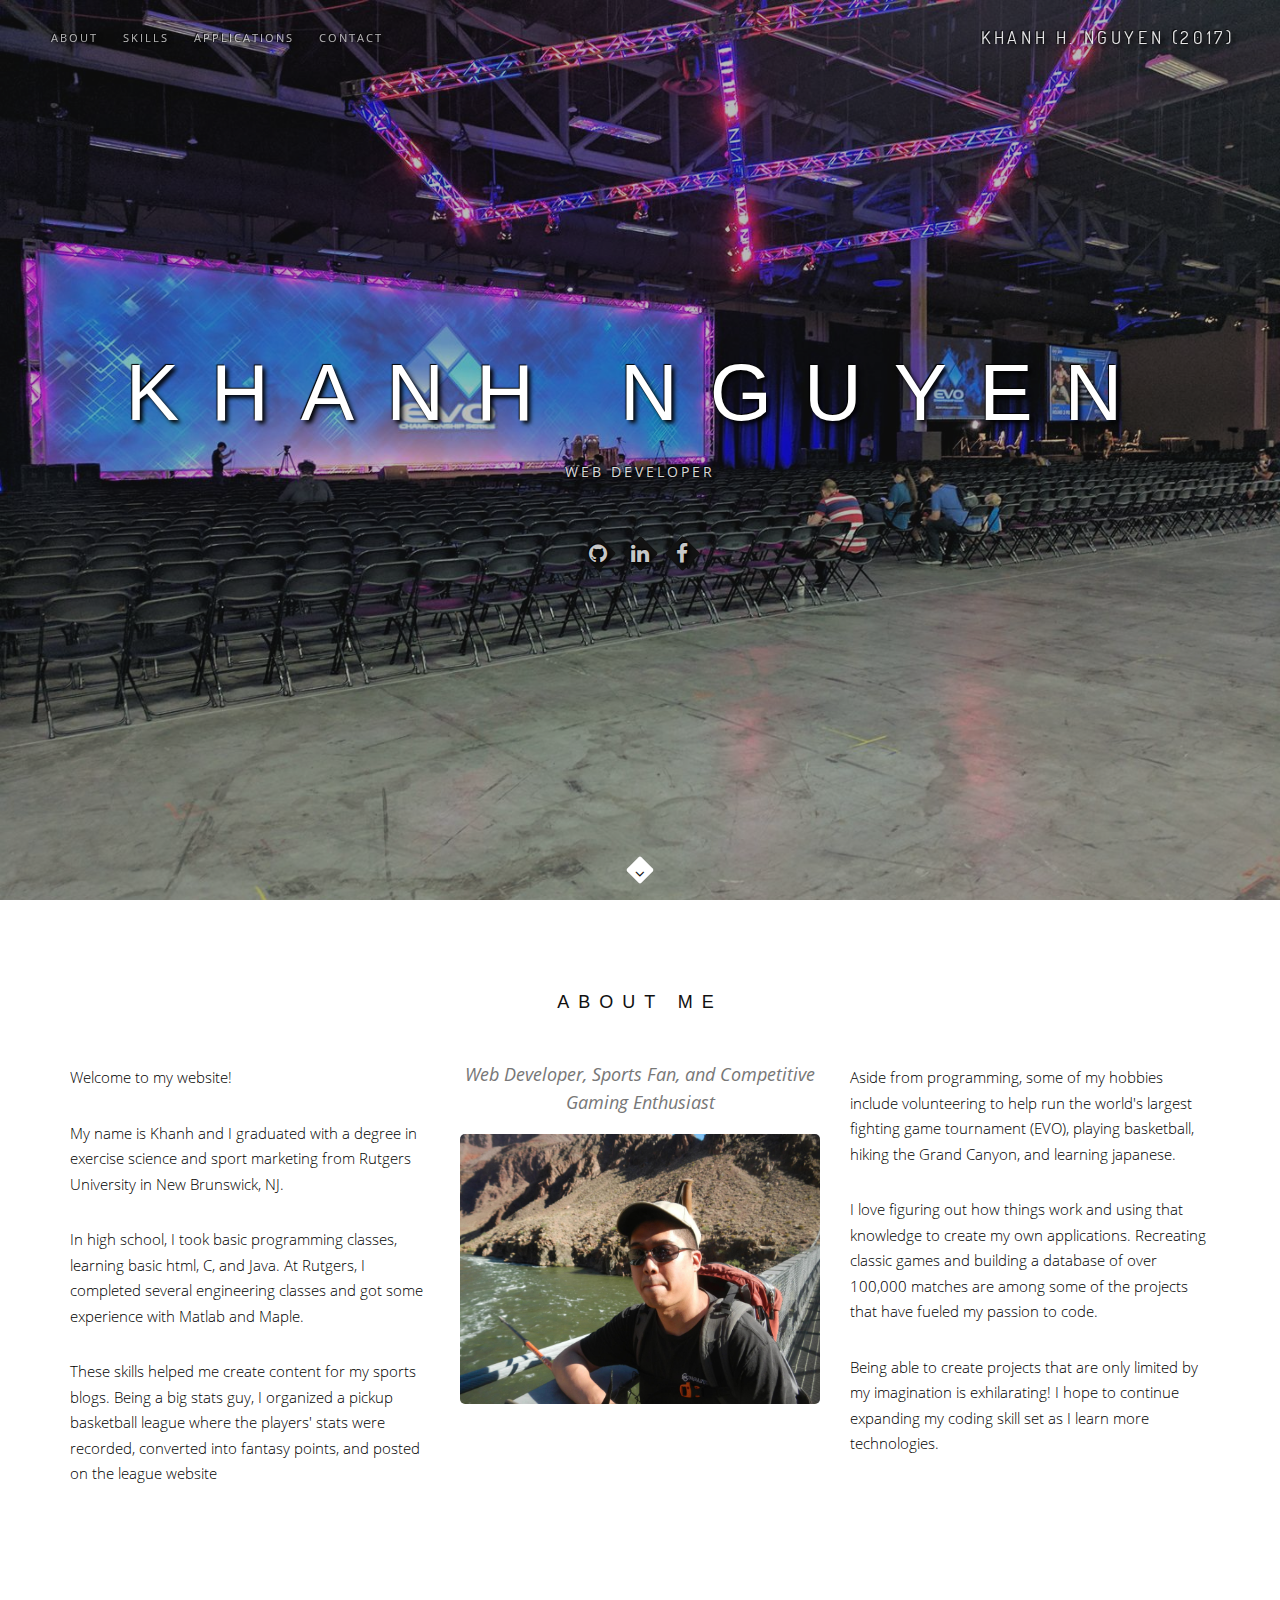
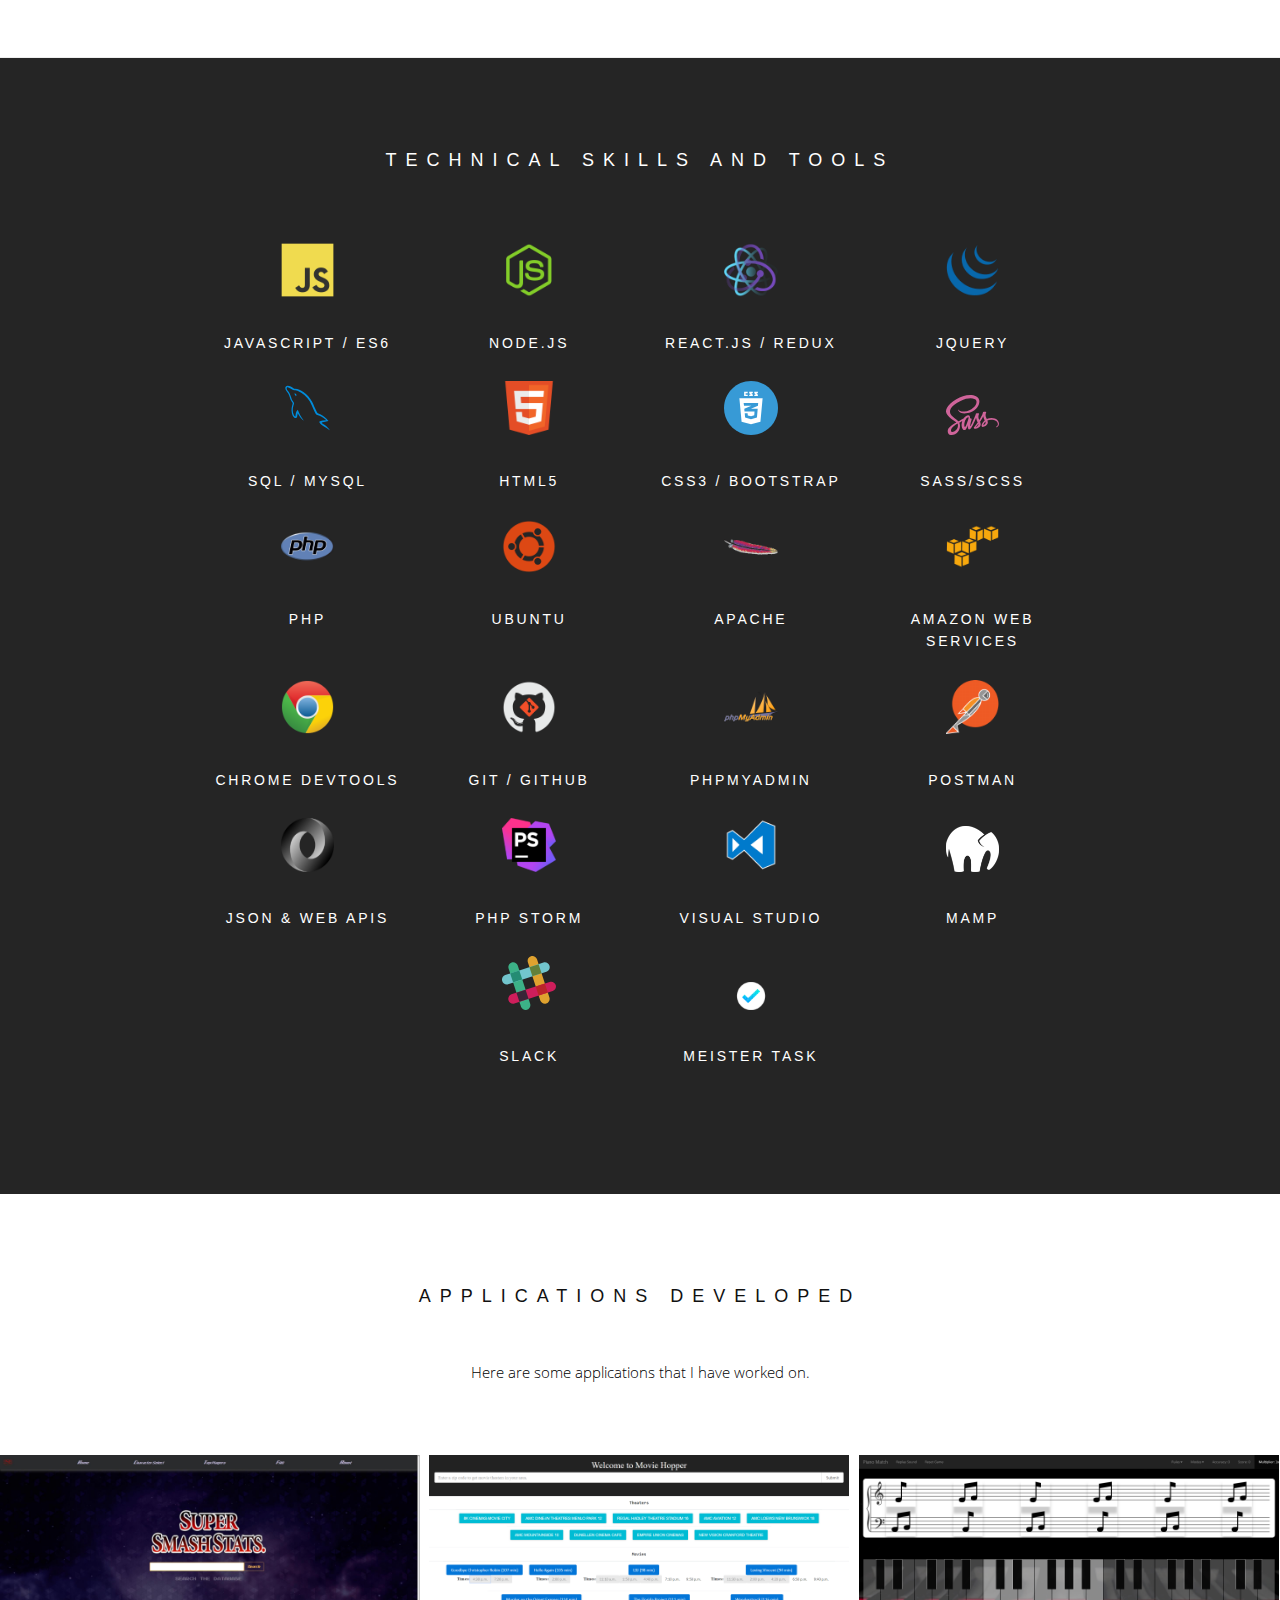
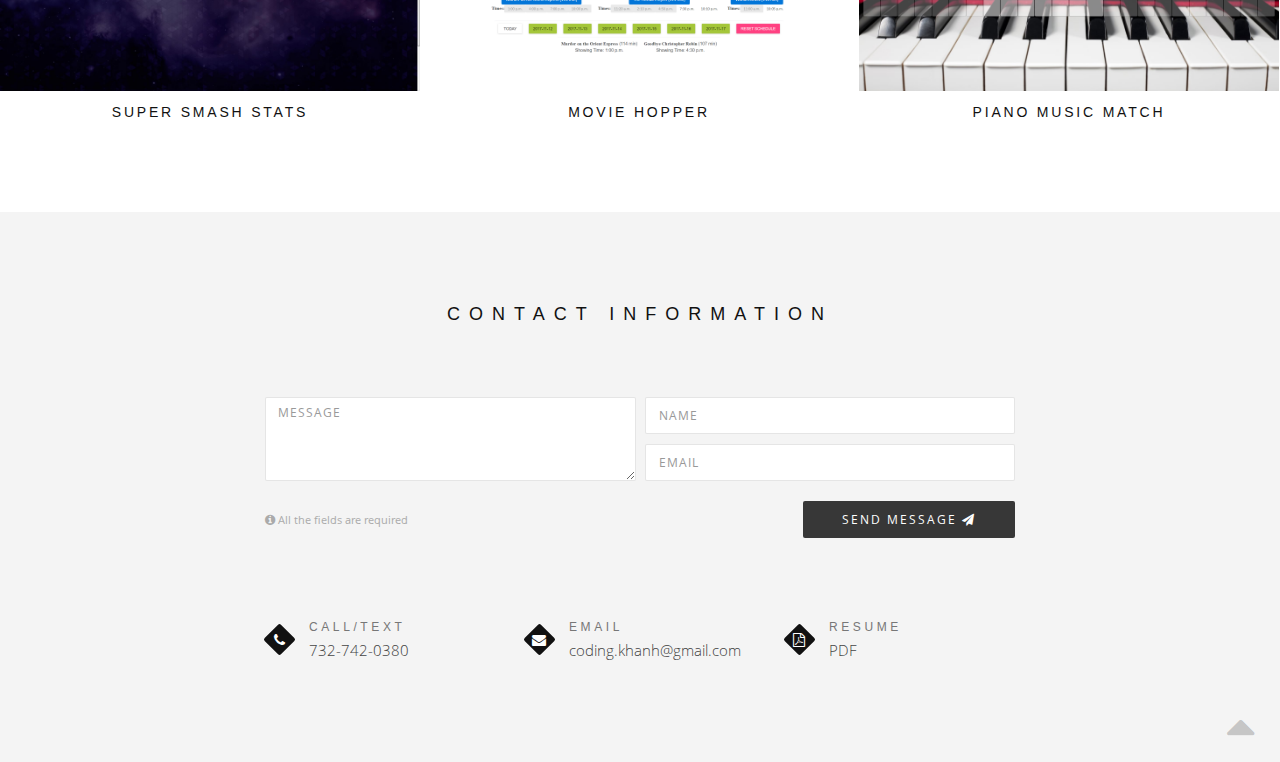
<file: index.html>
<!DOCTYPE html>
<html>
<head>
    <title>Khanh Nguyen's Portfolio</title>
    <meta name="description" content=" Khanh's personal portfolio website.">
    <meta name="keywords" content="Khanh Nguyen Personal Portfolio Website Resume Back-end Front-end Full Stack Software Web Developer">
    <meta charset="utf-8">
    <meta name="author" content="Khanh Nguyen">
    <!--[if IE]><meta http-equiv='X-UA-Compatible' content='IE=edge,chrome=1'><![endif]-->
    <meta name="viewport" content="width=device-width, initial-scale=1.0, maximum-scale=1.0">

    <!-- Favicons -->
    <link rel="shortcut icon" href="images/k-favicon.ico">


    <!-- CSS -->
    <link rel="stylesheet" href="css/bootstrap.min.css">
    <link rel="stylesheet" href="css/style.css">
    <link rel="stylesheet" href="css/style-responsive.css">
    <link rel="stylesheet" href="css/animate.min.css">
    <link rel="stylesheet" href="css/vertical-rhythm.min.css">
    <link rel="stylesheet" href="css/simpletextrotator.css">
    <link rel="stylesheet" href="css/owl.carousel.css">
    <link rel="stylesheet" href="css/magnific-popup.css">
    <link rel="stylesheet" href="css/effects.css">



</head>
<body class="appear-animate">

<!-- Page Loader -->
<div class="page-loader">
    <div class="loader">Loading...</div>
</div>
<!-- End Page Loader -->

<!-- Page Wrap -->
<div class="page" id="top">

    <!-- Home Section -->
    <section class="home-section bg-dark-alfa-30 parallax-2" data-background="images/evo-bg.jpg" id="home">
        <div class="js-height-full container">

            <!-- Hero Content -->
            <div class="home-content">
                <div class="home-text">

                    <h1 class="hs-line-12 font-alt mb-20 mb-xs-30 mt-70 mt-sm-0">
                        Khanh  Nguyen
                    </h1>

                    <div class="hs-line-4">
                         Web Developer
                    </div>
                    <div class="footer-social-links ">
                        <a href="https://github.com/hoaikhanhnguyen" title="Github" class="tooltip-bot"><i class="fa fa-github"></i></a>
                        <a href="https://www.linkedin.com/in/khanh-hoai-nguyen" title="LinkedIn" class="tooltip-bot"><i class="fa fa-linkedin"></i></a>
                        <a href="https://www.facebook.com/khanhartist" title="Facebook" class="tooltip-bot"><i class="fa fa-facebook"></i></a>
                    </div>
                </div>
            </div>
            <!-- End Hero Content -->

            <!-- Scroll Down -->
            <div class="local-scroll">
                <a href="#about" class="scroll-down"><i class="fa fa-angle-down scroll-down-icon"></i></a>
            </div>
            <!-- End Scroll Down -->

        </div>
    </section>
    <!-- End Home Section -->

    <!-- Navigation panel -->
    <nav class="main-nav dark transparent stick-fixed">
        <div class="full-wrapper relative clearfix">
            <!-- Logo -->
            <div class="nav-logo-wrap local-scroll">
                <a href="#top" class="logo">
                    Khanh H. Nguyen (2017)
                </a>
            </div>
            <div class="mobile-nav">
                <i class="fa fa-bars"></i>
            </div>
            <!-- Main Menu -->
            <div class="inner-nav desktop-nav">
                <ul class="clearlist scroll-nav local-scroll">
                    <li><a href="#about">About</a></li>
                    <li><a href="#skills">Skills</a></li>
                    <li><a href="#applications">Applications</a></li>
                    <li><a href="#contact">Contact</a></li>
                </ul>
            </div>
        </div>
    </nav>
    <!-- End Navigation panel -->


    <!-- About Section -->
    <section class="page-section" id="about">
        <div class="container relative">

            <h2 class="section-title font-alt align-center mb-50 mb-sm-40">
                About me
            </h2>

            <div class="section-text mb-50 mb-sm-20">
                <div class="row">

                    <div class="col-md-4 mb-20 about-text">
                        <p>Welcome to my website!</p>
                        <p>My name is Khanh and I graduated with a degree in exercise science and sport marketing from Rutgers University in New Brunswick, NJ.</p>
                        <p>In high school, I took basic programming classes, learning basic html, C, and Java. At Rutgers,
                            I completed several engineering classes and got some experience with Matlab and Maple.  </p>
                        <p>These skills helped me create content for my sports blogs. Being a big stats guy, I organized a pickup basketball league
                            where the players' stats were recorded, converted into fantasy points, and posted on the league website</p>

                    </div>

                    <div class="col-md-4 col-sm-6 mb-sm-50 mb-xs-30 about-text">
                        <blockquote class="align-center hidden-xs">
                            <p>
                                 Web Developer, Sports Fan, and Competitive Gaming Enthusiast
                            </p>
                        </blockquote>
                        <img src="images/gcanyon.jpg" class="gCanyon-pic">
                    </div>

                    <div class="col-md-4 col-sm-6 mb-sm-50 mb-xs-30 about-text">
                        <p>Aside from programming, some of my hobbies include volunteering to help run the world's largest fighting game tournament (EVO),
                            playing basketball, hiking the Grand Canyon, and learning japanese.</p>
                        <p>I love figuring out how things work and using that knowledge to create my own applications. Recreating classic games and building
                            a database of over 100,000 matches are among some of
                            the projects that have fueled my passion to code. </p>
                        <p> Being able to create projects that are only limited by my imagination is exhilarating! I hope to continue expanding my coding skill set as I learn
                            more technologies.</p>
                    </div>

                </div>
            </div>


        </div>
    </section>
    <!-- End About Section -->

    <!-- Divider -->
    <hr class="mt-0 mb-0 ">
    <!-- End Divider -->

    <!-- Skills Section -->
    <section class="page-section bg-dark-lighter" id="skills">
        <div class="container relative">

            <h2 class="section-title font-alt mb-40 mb-sm-40">
                Technical Skills and Tools
            </h2>

            <!-- Nav tabs -->
            <ul class="nav nav-tabs tpl-alt-tabs font-alt pt-30 pt-sm-0 pb-30 pb-sm-0">
                <li>
                    <div class="alt-tabs-icon">
                        <img src="images/javascript-original.png">
                    </div>
                    <p>JavaScript / ES6</p>
                </li>
                <li>
                    <div class="alt-tabs-icon">
                        <img src="images/nodejs-original.png">
                    </div>
                    <p>Node.js</p>
                </li>
                <li>
                    <div class="alt-tabs-icon">
                        <img src="images/react_redux_v2.2.png">
                    </div>
                    <p>React.js / Redux</p>
                </li>
                <li>
                    <div class="alt-tabs-icon">
                        <img src="images/jquery-original.png">
                    </div>
                    <p>jQuery</p>
                </li>
                <li>
                        <div class="alt-tabs-icon">
                            <img src="images/mysql-f2edfe87cd.svg">
                        </div>
                        <p>SQL / MySQL</p>
                </li>
                <li>
                    <div class="alt-tabs-icon">
                        <img src="images/html5.png">
                    </div>
                    <p>HTML5</p>
                </li>
                <li>
                    <div class="alt-tabs-icon">
                        <img src="images/css3.svg">
                    </div>
                    <p>CSS3 / Bootstrap</p>
                </li>
                <li>
                        <div class="alt-tabs-icon">
                            <img src="images/sass.svg">
                        </div>
                        <p>SASS/SCSS</p>
                </li>
                <li>
                    <div class="alt-tabs-icon">
                        <img src="images/php.png">
                    </div>
                    <p>PHP</p>
                </li>
                <li>
                        <div class="alt-tabs-icon">
                            <img src="images/ubuntu-plain.png">
                        </div>
                        <p>Ubuntu</p>
                </li>
                <li>
                        <div class="alt-tabs-icon">
                            <img src="images/apache-original.png">
                        </div>
                    <p>Apache</p>
                </li>
                <li>
                        <div class="alt-tabs-icon">
                            <img src="images/amazonwebservices-original.png">
                        </div>
                        <p>Amazon Web Services</p>
                </li>
                <li>
                        <div class="alt-tabs-icon">
                            <img src="images/chrome-original.png">
                        </div>
                        <p>Chrome DevTools</p>
                </li>
                <li>
                        <div class="alt-tabs-icon" style="position: relative">
                            <img src="images/gitgitgit-invert-trans.png">
                        </div>
                        <p>Git / Github</p>
                </li>
                <li>
                        <div class="alt-tabs-icon">
                            <img src="images/phpmyadmin.png">
                        </div>
                        <p>phpMyAdmin</p>
                </li>
                <li>
                        <div class="alt-tabs-icon">
                            <img src="images/postman.png">
                        </div>
                        <p>Postman</p>
                </li>
                <li>
                        <div class="alt-tabs-icon">
                            <img src="images/json.png">
                        </div>
                        <p>JSON &amp; Web APIs</p>
                </li>
                <li>
                        <div class="alt-tabs-icon">
                            <img src="images/phpstorm.png">
                        </div>
                        <p>PHP Storm</p>
                </li>
                <li>
                    <div class="alt-tabs-icon">
                        <img src="images/visual-studio.png">
                    </div>
                    <p>Visual Studio</p>
                </li>
                <li>
                    <div class="alt-tabs-icon">
                        <img src="images/mampLogo.png">
                    </div>
                    <p>MAMP</p>
                </li>
                <li>
                    <div class="alt-tabs-icon">
                        <img src="images/slack.svg">
                    </div>
                    <p>Slack</p>
                </li>
                <li>
                    <div class="alt-tabs-icon">
                        <img src="images/meistertask.png">
                    </div>
                    <p>Meister Task</p>
                </li>
            </ul>
            <!-- End Nav tabs -->

        </div>
    </section>
    <!-- End Skills Section -->

    <!-- Applications Section -->
    <section class="page-section pb-50" id="applications">
        <div class="relative">

            <h2 class="section-title font-alt mb-50 mb-sm-40">
                <span class="apps-dev">Applications Developed</span>
            </h2>

            <div class="container">
                <div class="row">
                    <div class="col-md-8 col-md-offset-2">

                        <div class="section-text align-center mb-70 mb-xs-40">
                            Here are some applications that I have worked on.
                        </div>

                    </div>
                </div>

            </div>

            <!-- Works Grid original -->
            <ul class="works-grid work-grid-3 work-grid-gut clearfix font-alt hover-white hide-titles" id="work-grid">

                <!-- Super Smash Stats -->
                <li class="work-item mix team">
                    <a>
                        <div class="work-img">
                            <img class="work-img" src="images/smashstats_ss.jpg" alt="SuperSmashStats">
                        </div>
                        <p class="text-center mt-10">Super Smash Stats</p>
                        <div class="work-intro">
                            <h3 class="work-title">Stats database and website. 150,000+ matches, 15,000+ players</h3>
                            <div class="work-descr nav-social-links">
                                <a href="https://github.com/madenney/super-smash-stats" title="Source Code"><i class="fa fa-github"></i></a>
                                <!--<a href="pages-under-construction.html" class="magnific" title="Details"><i class="fa fa-link"></i></a>-->
                                <a href="http://supersmashstats.com" title="Live Site"><i class="fa fa-desktop"></i></a>
                            </div>
                        </div>
                    </a>
                </li>
                <!-- Super Smash Stats -->

                <!-- Movie Hopper -->
                <li class="work-item mix individual">
                    <a>
                        <div class="work-img">
                            <img class="work-img" src="images/movie_hopper_ss1.png" alt="Movie Hopper">
                        </div>
                        <p class="text-center mt-10">Movie Hopper</p>
                        <div class="work-intro">
                            <h3 class="work-title">Create your own movie hopping schedule!</h3>
                            <div class="work-descr nav-social-links">
                                <a href="https://github.com/hoaikhanhnguyen/movie_hopper" title="Source Code"><i class="fa fa-github"></i></a>
                                <a href="http://moviehopper.khanh.world/" title="Live Site"><i class="fa fa-desktop"></i></a>
                            </div>
                        </div>
                    </a>
                </li>
                <!-- Movie Hopper -->

                <!-- Piano match -->
                <li class="work-item mix individual">
                    <a>
                        <div class="work-img">
                            <img class="work-img" src="images/piano_match_ss.jpg" alt="PianoMatch">
                        </div>
                        <p class="text-center mt-10">Piano Music Match</p>
                        <div class="work-intro">
                            <h3 class="work-title">Match the music notes with the keys on the piano!</h3>
                            <div class="work-descr nav-social-links">
                                <a href="https://github.com/hoaikhanhnguyen/piano_match" title="Source Code"><i class="fa fa-github"></i></a>
                                <a href="http://www.khanh.world/piano_match/"title="Live Site"><i class="fa fa-desktop"></i></a>
                                <!-- href="/piano match"-->
                            </div>
                        </div>
                    </a>
                </li>
                <!-- Memory match -->

            </ul>
            <!-- End Works Grid -->
        </div>
    </section>
    <!-- End Applications Section -->
    <!-- Contact Section -->
    <section class="page-section bg-gray" id="contact">
        <div class="container relative">

            <h2 class="section-title font-alt mb-70 mb-sm-40">
                Contact Information
            </h2>
            <!-- Contact Form -->
            <div class="row mb-60">
                <div class="col-md-8 col-md-offset-2">
                    <form class="form contact-form" id="contact_form">
                        <div class="clearfix">
                            <div class="cf-left-col">
                                <!-- Message -->
                                <div class="form-group">
                                    <textarea name="message" id="message" class="input-md round form-control" style="height: 84px;" placeholder="Message"></textarea>
                                </div>
                            </div>
                            <div class="cf-right-col">
                                <!-- Name -->
                                <div class="form-group">
                                    <input type="text" name="name" id="name" class="input-md round form-control" placeholder="Name" pattern=".{3,100}" required>
                                </div>
                                <!-- Email -->
                                <div class="form-group">
                                    <input type="email" name="email" id="email" class="input-md round form-control" placeholder="Email" pattern=".{5,100}" required>
                                </div>
                            </div>
                        </div>
                        <div class="clearfix">
                            <div class="cf-left-col">
                                <!-- Inform Tip -->
                                <div class="form-tip pt-20">
                                    <i class="fa fa-info-circle"></i> All the fields are required
                                </div>
                            </div>
                            <div class="cf-right-col">
                                <!-- Send Button -->
                                <div class="align-right pt-10">
                                    <button type="button" class="submit_btn btn btn-mod btn-medium btn-round" id="submit_btn">Send Message <i class="fa fa-paper-plane"></i></button>
                                </div>
                            </div>
                        </div>
                        <div id="result"></div>
                    </form>
                </div>
            </div>
            <!-- End Contact Form -->

            <div class="row mb-xs-40">

                <div class="col-md-8 col-md-offset-2">
                    <div class="row">

                        <!-- Phone -->
                        <div class="col-sm-6 col-lg-4 pt-20 pb-20 pb-xs-0 ci-parent">
                            <div class="contact-item">
                                <div class="ci-icon">
                                    <i class="fa fa-phone"></i>
                                </div>
                                <div class="ci-title font-alt">
                                    Call/Text
                                </div>
                                <div class="ci-text">
                                    <a id="p" href="">Loading...</a>
                                </div>
                            </div>
                        </div>
                        <!-- End Phone -->

                        <!-- Email -->
                        <div class="col-sm-6 col-lg-4 pt-20 pb-20 pb-xs-0 ci-parent">
                            <div class="contact-item">
                                <div class="ci-icon">
                                    <i class="fa fa-envelope"></i>
                                </div>
                                <div class="ci-title font-alt">
                                    Email
                                </div>
                                <div class="ci-text">
                                    <a id="e" href="">please@enable.javascript</a>
                                </div>
                            </div>
                        </div>
                        <!-- End Email -->

                        <!-- Résumé -->
                        <div class="col-sm-6 col-lg-4 pt-20 pb-20 pb-xs-0 ci-parent">
                            <div class="contact-item">
                                <div class="ci-icon">
                                    <i class="fa fa-file-pdf-o"></i>
                                </div>
                                <div class="ci-title font-alt">
                                    Resume
                                </div>
                                <div class="ci-text">
                                    <a href="Khanh_Nguyen_Resume.pdf" target="_blank">PDF</a>
                                </div>
                            </div>
                        </div>
                        <!-- End Résumé -->

                    </div>
                </div>

            </div>



        </div>
        <div class="local-scroll mb-10 mb-xs-10">
            <a href="#top" class="link-to-top tooltip-top" title="Back to Top"><i class="fa fa-caret-up"></i></a>
        </div>
    </section>
    <!-- End Contact Section -->

</div>
<!-- End Page Wrap -->
</body>

<!-- JS -->
<script type="text/javascript" src="js/jquery-1.11.2.min.js"></script>
<script type="text/javascript" src="js/jquery.easing.1.3.js"></script>
<script type="text/javascript" src="js/bootstrap.min.js"></script>
<script type="text/javascript" src="js/SmoothScroll.js"></script>
<script type="text/javascript" src="js/jquery.scrollTo.min.js"></script>
<script type="text/javascript" src="js/jquery.localScroll.min.js"></script>
<script type="text/javascript" src="js/jquery.viewport.mini.js"></script>
<script type="text/javascript" src="js/jquery.countTo.js"></script>
<script type="text/javascript" src="js/jquery.sticky.js"></script>
<script type="text/javascript" src="js/jquery.parallax-1.1.3.js"></script>
<script type="text/javascript" src="js/owl.carousel.min.js"></script>
<script type="text/javascript" src="js/isotope.pkgd.min.js"></script>
<script type="text/javascript" src="js/imagesloaded.pkgd.min.js"></script>
<script type="text/javascript" src="js/wow.min.js"></script>
<script type="text/javascript" src="js/jquery.simple-text-rotator.min.js"></script>
<script type="text/javascript" src="js/all.js"></script>
<script type="text/javascript" src="js/magnific-popup.js"></script>
<script type="text/javascript" src="js/khanh.js"></script>
<!--[if lt IE 10]><script type="text/javascript" src="js/placeholder.js" ></script><![endif]-->
</html>
</file>
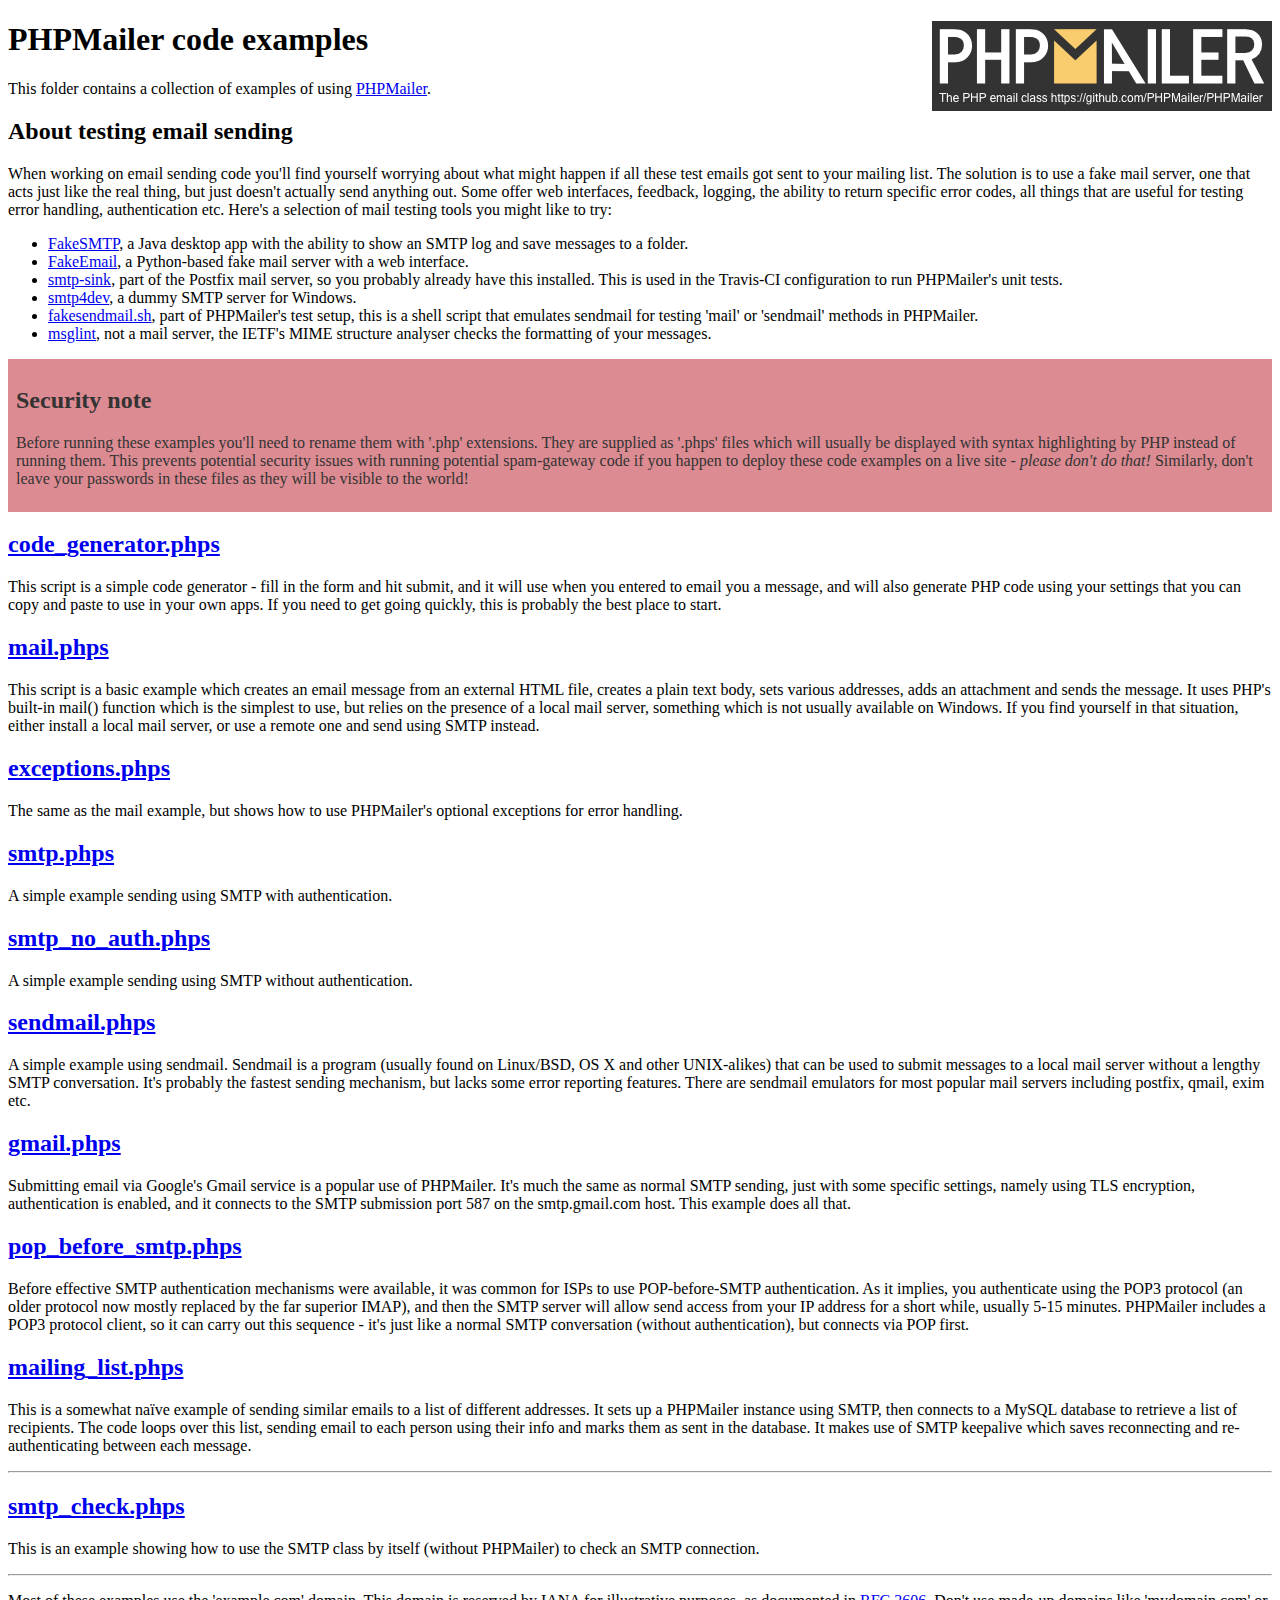
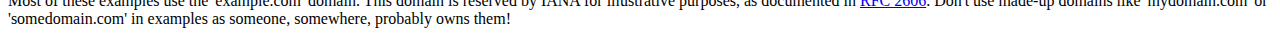
<file: php_mailer/phpmailer/PHPMailer/examples/index.html>
<!DOCTYPE html>
<html>
<head>
	<meta charset="UTF-8">
	<title>PHPMailer Examples</title>
</head>
<body>
<h1>PHPMailer code examples<a href="https://github.com/PHPMailer/PHPMailer"><img src="images/phpmailer.png" style="float:right; border:0;" alt="PHPMailer logo"></a></h1>
<p>This folder contains a collection of examples of using <a href="https://github.com/PHPMailer/PHPMailer">PHPMailer</a>.</p>
<h2>About testing email sending</h2>
<p>When working on email sending code you'll find yourself worrying about what might happen if all these test emails got sent to your mailing list. The solution is to use a fake mail server, one that acts just like the real thing, but just doesn't actually send anything out. Some offer web interfaces, feedback, logging, the ability to return specific error codes, all things that are useful for testing error handling, authentication etc. Here's a selection of mail testing tools you might like to try:</p>
<ul>
  <li><a href="https://github.com/Nilhcem/FakeSMTP">FakeSMTP</a>, a Java desktop app with the ability to show an SMTP log and save messages to a folder. </li>
  <li><a href="https://github.com/isotoma/FakeEmail">FakeEmail</a>, a Python-based fake mail server with a web interface.</li>
  <li><a href="http://www.postfix.org/smtp-sink.1.html">smtp-sink</a>, part of the Postfix mail server, so you probably already have this installed. This is used in the Travis-CI configuration to run PHPMailer's unit tests.</li>
  <li><a href="http://smtp4dev.codeplex.com">smtp4dev</a>, a dummy SMTP server for Windows.</li>
  <li><a href="https://github.com/PHPMailer/PHPMailer/blob/master/test/fakesendmail.sh">fakesendmail.sh</a>, part of PHPMailer's test setup, this is a shell script that emulates sendmail for testing 'mail' or 'sendmail' methods in PHPMailer.</li>
  <li><a href="http://tools.ietf.org/tools/msglint/">msglint</a>, not a mail server, the IETF's MIME structure analyser checks the formatting of your messages.</li>
</ul>
<div style="padding: 8px; color: #333333; background-color: #dc8b92">
<h2>Security note</h2>
<p>Before running these examples you'll need to rename them with '.php' extensions. They are supplied as '.phps' files which will usually be displayed with syntax highlighting by PHP instead of running them. This prevents potential security issues with running potential spam-gateway code if you happen to deploy these code examples on a live site - <em>please don't do that!</em> Similarly, don't leave your passwords in these files as they will be visible to the world!</p>
</div>
<h2><a href="code_generator.phps">code_generator.phps</a></h2>
<p>This script is a simple code generator - fill in the form and hit submit, and it will use when you entered to email you a message, and will also generate PHP code using your settings that you can copy and paste to use in your own apps. If you need to get going quickly, this is probably the best place to start.</p>
<h2><a href="mail.phps">mail.phps</a></h2>
<p>This script is a basic example which creates an email message from an external HTML file, creates a plain text body, sets various addresses, adds an attachment and sends the message. It uses PHP's built-in mail() function which is the simplest to use, but relies on the presence of a local mail server, something which is not usually available on Windows. If you find yourself in that situation, either install a local mail server, or use a remote one and send using SMTP instead.</p>
<h2><a href="exceptions.phps">exceptions.phps</a></h2>
<p>The same as the mail example, but shows how to use PHPMailer's optional exceptions for error handling.</p>
<h2><a href="smtp.phps">smtp.phps</a></h2>
<p>A simple example sending using SMTP with authentication.</p>
<h2><a href="smtp_no_auth.phps">smtp_no_auth.phps</a></h2>
<p>A simple example sending using SMTP without authentication.</p>
<h2><a href="sendmail.phps">sendmail.phps</a></h2>
<p>A simple example using sendmail. Sendmail is a program (usually found on Linux/BSD, OS X and other UNIX-alikes) that can be used to submit messages to a local mail server without a lengthy SMTP conversation. It's probably the fastest sending mechanism, but lacks some error reporting features. There are sendmail emulators for most popular mail servers including postfix, qmail, exim etc.</p>
<h2><a href="gmail.phps">gmail.phps</a></h2>
<p>Submitting email via Google's Gmail service is a popular use of PHPMailer. It's much the same as normal SMTP sending, just with some specific settings, namely using TLS encryption, authentication is enabled, and it connects to the SMTP submission port 587 on the smtp.gmail.com host. This example does all that.</p>
<h2><a href="pop_before_smtp.phps">pop_before_smtp.phps</a></h2>
<p>Before effective SMTP authentication mechanisms were available, it was common for ISPs to use POP-before-SMTP authentication. As it implies, you authenticate using the POP3 protocol (an older protocol now mostly replaced by the far superior IMAP), and then the SMTP server will allow send access from your IP address for a short while, usually 5-15 minutes. PHPMailer includes a POP3 protocol client, so it can carry out this sequence - it's just like a normal SMTP conversation (without authentication), but connects via POP first.</p>
<h2><a href="mailing_list.phps">mailing_list.phps</a></h2>
<p>This is a somewhat naïve example of sending similar emails to a list of different addresses. It sets up a PHPMailer instance using SMTP, then connects to a MySQL database to retrieve a list of recipients. The code loops over this list, sending email to each person using their info and marks them as sent in the database. It makes use of SMTP keepalive which saves reconnecting and re-authenticating between each message.</p>
<hr>
<h2><a href="smtp_check.phps">smtp_check.phps</a></h2>
<p>This is an example showing how to use the SMTP class by itself (without PHPMailer) to check an SMTP connection.</p>
<hr>
<p>Most of these examples use the 'example.com' domain. This domain is reserved by IANA for illustrative purposes, as documented in <a href="http://tools.ietf.org/html/rfc2606">RFC 2606</a>. Don't use made-up domains like 'mydomain.com' or 'somedomain.com' in examples as someone, somewhere, probably owns them!</p>
</body>
</html>
</file>
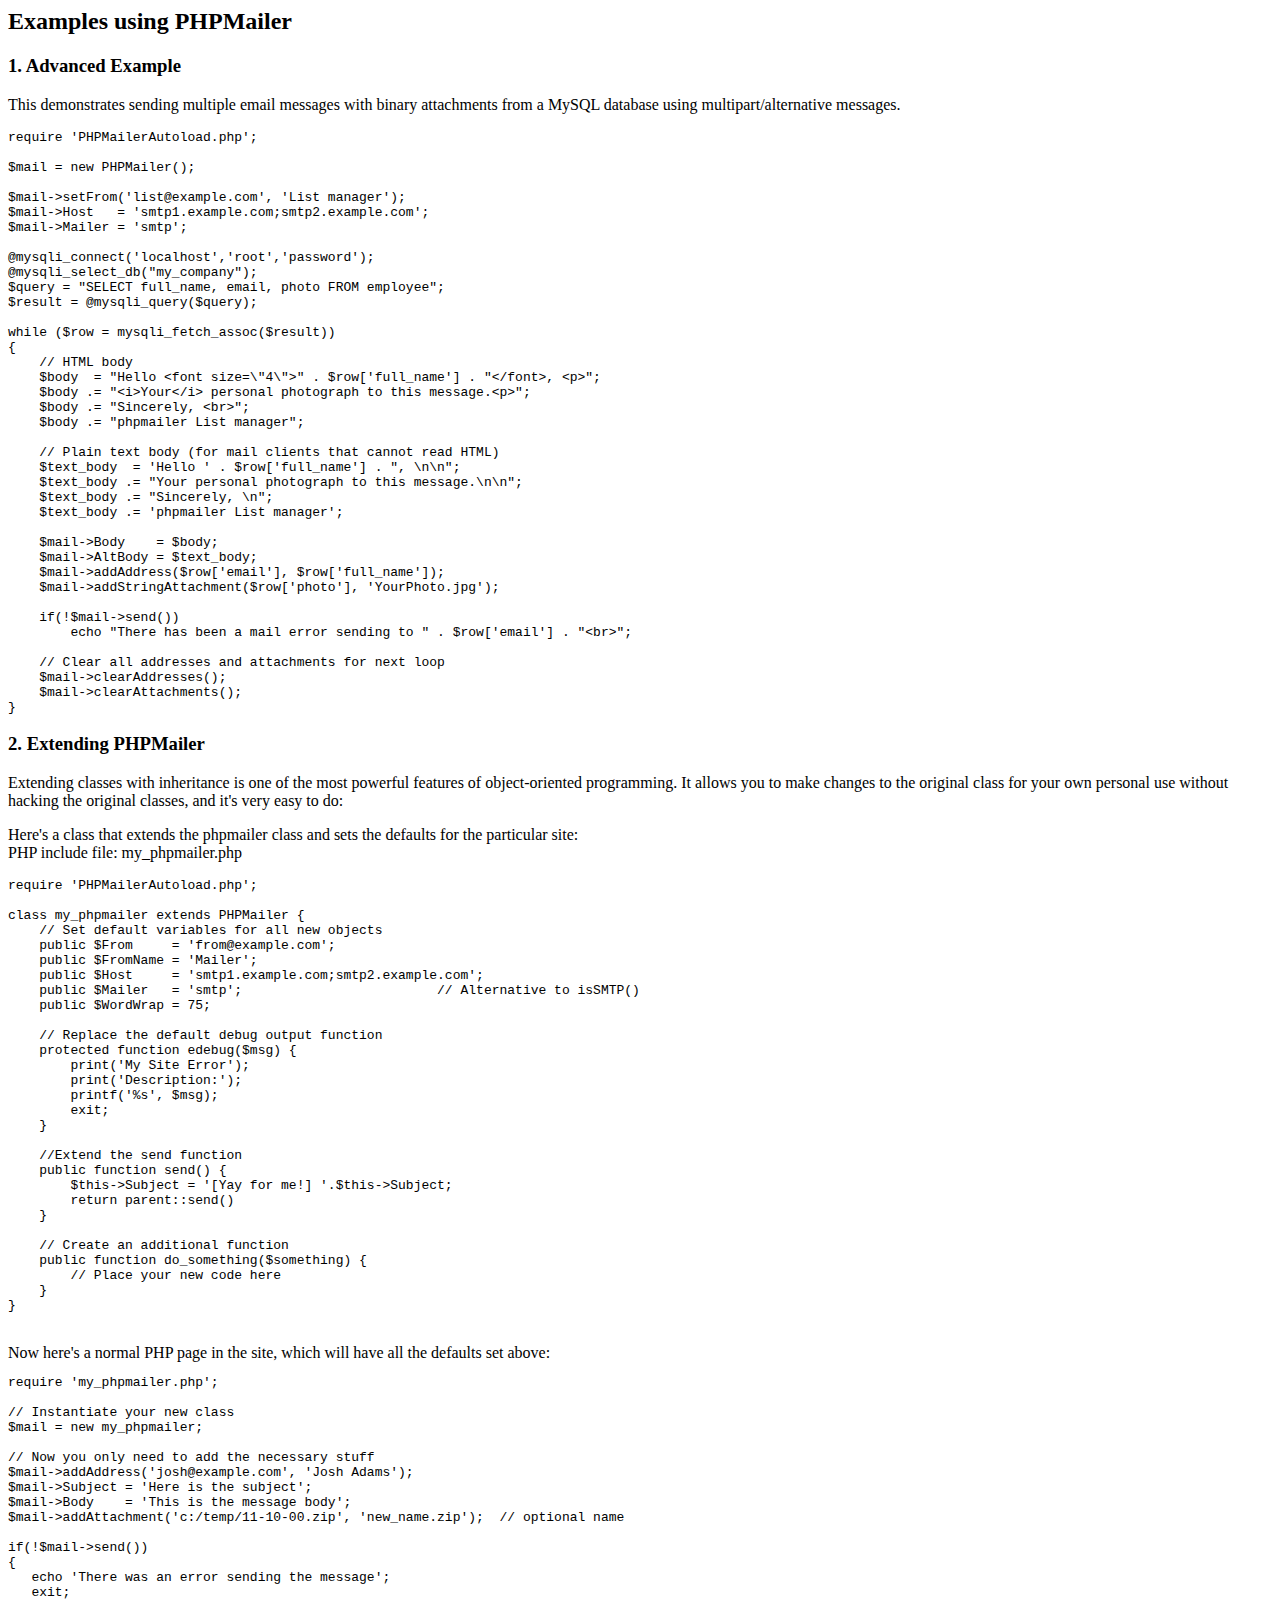
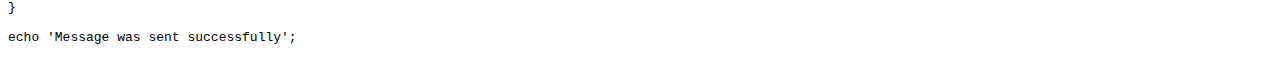
<file: php_mailer/phpmailer/PHPMailer/docs/extending.html>
<html>
<head>
    <title>Examples using phpmailer</title>
</head>

<body>

    <h2>Examples using PHPMailer</h2>

    <h3>1. Advanced Example</h3>
    <p>

        This demonstrates sending multiple email messages with binary attachments
        from a MySQL database using multipart/alternative messages.<p>

    <pre>
require 'PHPMailerAutoload.php';

$mail = new PHPMailer();

$mail->setFrom('list@example.com', 'List manager');
$mail->Host   = 'smtp1.example.com;smtp2.example.com';
$mail->Mailer = 'smtp';

@mysqli_connect('localhost','root','password');
@mysqli_select_db("my_company");
$query = "SELECT full_name, email, photo FROM employee";
$result = @mysqli_query($query);

while ($row = mysqli_fetch_assoc($result))
{
    // HTML body
    $body  = "Hello &lt;font size=\"4\"&gt;" . $row['full_name'] . "&lt;/font&gt;, &lt;p&gt;";
    $body .= "&lt;i&gt;Your&lt;/i&gt; personal photograph to this message.&lt;p&gt;";
    $body .= "Sincerely, &lt;br&gt;";
    $body .= "phpmailer List manager";

    // Plain text body (for mail clients that cannot read HTML)
    $text_body  = 'Hello ' . $row['full_name'] . ", \n\n";
    $text_body .= "Your personal photograph to this message.\n\n";
    $text_body .= "Sincerely, \n";
    $text_body .= 'phpmailer List manager';

    $mail->Body    = $body;
    $mail->AltBody = $text_body;
    $mail->addAddress($row['email'], $row['full_name']);
    $mail->addStringAttachment($row['photo'], 'YourPhoto.jpg');

    if(!$mail->send())
        echo "There has been a mail error sending to " . $row['email'] . "&lt;br&gt;";

    // Clear all addresses and attachments for next loop
    $mail->clearAddresses();
    $mail->clearAttachments();
}
</pre>
    <p>

    <h3>2. Extending PHPMailer</h3>
    <p>

        Extending classes with inheritance is one of the most
        powerful features of object-oriented programming. It allows you to make changes to the
        original class for your own personal use without hacking the original
        classes, and it's very easy to do:

    <p>
        Here's a class that extends the phpmailer class and sets the defaults
        for the particular site:<br>
        PHP include file: my_phpmailer.php
    <p>

    <pre>
require 'PHPMailerAutoload.php';

class my_phpmailer extends PHPMailer {
    // Set default variables for all new objects
    public $From     = 'from@example.com';
    public $FromName = 'Mailer';
    public $Host     = 'smtp1.example.com;smtp2.example.com';
    public $Mailer   = 'smtp';                         // Alternative to isSMTP()
    public $WordWrap = 75;

    // Replace the default debug output function
    protected function edebug($msg) {
        print('My Site Error');
        print('Description:');
        printf('%s', $msg);
        exit;
    }

    //Extend the send function
    public function send() {
        $this->Subject = '[Yay for me!] '.$this->Subject;
        return parent::send()
    }

    // Create an additional function
    public function do_something($something) {
        // Place your new code here
    }
}
</pre>
    <br>
    Now here's a normal PHP page in the site, which will have all the defaults set above:<br>

    <pre>
require 'my_phpmailer.php';

// Instantiate your new class
$mail = new my_phpmailer;

// Now you only need to add the necessary stuff
$mail->addAddress('josh@example.com', 'Josh Adams');
$mail->Subject = 'Here is the subject';
$mail->Body    = 'This is the message body';
$mail->addAttachment('c:/temp/11-10-00.zip', 'new_name.zip');  // optional name

if(!$mail->send())
{
   echo 'There was an error sending the message';
   exit;
}

echo 'Message was sent successfully';
</pre>
</body>
</html>
</file>
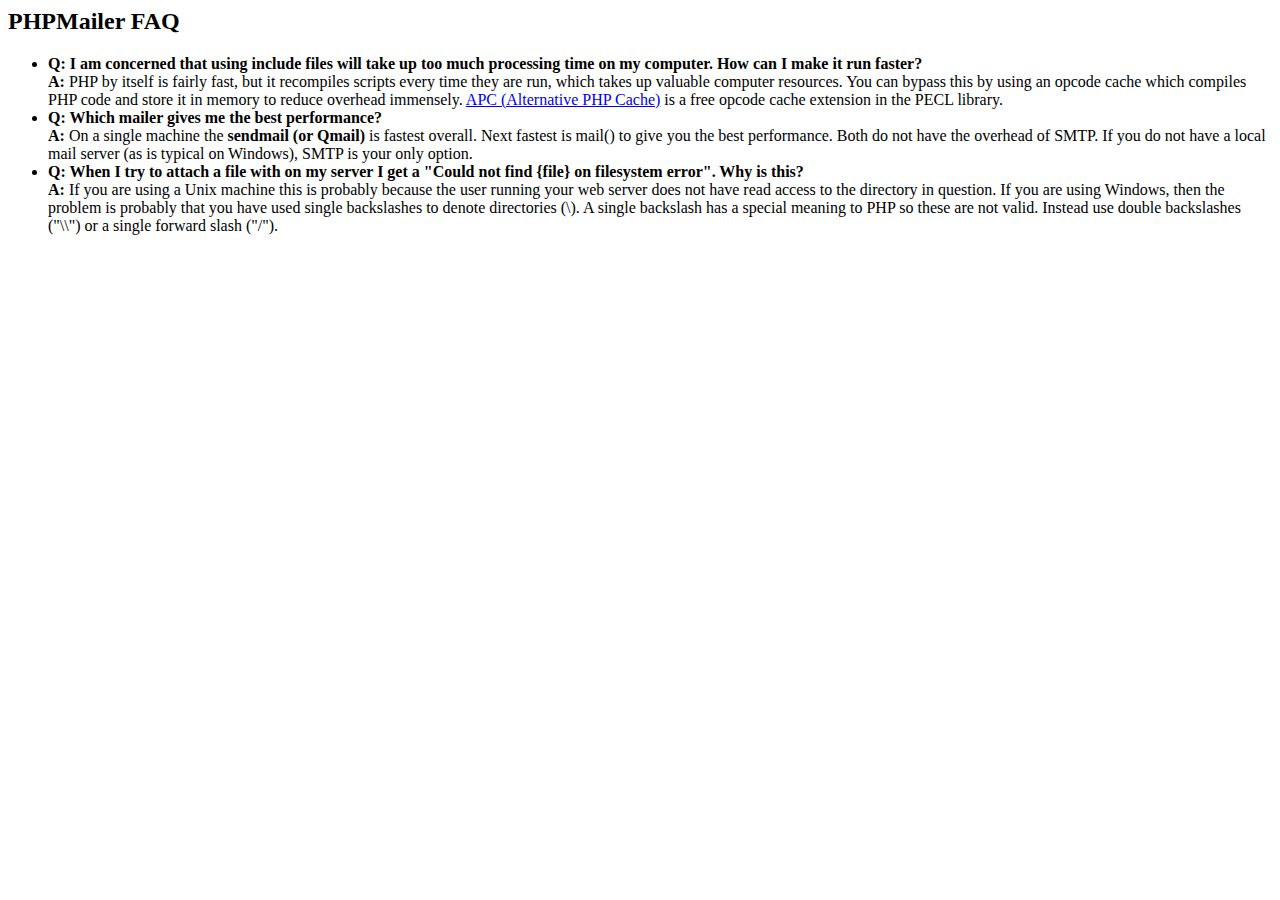
<file: php_mailer/phpmailer/PHPMailer/docs/faq.html>
<html>
<head>
    <title>PHPMailer FAQ</title>
</head>
<body>
    <h2>PHPMailer FAQ</h2>
    <ul>
        <li><strong>Q: I am concerned that using include files will take up too much
            processing time on my computer. How can I make it run faster?</strong><br>
            <strong>A:</strong> PHP by itself is fairly fast, but it recompiles scripts every time they are run, which takes up valuable
            computer resources. You can bypass this by using an opcode cache which compiles
            PHP code and store it in memory to reduce overhead immensely. <a href="http://www.php.net/apc/">APC
                (Alternative PHP Cache)</a> is a free opcode cache extension in the PECL library.</li>
        <li><strong>Q: Which mailer gives me the best performance?</strong><br>
            <strong>A:</strong> On a single machine the <strong>sendmail (or Qmail)</strong> is fastest overall.
            Next fastest is mail() to give you the best performance. Both do not have the overhead of SMTP.
            If you do not have a local mail server (as is typical on Windows), SMTP is your only option.</li>
        <li><strong>Q: When I try to attach a file with on my server I get a
            "Could not find {file} on filesystem error". Why is this?</strong><br>
            <strong>A:</strong> If you are using a Unix machine this is probably because the user
            running your web server does not have read access to the directory in question. If you are using Windows,
            then the problem is probably that you have used single backslashes to denote directories (\).
            A single backslash has a special meaning to PHP so these are not
            valid. Instead use double backslashes ("\\") or a single forward
            slash ("/").</li>
    </ul>
</body>
</html>
</file>
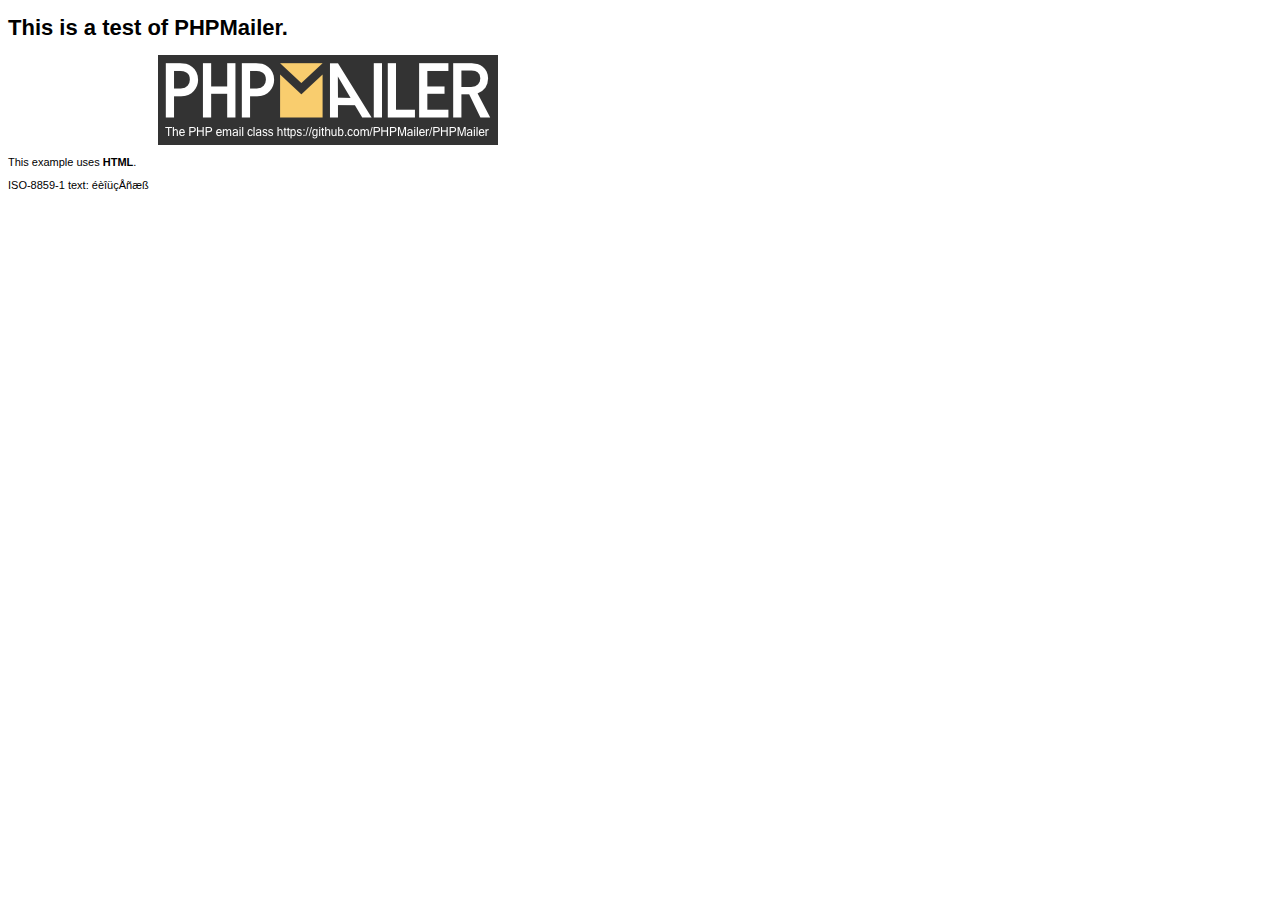
<file: php_mailer/phpmailer/PHPMailer/examples/contents.html>
<!DOCTYPE HTML PUBLIC "-//W3C//DTD HTML 4.01 Transitional//EN" "http://www.w3.org/TR/html4/loose.dtd">
<html>
<head>
  <meta http-equiv="Content-Type" content="text/html; charset=iso-8859-1">
  <title>PHPMailer Test</title>
</head>
<body>
<div style="width: 640px; font-family: Arial, Helvetica, sans-serif; font-size: 11px;">
  <h1>This is a test of PHPMailer.</h1>
  <div align="center">
    <a href="https://github.com/PHPMailer/PHPMailer/"><img src="images/phpmailer.png" height="90" width="340" alt="PHPMailer rocks"></a>
  </div>
  <p>This example uses <strong>HTML</strong>.</p>
  <p>ISO-8859-1 text: ���������</p>
</div>
</body>
</html>
</file>
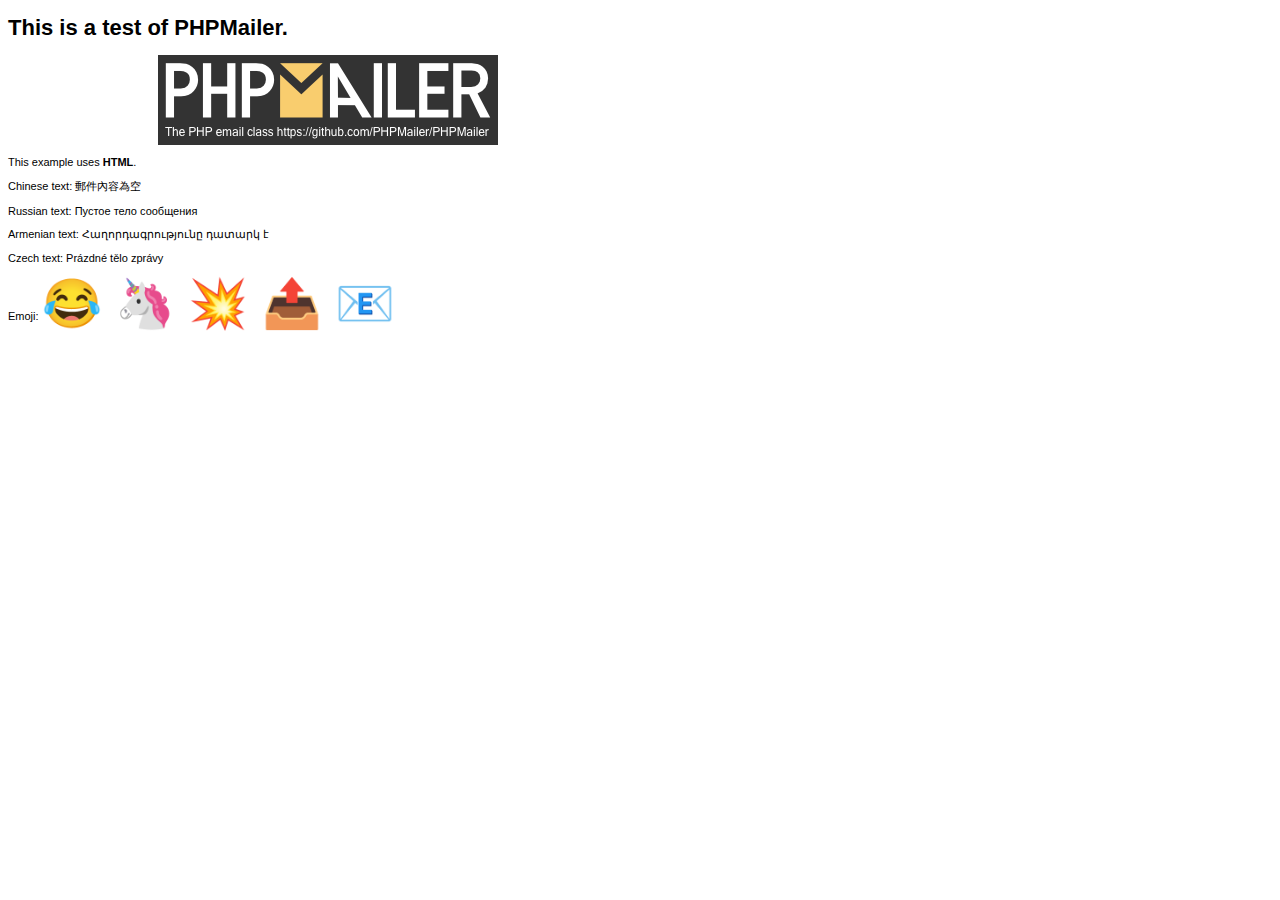
<file: php_mailer/phpmailer/PHPMailer/examples/contentsutf8.html>
<!DOCTYPE HTML PUBLIC "-//W3C//DTD HTML 4.01 Transitional//EN" "http://www.w3.org/TR/html4/loose.dtd">
<html>
<head>
  <meta http-equiv="Content-Type" content="text/html; charset=utf-8">
  <title>PHPMailer Test</title>
</head>
<body>
<div style="width: 640px; font-family: Arial, Helvetica, sans-serif; font-size: 11px;">
  <h1>This is a test of PHPMailer.</h1>
  <div align="center">
    <a href="https://github.com/PHPMailer/PHPMailer/"><img src="images/phpmailer.png" height="90" width="340" alt="PHPMailer rocks"></a>
  </div>
  <p>This example uses <strong>HTML</strong>.</p>
  <p>Chinese text: 郵件內容為空</p>
  <p>Russian text: Пустое тело сообщения</p>
  <p>Armenian text: Հաղորդագրությունը դատարկ է</p>
  <p>Czech text: Prázdné tělo zprávy</p>
  <p>Emoji: <span style="font-size: 48px">😂 🦄 💥 📤 📧</span></p>
</div>
</body>
</html>
</file>
<file: css/style.css>
@charset "utf-8";
/*------------------------------------------------------------------
[Master Stylesheet]

Project:    Rhythm
Version:    2.9.5
Last change:    10.04.2017
Primary use:    MultiPurpose Template  
-------------------------------------------------------------------*/

@import "font-awesome.min.css";
@import "et-line.css";
@import url(css_1.css);
@import url(css.css);

/*------------------------------------------------------------------
[Table of contents]

1. Common styles
2. Page loader / .page-loader
3. Typography
4. Buttons
5. Forms fields
6. Home sections / .home-section
    6.1. Home content
    6.2. Scroll down icon
    6.3. Headings styles
7. Compact bar / .nav-bar-compact
8. Classic menu bar / .main-nav
9. Sections styles / .page-section, .small-section, .split-section
10. Alternative services / .alt-service-grid
11. Team / .team-grid
12. Features
13. Benefits (Process)
14. Counters
15. Portfolio / #portfolio
    15.1. Works grid
    15.2. Works full view
16. Banner section
17. Testimonial
    18.1. Logotypes
18. Post previews (news section)
19. Newsletter
20. Contact section
    20.1. Contact form
21. Bottom menu / .bot-menu
22. Footer / .footer
23. Blog
    24.1. Pagination
    24.2. Comments
    24.3. Sidebar
24. Shop
25. Pricing
26. Shortcodes
    27.1. Owl Carousel
    27.2. Tabs
    27.3. Tabs minimal
    27.4. Alert messages
    27.5. Accordion
    27.6. Toggle
    27.7. Progress bars
    27.8. Font icons examples
    27.9. Intro page
27. Special demos
28. Bootstrap multicolumn grid


/*------------------------------------------------------------------
# [Color codes]

# Black (active elements, links, text) #111
# Gray (text) #777
# Dark #111
# Dark Lighter #252525
# Gray BG #f4f4f4
# Gray BG Lighter #f8f8f8
# Mid grey #5f5f5f
# Borders #e9e9e9

# */


/*------------------------------------------------------------------
[Typography]

Body:               14px/1.6 "Open Sans", arial, sans-serif;
Headers:            Dosis, arial, sans-serif;
Serif:              "Times New Roman", Times, serif;
Section Title:      35px/1.3 "Open Sans", arial, sans-serif;
Section Heading:    24px/1.3 "Open Sans", arial, sans-serif;
Section Text:       15px/1.7 "Open Sans", arial, sans-serif;

-------------------------------------------------------------------*/


/* ==============================
   Common styles
   ============================== */
  
.align-center{ text-align:center !important; }
.align-left{ text-align:left !important;}
.align-right{ text-align:right !important; }
.left{float:left !important;}
.right{float:right !important;}
.relative{position:relative;}
.hidden{display:none;}
.inline-block{display:inline-block;}
.white{ color: #fff !important; }
.black{ color: #111 !important; }
.color{ color: #e41919 !important; }
.glass{ opacity: .5; }
.image-fullwidth img{
    width: 100%;
}
.stick-fixed{
    position: fixed !important;
    top: 0;
    left: 0;
}
.round{
    -webkit-border-radius: 2px !important;
    -moz-border-radius: 2px !important;
    border-radius: 2px !important;
}

::-moz-selection{ color: #fff; background:#000; }
::-webkit-selection{ color: #fff;    background:#000; }
::selection{ color: #fff;    background:#000; }

.animate, .animate *{
    -webkit-transition: all 0.27s cubic-bezier(0.000, 0.000, 0.580, 1.000);  
    -moz-transition: all 0.27s cubic-bezier(0.000, 0.000, 0.580, 1.000); 
    -o-transition: all 0.27s cubic-bezier(0.000, 0.000, 0.580, 1.000);
    -ms-transition: all 0.27s cubic-bezier(0.000, 0.000, 0.580, 1.000); 
    transition: all 0.27s cubic-bezier(0.000, 0.000, 0.580, 1.000);
}
.no-animate, .no-animate *{
    -webkit-transition: 0 none !important;  
    -moz-transition: 0 none !important;  
    -ms-transition: 0 none !important;
    -o-transition: 0 none !important;    
    transition:0 none !important;  
}

.shadow{
    -webkit-box-shadow: 0px 3px 50px rgba(0, 0, 0, .15);
    -moz-box-shadow: 0px 3px 50px rgba(0, 0, 0, .15);
    box-shadow: 0px 3px 50px rgba(0, 0, 0, .15);
}
.white-shadow{
    -webkit-box-shadow: 0px 0px 200px rgba(255, 255, 255, .2);
    -moz-box-shadow: 0px 0px 200px rgba(255, 255, 255, .2);
    box-shadow: 0px 0px 200px rgba(255, 255, 255, .2);
}

.clearlist, .clearlist li {
    list-style: none;
    padding: 0;
    margin: 0;
    background: none;
}

.full-wrapper {
    margin: 0 2%;
}
.container-fluid{
    max-width: 1170px;
    margin: 0 auto;
    padding: 0 20px;
    
    -webkit-box-sizing: border-box;
    -moz-box-sizing: border-box;
    box-sizing: border-box;
}
.container-1400{
    max-width: 1400px;
    margin: 0 auto;
    padding-left: 2%;
    padding-right: 2%;
    -webkit-box-sizing: border-box;
    -moz-box-sizing: border-box;
    box-sizing: border-box;
}
html{
    overflow-y: scroll;
    -ms-overflow-style: scrollbar;
}
html, body{
    height: 100%;
    -webkit-font-smoothing: antialiased;
}
.page{
    overflow: hidden;
}

.body-masked{
    display: none;
    width: 100%;
    height: 100%;
    position: fixed;
    top: 0;
    left: 0;
    background: #fff url(../images/loader.gif) no-repeat center center;
    z-index: 100000;    
}

.mask-delay{
    -webkit-animation-delay: 0.75s;
    -moz-animation-delay: 0.75s;
    animation-delay: 0.75s;
}
.mask-speed{
    -webkit-animation-duration: 0.25s !important;
    -moz-animation-duration: 0.25s !important;
    animation-duration: 0.25s !important;
} 
iframe{
    border: none;
}
a, b, div, ul, li{
    -webkit-tap-highlight-color: rgba(0,0,0,0); 
    -webkit-tap-highlight-color: transparent; 
    -moz-outline-: none;
}
a:focus,
a:active{
    -moz-outline: none;
    outline: none;
}
img:not([draggable]), embed, object, video{
    max-width: 100%;
    height: auto;
}
.gCanyon-pic{
    border-radius: 5px;
}


/* ==============================
   Page loader
   ============================== */


.page-loader{
    display:block;
    width: 100%;
    height: 100%;
    position: fixed;
    top: 0;
    left: 0;
    background: #fefefe;
    z-index: 100000;    
}

.loader{
    width: 50px;
    height: 50px;
    position: absolute;
    top: 50%;
    left: 50%;
    margin: -25px 0 0 -25px;
    font-size: 10px;
    text-indent: -12345px;
    border-top: 1px solid rgba(0,0,0, 0.08);
    border-right: 1px solid rgba(0,0,0, 0.08);
    border-bottom: 1px solid rgba(0,0,0, 0.08);
    border-left: 1px solid rgba(0,0,0, 0.5);
  
    -webkit-border-radius: 50%;
    -moz-border-radius: 50%;
    border-radius: 50%;
  
    -webkit-animation: spinner 700ms infinite linear;
    -moz-animation: spinner 700ms infinite linear;
    -ms-animation: spinner 700ms infinite linear;
    -o-animation: spinner 700ms infinite linear;
    animation: spinner 700ms infinite linear;
  
    z-index: 100001;
}

@-webkit-keyframes spinner {
  0% {
    -webkit-transform: rotate(0deg);
    -moz-transform: rotate(0deg);
    -ms-transform: rotate(0deg);
    -o-transform: rotate(0deg);
    transform: rotate(0deg);
  }

  100% {
    -webkit-transform: rotate(360deg);
    -moz-transform: rotate(360deg);
    -ms-transform: rotate(360deg);
    -o-transform: rotate(360deg);
    transform: rotate(360deg);
  }
}

@-moz-keyframes spinner {
  0% {
    -webkit-transform: rotate(0deg);
    -moz-transform: rotate(0deg);
    -ms-transform: rotate(0deg);
    -o-transform: rotate(0deg);
    transform: rotate(0deg);
  }

  100% {
    -webkit-transform: rotate(360deg);
    -moz-transform: rotate(360deg);
    -ms-transform: rotate(360deg);
    -o-transform: rotate(360deg);
    transform: rotate(360deg);
  }
}

@-o-keyframes spinner {
  0% {
    -webkit-transform: rotate(0deg);
    -moz-transform: rotate(0deg);
    -ms-transform: rotate(0deg);
    -o-transform: rotate(0deg);
    transform: rotate(0deg);
  }

  100% {
    -webkit-transform: rotate(360deg);
    -moz-transform: rotate(360deg);
    -ms-transform: rotate(360deg);
    -o-transform: rotate(360deg);
    transform: rotate(360deg);
  }
}

@keyframes spinner {
  0% {
    -webkit-transform: rotate(0deg);
    -moz-transform: rotate(0deg);
    -ms-transform: rotate(0deg);
    -o-transform: rotate(0deg);
    transform: rotate(0deg);
  }

  100% {
    -webkit-transform: rotate(360deg);
    -moz-transform: rotate(360deg);
    -ms-transform: rotate(360deg);
    -o-transform: rotate(360deg);
    transform: rotate(360deg);
  }
}



/* ==============================
   Typography
   ============================== */

body{
    color: #111;
    font-size: 14px;
    font-family: "Open Sans", arial, sans-serif;
    line-height: 1.6;    
    -webkit-font-smoothing: antialiased;
}

a{
    color: #111;
    text-decoration: underline;
}
a:hover{
    color: #888;
    text-decoration: underline;
}

h1,h2,h3,h4,h5,h6{
    margin-bottom: 1.3em;
    line-height: 1.4;
    font-weight: 400;
   
}
h1{
    font-size: 32px;
}
h2{
    font-size: 28px;
}
h6{
    font-weight: 700;
}
p{
    margin: 0 0 2em 0;
}
ul, ol{
    margin: 0 0 1.5em 0;
}
blockquote{
    margin: 3em 0 3em 0;
    padding: 0;
    border: none;
    background: none;
    font-style: normal;
    line-height: 1.7;
    color: #777;
}
blockquote p{
    margin-bottom: 1em;
    font-size: 26px;
    font-weight: 500;
    font-style: italic;
    line-height: 1.6;
}
blockquote footer{    
    font-size: 11px;
    font-weight: 400;
    text-transform: uppercase;
    letter-spacing: 2px;
}
dl dt{
    margin-bottom: 5px;
}
dl dd{
    margin-bottom: 15px;
}
pre{
    background-color: #f9f9f9;
    border-color: #ddd;

}
hr{
    background-color: rgba(255,255,255, .08);
}
hr.white{
    border-color: rgba(255,255,255, .35);
    background: rgba(255,255,255, .35);
}
hr.black{
    border-color:rgba(0,0,0, .85);
    background: rgba(0,0,0, .85);
}
.uppercase{
    text-transform: uppercase;
    letter-spacing: 1px;
}
.font-alt{
    font-family: "Calibri Light", arial, sans-serif;
    text-transform: uppercase;
    letter-spacing: 0.2em;
}
.serif{
    font-family: "Times New Roman", Times, serif;
    font-style: italic;
    font-weight: normal;
}
.normal{
    font-weight: normal;
}
.strong{
    font-weight: 700 !important;
}
.lead{
    margin: 1em 0 2em 0;
    font-size: 140%;
    line-height: 1.6;
}
.text{        
    font-size: 16px;
    font-weight: 300;
    color: #5f5f5f;
    line-height: 1.8;
}
.text h1,
.text h2,
.text h3,
.text h4,
.text h5,
.text h6{
    color: #111;
}

.dropcap{
    float: left;
    font-size: 3em;
    line-height: 1;
    padding: 2px 8px 2px 0;    
}


.big-icon{
    display: block;
    width: 90px;
    height: 90px;
    margin: 0 auto 20px;
    border: 3px solid #fff;
    text-align: center;
    line-height: 88px;
    font-size: 32px;
    color: rgba(255,255,255, .97);
    
    -webkit-border-radius: 50%;
    -moz-border-radius: 50%;
    border-radius: 50%;
    
    -webkit-transition: all 0.27s cubic-bezier(0.000, 0.000, 0.580, 1.000);  
    -moz-transition: all 0.27s cubic-bezier(0.000, 0.000, 0.580, 1.000); 
    -o-transition: all 0.27s cubic-bezier(0.000, 0.000, 0.580, 1.000);
    -ms-transition: all 0.27s cubic-bezier(0.000, 0.000, 0.580, 1.000); 
    transition: all 0.27s cubic-bezier(0.000, 0.000, 0.580, 1.000);
}
.big-icon .fa-play{
    position: relative;
    left: 4px;
}
.big-icon.big-icon-rs{
    border: none;
    width: auto;
    height: auto;
    font-size: 96px;
}

.big-icon-link{
    display: inline-block;
    text-decoration: none;
}
.big-icon-link:hover{
    border-color: transparent !important;
}
.big-icon-link:hover .big-icon{
    border-color: #fff;
    color: #fff;
    
    -webkit-transition: 0 none !important;  
    -moz-transition: 0 none !important;  
    -ms-transition: 0 none !important;
    -o-transition: 0 none !important;    
    transition:0 none !important;  
}
.big-icon-link:active .big-icon{
    -webkit-transform: scale(0.99);
    -moz-transform: scale(0.99);
    -o-transform: scale(0.99);
    -ms-transform: scale(0.99);
    transform: scale(0.99);
}

.wide-heading{
    display: block;
    margin-bottom: 10px;
    font-size: 48px;
    font-weight: 400;
    letter-spacing: 0.4em;    
    text-align: center;
    text-transform: uppercase;
    opacity: .9;
    
    -webkit-transition: all 0.27s cubic-bezier(0.000, 0.000, 0.580, 1.000);  
    -moz-transition: all 0.27s cubic-bezier(0.000, 0.000, 0.580, 1.000); 
    -o-transition: all 0.27s cubic-bezier(0.000, 0.000, 0.580, 1.000);
    -ms-transition: all 0.27s cubic-bezier(0.000, 0.000, 0.580, 1.000); 
    transition: all 0.27s cubic-bezier(0.000, 0.000, 0.580, 1.000);
}

.big-icon-link:hover,
.big-icon-link:hover .wide-heading{
    color: #fff;
    text-decoration: none;
}
.sub-heading{
    font-size: 16px;
    font-style: italic;
    text-align: center;
    line-height: 1.3;
    color: rgba(255,255,255, .75);
}

.big-icon.black{
    color: #000;
    border-color: rgba(0,0,0, .75);
}
.big-icon-link:hover .big-icon.black{
    color: #000;
    border-color: #000;
}
.wide-heading.black{
    color: rgba(0,0,0, .87);
}
.big-icon-link.black:hover,
.big-icon-link:hover .wide-heading.black{
    color: #000;
    text-decoration: none;
}
.sub-heading.black{
    color: rgba(0,0,0, .75);
}



/* ==============================
   Buttons
   ============================== */
  
.btn-mod,
a.btn-mod{
    -webkit-box-sizing: border-box;
    -moz-box-sizing: border-box;
    box-sizing: border-box;
    padding: 4px 13px;
    color: #fff;
    background: rgba(34,34,34, .9);
    border: 2px solid transparent;
    font-size: 11px;
    font-weight: 400;
    text-transform: uppercase;
    text-decoration: none;
    letter-spacing: 2px;
    
    -webkit-border-radius: 0;
    -moz-border-radius: 0;
    border-radius: 0;
    
    -webkit-box-shadow: none;
    -moz-box-shadow: none;
    box-shadow: none;
    
    -webkit-transition: all 0.2s cubic-bezier(0.000, 0.000, 0.580, 1.000);  
    -moz-transition: all 0.2s cubic-bezier(0.000, 0.000, 0.580, 1.000); 
    -o-transition: all 0.2s cubic-bezier(0.000, 0.000, 0.580, 1.000);
    -ms-transition: all 0.2s cubic-bezier(0.000, 0.000, 0.580, 1.000); 
    transition: all 0.2s cubic-bezier(0.000, 0.000, 0.580, 1.000);
}
.btn-mod:hover,
.btn-mod:focus,
a.btn-mod:hover,
a.btn-mod:focus{
    font-weight: 400;
    color: rgba(255,255,255, .85);
    background: rgba(0,0,0, .7);
    text-decoration: none;
    outline: none;
    border-color: transparent;    
    -webkit-box-shadow: none;
    box-shadow: none;
}
.btn-mod:active{
    cursor: pointer !important;
    outline: none !important;
}

.btn-mod.btn-small{
    height: auto;
    padding: 6px 17px;
    font-size: 11px;
    letter-spacing: 1px;
} 
.btn-mod.btn-medium{
    height: auto;
    padding: 8px 37px;
    font-size: 12px;
} 
.btn-mod.btn-large{
    height: auto;
    padding: 12px 45px;
    font-size: 13px;
} 

.btn-mod.btn-glass{
    color: rgba(255,255,255, .75);
    background: rgba(0,0,0, .40);
}
.btn-mod.btn-glass:hover,
.btn-mod.btn-glass:focus{
    color: rgba(255,255,255, 1);
    background: rgba(0,0,0, 1);
}

.btn-mod.btn-border{
    color: #151515;
    border: 2px solid #151515;
    background: transparent;
}
.btn-mod.btn-border:hover,
.btn-mod.btn-border:focus{
    color: #fff;
    border-color: transparent;
    background: #000;
}

.btn-mod.btn-border-c{
    color: #e41919;
    border: 2px solid #e41919;
    background: transparent;
}
.btn-mod.btn-border-c:hover,
.btn-mod.btn-border-c:focus{
    color: #fff;
    border-color: transparent;
    background: #e41919;
}

.btn-mod.btn-border-w{
    color: #fff;
    border: 2px solid rgba(255,255,255, .75);
    background: transparent;
}
.btn-mod.btn-border-w:hover,
.btn-mod.btn-border-w:focus{
    color: #111;
    border-color: transparent;
    background: #fff;
}

.btn-mod.btn-w{
    color: #111;
    background: rgba(255,255,255, .8);
}
.btn-mod.btn-w:hover,
.btn-mod.btn-w:focus{
    color: #111;
    background: #fff;
}

.btn-mod.btn-w-color{
    color: #e41919;
    background: #fff;
}
.btn-mod.btn-w-color:hover,
.btn-mod.btn-w-color:focus{
    color: #151515;
    background: #fff;
}

.btn-mod.btn-gray{
    color: #777;
    background: #e5e5e5;
}
.btn-mod.btn-gray:hover,
.btn-mod.btn-gray:focus{
    color: #444;
    background: #d5d5d5;
}

.btn-mod.btn-color{
    color: #fff;
    background: #e41919;
}
.btn-mod.btn-color:hover,
.btn-mod.btn-color:focus{
    color: #fff;
    background: #e41919;
    opacity: .85;
}

.btn-mod.btn-circle{
    -webkit-border-radius: 30px;
    -moz-border-radius: 30px;
    border-radius: 30px;
}
.btn-mod.btn-round{
    -webkit-border-radius: 2px;
    -moz-border-radius: 2px;
    border-radius: 2px;
}
.btn-icon{
    position: relative;
    border: none;
    overflow: hidden;
}
.btn-icon.btn-small{
    overflow: hidden;
}
.btn-icon > span{
    width: 100%;
    height: 50px;
    line-height: 50px;
    margin-top: -25px;
    position: absolute;
    top: 50%;
    left: 0;
    color: #777;
    font-size: 48px;
    opacity: .2;
    
    -webkit-transition: all 0.2s cubic-bezier(0.000, 0.000, 0.580, 1.000);  
    -moz-transition: all 0.2s cubic-bezier(0.000, 0.000, 0.580, 1.000); 
    -o-transition: all 0.2s cubic-bezier(0.000, 0.000, 0.580, 1.000);
    -ms-transition: all 0.2s cubic-bezier(0.000, 0.000, 0.580, 1.000); 
    transition: all 0.2s cubic-bezier(0.000, 0.000, 0.580, 1.000);
}
.btn-icon:hover > span{
    opacity: 0;
    
    -webkit-transform: scale(2);
    -moz-transform: scale(2);
    -o-transform: scale(2);
    -ms-transform: scale(2);
    transform: scale(2);
}
.btn-icon > span.white{
    color: #fff;
}
.btn-icon > span.black{
    color: #000;
}
.btn-full{
    width: 100%;
}


/* ==============================
   Forms fields
   ============================== */

.form input[type="text"],
.form input[type="email"],
.form input[type="number"],
.form input[type="url"],
.form input[type="search"],
.form input[type="tel"],
.form input[type="password"],
.form input[type="date"],
.form input[type="color"],
.form select{
    display: inline-block;
    height: 27px;
    vertical-align: middle;
    font-size: 11px;
    font-weight: 400;
    text-transform: uppercase;
    letter-spacing: 1px;
    color: #777;
    border: 1px solid rgba(0,0,0, .1);
    padding-left: 7px;
    padding-right: 7px;
    
    -webkit-border-radius: 0;
    -moz-border-radius: 0;
    border-radius: 0;
    
    -webkit-box-shadow: none;
    -moz-box-shadow: none;
    box-shadow: none;
    
    -moz-box-sizing: border-box;
    -webkit-box-sizing: border-box;
    box-sizing: border-box;
    
    -webkit-transition: all 0.2s cubic-bezier(0.000, 0.000, 0.580, 1.000);  
    -moz-transition: all 0.2s cubic-bezier(0.000, 0.000, 0.580, 1.000); 
    -o-transition: all 0.2s cubic-bezier(0.000, 0.000, 0.580, 1.000);
    -ms-transition: all 0.2s cubic-bezier(0.000, 0.000, 0.580, 1.000); 
    transition: all 0.2s cubic-bezier(0.000, 0.000, 0.580, 1.000);
}
.form select{
    font-size: 12px;
}
.form select[multiple]{
    height: auto;
}
.form input[type="text"]:hover,
.form input[type="email"]:hover,
.form input[type="number"]:hover,
.form input[type="url"]:hover,
.form input[type="search"]:hover,
.form input[type="tel"]:hover,
.form input[type="password"]:hover,
.form input[type="date"]:hover,
.form input[type="color"]:hover,
.form select:hover{
    border-color: rgba(0,0,0, .2);
}
.form input[type="text"]:focus,
.form input[type="email"]:focus,
.form input[type="number"]:focus,
.form input[type="url"]:focus,
.form input[type="search"]:focus,
.form input[type="tel"]:focus,
.form input[type="password"]:focus,
.form input[type="date"]:focus,
.form input[type="color"]:focus,
.form select:focus{
    color: #111;
    border-color: rgba(0,0,0, .7);
    
    -webkit-box-shadow: 0 0 3px rgba(0,0,0, .3);
    -moz-box-shadow: 0 0 3px rgba(0,0,0, .3);
    box-shadow: 0 0 3px rgba(0,0,0, .3);
    outline: none;
}
.form input[type="text"].input-lg,
.form input[type="email"].input-lg,
.form input[type="number"].input-lg,
.form input[type="url"].input-lg,
.form input[type="search"].input-lg,
.form input[type="tel"].input-lg,
.form input[type="password"].input-lg,
.form input[type="date"].input-lg,
.form input[type="color"].input-lg,
.form select.input-lg{
    height: 46px;
    padding-left: 15px;
    padding-right: 15px;
    font-size: 13px;
}
.form input[type="text"].input-md,
.form input[type="email"].input-md,
.form input[type="number"].input-md,
.form input[type="url"].input-md,
.form input[type="search"].input-md,
.form input[type="tel"].input-md,
.form input[type="password"].input-md,
.form input[type="date"].input-md,
.form input[type="color"].input-md,
.form select.input-md{
    height: 37px;
    padding-left: 13px;
    padding-right: 13px;
    font-size: 12px;
}
.form input[type="text"].input-sm,
.form input[type="email"].input-sm,
.form input[type="number"].input-sm,
.form input[type="url"].input-sm,
.form input[type="search"].input-sm,
.form input[type="tel"].input-sm,
.form input[type="password"].input-sm,
.form input[type="date"].input-sm,
.form input[type="color"].input-sm,
.form select.input-sm{
    height: 31px;
    padding-left: 10px;
    padding-right: 10px;
}
.form textarea{
    font-size: 12px;
    font-weight: 400;
    text-transform: uppercase !important;
    letter-spacing: 1px;
    color: #777;
    border-color: rgba(0,0,0, .1);
    outline: none;
    
    -webkit-box-shadow: none;
    -moz-box-shadow: none;
    box-shadow: none;
    
    -webkit-border-radius: 0;
    -moz-border-radius: 0;
    border-radius: 0;
}
.form textarea:hover{
    border-color: rgba(0,0,0, .2);
}
.form textarea:focus{
    color: #111;
    border-color: rgba(0,0,0, .7);
    -webkit-box-shadow: 0 0 3px rgba(21,21,21, .3);
    -moz-box-shadow: 0 0 3px rgba(21,21,21, .3);
    box-shadow: 0 0 3px rgba(21,21,21, .3);
}

.form .form-group{
    margin-bottom: 10px;
}

.form input.error{
    border-color: #e41919;
}
.form div.error{
    margin-top: 20px;
    padding: 13px 20px;
    text-align: center;
    background: rgba(228,25,25, .75);
    color: #fff;
}
.form div.success{
    margin-top: 20px;
    padding: 13px 20px;
    text-align: center;
    background: rgba(50,178,95, .75);
    color: #fff;
}

.form-tip{
    font-size: 11px;
    color: #aaa;
}
.form-tip .fa{
    font-size: 12px;
}


/* ==============================
   Home sections
   ============================== */
  
/*
 * Header common styles
 */

.home-section{
    width: 100%;
    display: block;    
    position: relative;
    overflow: hidden;
    background-repeat: no-repeat;
    background-attachment: fixed;
    background-position: center center;
    -webkit-background-size: cover;
    -moz-background-size: cover;
    -o-background-size: cover;
    background-size: cover;
}

.home-content{
    display: table;
    width: 100%;
    height: 100%;
    text-align: center;
}


/* Home content */

.home-content{
    position: relative;
}
.home-text{
    display: table-cell;
    height: 100%;
    vertical-align: middle;
}

/* Scroll down icon */

@-webkit-keyframes scroll-down-anim {
    0%{ bottom: 2px; }
    50%{ bottom: 7px; }
    100%{ bottom: 2px; }
}
@-moz-keyframes scroll-down-anim {
    0%{ bottom: 2px; }
    50%{ bottom: 7px; }
    100%{ bottom: 2px; }
}
@-o-keyframes scroll-down-anim {
    0%{ bottom: 2px; }
    50%{ bottom: 7px; }
    100%{ bottom: 2px; }
}
@keyframes scroll-down-anim {
    0%{ bottom: 2px; }
    50%{ bottom: 7px; }
    100%{ bottom: 2px; }
}

.scroll-down{
    width: 40px;
    height: 40px;
    margin-left: -20px;
    position: absolute;
    bottom: 20px;
    left: 50%;
    text-align: center;
    text-decoration: none;
    
    -webkit-transition: all 500ms cubic-bezier(0.250, 0.460, 0.450, 0.940); 
    -moz-transition: all 500ms cubic-bezier(0.250, 0.460, 0.450, 0.940); 
    -o-transition: all 500ms cubic-bezier(0.250, 0.460, 0.450, 0.940); 
    transition: all 500ms cubic-bezier(0.250, 0.460, 0.450, 0.940); 

}

.scroll-down:before{
    display: block;
    content: "";
    width: 20px;
    height: 20px;
    margin: 0 0 0 -10px;
    position: absolute;
    bottom: 0;
    left: 50%;
    background: #fff;
    
    -webkit-border-radius: 2px;
    -moz-border-radius: 2px;
    border-radius: 2px;
    
    -webkit-transform: rotate(45deg);
    -moz-transform: rotate(45deg);
    -o-transform: rotate(45deg);
    -ms-transform: rotate(45deg);
    transform: rotate(45deg);
    
    -webkit-transition: all 500ms cubic-bezier(0.250, 0.460, 0.450, 0.940); 
    -moz-transition: all 500ms cubic-bezier(0.250, 0.460, 0.450, 0.940); 
    -o-transition: all 500ms cubic-bezier(0.250, 0.460, 0.450, 0.940); 
    transition: all 500ms cubic-bezier(0.250, 0.460, 0.450, 0.940);
    
    z-index: 1;
}

.scroll-down:hover:before{
    opacity: .6;
}


.scroll-down-icon{
    display: block;
    width: 10px;
    height: 10px;
    margin-left: -5px;
    position: absolute;
    left: 50%;
    bottom: 4px;
    color: #111;
    font-size: 15px;

    -webkit-animation: scroll-down-anim 1s infinite;
    -moz-animation: scroll-down-anim 1s infinite;
    -o-animation: scroll-down-anim 1s infinite;
    animation: scroll-down-anim 1s infinite; 
    
   
   z-index: 2;
}


/*
 * HTML5 BG VIdeo
 */

.bg-video-wrapper{
    position: absolute;
    width: 100%;
    height: 100%;
    top: 0px;
    left: 0px;
    z-index: 0;
} 
.bg-video-overlay{
    position: absolute;
    width: 100%;
    height: 100%;
    top: 0px;
    left: 0px;
}
.bg-video-wrapper video{
    max-width: inherit;
    height: inherit;
    z-index: 0;
} 



/* 
 * Headings styles
 */


.hs-wrap{
    max-width: 570px;
    margin: 0 auto;
    padding: 47px 30px 53px;
    position: relative;
    text-align: center;    
    
    -moz-box-sizing: border-box;
    -webkit-box-sizing: border-box;
    box-sizing: border-box;
    
    border: 1px solid rgba(255,255,255, .5);
}

.hs-wrap-1{
    max-width: 350px;
    margin: 0 auto;
    position: relative;
    text-align: center;
    
    -moz-box-sizing: border-box;
    -webkit-box-sizing: border-box;
    box-sizing: border-box;
}

.hs-line-1{
    margin-top: 0;
    position: relative;
    text-transform: uppercase;
    font-size: 30px;
    font-weight: 400;
    letter-spacing: 51px;
    color: #fff;
    opacity: .9;
}
.hs-line-2{
    margin-top: 0;
    position: relative;
    font-size: 72px;
    font-weight: 400;
    text-transform: uppercase;
    letter-spacing: 0.085em;
    line-height: 1.3;
    color: rgba(255,255,255, .85);
}
.hs-line-3{
    margin-top: 0;
    position: relative;
    font-size: 13px;
    font-weight: 700;
    text-transform: uppercase;
    letter-spacing: 2px;
    color: rgba(255,255,255, .7);
}

.hs-line-4{
    margin-top: 0;
    position: relative;
    font-size: 14px;
    font-weight: 400;
    text-transform: uppercase;
    letter-spacing: 3px;
    color: rgba(255,255,255, .85);
}
.hs-line-5{
    margin-top: 0;
    position: relative;
    font-size: 62px;
    font-weight: 400;
    line-height: 1.2;
    text-transform: uppercase;
    letter-spacing: 0.32em;
    opacity: .85;
}
.hs-line-6{
    margin-top: 0;
    position: relative;
    font-size: 19px;
    font-weight: 300;
    line-height: 1.2;
    opacity: .35;
}
.hs-line-6.no-transp{
    opacity: 1;
}
.hs-line-7{
    margin-top: 0;
    position: relative;
    font-size: 64px;
    font-weight: 800;
    text-transform: uppercase;
    letter-spacing: 2px;
    line-height: 1.2;
}
.hs-line-8{
    margin-top: 0;
    position: relative;
    font-size: 16px;
    font-weight: 400;
    letter-spacing: 0.3em;
    line-height: 1.2;
    opacity: .75;
}
.hs-line-8.no-transp{
    opacity: 1;
}

.hs-line-9{
    margin-top: 0;
    position: relative;
    font-size: 96px;
    font-weight: 800;
    text-transform: uppercase;
    letter-spacing: 2px;
    line-height: 1.2;
}
.hs-line-10{
    margin-top: 0;
    display: inline-block;
    position: relative;
    padding: 15px 24px;
    background: rgba(0,0,0, .75);
    font-size: 12px;
    font-weight: 400;
    text-transform: uppercase;
    letter-spacing: 2px;
    color: rgba(255,255,255, .85);
}
.hs-line-10 > span{
    margin: 0 10px;
}
.hs-line-10.highlight{
    background: #e41919;
    opacity: .65;
}
.hs-line-10.transparent{
    background: none;
    color: #aaa;
    padding: 0;
}
.hs-line-11{
    margin-top: 0;
    position: relative;
    font-size: 30px;
    font-weight: 400;
    text-transform: uppercase;
    letter-spacing: 0.5em;
    line-height: 1.8;
    opacity: .9;
}
.hs-line-12{
    margin-top: 0;
    position: relative;
    font-size: 80px;
    font-weight: 400;
    line-height: 1.2;
    text-transform: uppercase;
    letter-spacing: 0.4em;
}
.hs-line-13{
    margin-top: 0;
    position: relative;
    font-size: 96px;
    font-weight: 400;
    line-height: 1;
    text-transform: uppercase;
    letter-spacing: 0.3em;
}
.hs-line-14{
    margin-top: 0;
    position: relative;
    font-size: 48px;
    font-weight: 400;
    line-height: 1.4;
    text-transform: uppercase;
    letter-spacing: 0.7em;
}
.hs-line-15{
    margin-top: 0;
    position: relative;
    font-size: 36px;
    font-weight: 400;
    text-transform: uppercase;
    letter-spacing: 0.2em;
    line-height: 1.3;
}
.no-transp{
    opacity: 1 !important;
}

.fullwidth-galley-content{
    position: absolute;
    top: 0;
    left: 0;
    width: 100%;
    z-index: 25;
}

/* ==============================
   Top bar
   ============================== */
  
.top-bar{
    min-height: 40px;
    background: #fbfbfb;
    border-bottom: 1px solid rgba(0,0,0, .05);
    font-size: 11px;
    letter-spacing: 1px;
}

/*
 * Top links
 */

.top-links{
    list-style: none;
    margin: 0;
    padding: 0;
    text-transform: uppercase;
}
.top-links li{
    float: left;
    border-left: 1px solid rgba(0,0,0, .05);
}
.top-links li:last-child{
    border-right: 1px solid rgba(0,0,0, .05);
}
.top-links li .fa{
    font-size: 14px;
    position: relative;
    top: 1px;
}
.top-links li .tooltip{
    text-transform: none;
    letter-spacing: normal;
    z-index: 2003;
    
}
.top-links li a{
    display: block;
    min-width: 40px;
    height: 40px;
    line-height: 40px;
    padding: 0 10px;
    text-decoration: none;
    text-align: center;
    color: #999;
    
    -webkit-box-sizing: border-box;
    -moz-box-sizing: border-box;
    box-sizing: border-box;
    
    -webkit-transition: all 0.1s cubic-bezier(0.000, 0.000, 0.580, 1.000);  
    -moz-transition: all 0.1s cubic-bezier(0.000, 0.000, 0.580, 1.000); 
    -o-transition: all 0.1s cubic-bezier(0.000, 0.000, 0.580, 1.000);
    -ms-transition: all 0.1s cubic-bezier(0.000, 0.000, 0.580, 1.000); 
    transition: all 0.1s cubic-bezier(0.000, 0.000, 0.580, 1.000);
}
.top-links li a:hover{
    color: #555;
    background-color: rgba(0,0,0, .02);
}

/*
 * Top bar dark
 */

.top-bar.dark{
    background-color: #333;
    border-bottom: none;
}
.top-bar.dark .top-links li,
.top-bar.dark .top-links li:last-child{
    border-color: rgba(255,255,255, .07);
}
.top-bar.dark .top-links li a{
    color: #aaa;
}
.top-bar.dark .top-links li a:hover{
    color: #ccc;
    background-color: rgba(255,255,255, .05);
}


/* ==============================
   Classic menu bar
   ============================== */


/* Logo (in navigation panel)*/

.nav-logo-wrap{
    float: right;
    margin-right: 20px;
}
.nav-logo-wrap .logo{
    display: table-cell;
    vertical-align: middle;
    height: 75px;
    
    -webkit-transition: all 0.27s cubic-bezier(0.000, 0.000, 0.580, 1.000);  
    -moz-transition: all 0.27s cubic-bezier(0.000, 0.000, 0.580, 1.000); 
    -o-transition: all 0.27s cubic-bezier(0.000, 0.000, 0.580, 1.000);
    -ms-transition: all 0.27s cubic-bezier(0.000, 0.000, 0.580, 1.000); 
    transition: all 0.27s cubic-bezier(0.000, 0.000, 0.580, 1.000);
}
.nav-logo-wrap .logo img{
    max-height: 100%;
}
.nav-logo-wrap .logo:before,
.nav-logo-wrap .logo:after{
    display: none;
}
.logo,
a.logo:hover{
    font-family: Dosis, arial, sans-serif;
    font-size: 18px;
    font-weight: 400 !important;
    text-transform: uppercase;
    letter-spacing: 0.2em;
    text-decoration: none;
    color: rgba(0,0,0, .9);
}

/*
 * Desktop nav
 */

.main-nav{
    width: 100%;
    height: 75px !important;
    position: relative;
    top: 0;
    left: 0;
    text-align: left;
    background: rgba(255,255,255, .97);
    
    -webkit-box-shadow: 0 1px 0 rgba(0,0,0,.05);
    -moz-box-shadow: 0 1px 0 rgba(0,0,0,.05);
    box-shadow:  0 1px 0 rgba(0,0,0,.05);
    
    z-index: 1030;
    
    -webkit-transition: height 0.27s cubic-bezier(0.000, 0.000, 0.580, 1.000);  
    -moz-transition: height 0.27s cubic-bezier(0.000, 0.000, 0.580, 1.000); 
    -o-transition: height 0.27s cubic-bezier(0.000, 0.000, 0.580, 1.000);
    -ms-transition: height 0.27s cubic-bezier(0.000, 0.000, 0.580, 1.000); 
    transition: height 0.27s cubic-bezier(0.000, 0.000, 0.580, 1.000);
}


.small-height{
    height: 55px !important;
}
.small-height .inner-nav ul li a{
    height: 55px !important;
    line-height: 55px !important;
}
.inner-nav{
    display: inline-block;
    position: relative;
    float: left;
}
.inner-nav ul{
    float: right;
    margin: auto;
    font-size: 11px;
    font-weight: 400;
    letter-spacing: 1px;
    text-transform: uppercase;
    text-align: center;
    line-height: 1.3;
}
.inner-nav ul li {
    float: left;
    margin-left: 30px;
    position: relative;
}
.inner-nav ul li a{
    color: #777;
    letter-spacing: 2px;
    display: inline-block;
    -moz-box-sizing: border-box;
    -webkit-box-sizing: border-box;
    box-sizing: border-box;
    text-decoration: none;
    
    -webkit-transition: all 0.27s cubic-bezier(0.000, 0.000, 0.580, 1.000);  
    -moz-transition: all 0.27s cubic-bezier(0.000, 0.000, 0.580, 1.000); 
    -o-transition: all 0.27s cubic-bezier(0.000, 0.000, 0.580, 1.000);
    -ms-transition: all 0.27s cubic-bezier(0.000, 0.000, 0.580, 1.000); 
    transition: all 0.27s cubic-bezier(0.000, 0.000, 0.580, 1.000);
}
.inner-nav ul > li:first-child > a{

}  
.inner-nav ul li a:hover,
.inner-nav ul li a.active{
    color: #000;
    text-decoration: none;
}



/* Menu sub */

.mn-sub{
    display: none;
    width: 200px;
    position: absolute;
    top: 100%;
    left: 0;
    padding: 0;
    background: rgba(30,30,30, .97);
}
.mn-sub li{
    display: block;
    width: 100%;
    margin: 0 !important;
}
.inner-nav ul li .mn-sub li a{
    display: block;
    width: 100%;
    height: auto !important;
    line-height: 1.3 !important;
    position: relative;
    -moz-box-sizing: border-box;
    box-sizing: border-box;
    margin: 0;
    padding: 11px 15px;
    font-size: 13px;
    text-align: left;
    text-transform: none;    
    border-left: none;
    border-right: none;
    letter-spacing: 0;
    color: #b0b0b0 !important;
    cursor: pointer;
}

.mobile-on .mn-has-multi > li:last-child > a{
    border-bottom: 1px solid rgba(255,255,255, .065) !important;
}

.mn-sub li a:hover,
.inner-nav ul li .mn-sub li a:hover,
.mn-sub li a.active{
    background: rgba(255,255,255, .09);
    color: #f5f5f5 !important;
}

.mn-sub li ul{
    left: 100%;
    right: auto;
    top: 0;
    border-left: 1px solid rgba(255,255,255, .07);
}
.inner-nav > ul > li:last-child .mn-sub,
.inner-nav li .mn-sub.to-left{
    left: auto;
    right: 0;
}
.inner-nav li:last-child .mn-sub li ul,
.inner-nav li .mn-sub li ul.to-left{
    left: auto;
    right: 100%;
    top: 0;
    border-left: none;
    border-right: 1px solid rgba(255,255,255, .07);
}
.mobile-on .inner-nav li:last-child .mn-sub li ul{
    left: auto;
    right: auto;
    top: 0;
}

.mn-wrap{
    padding: 8px;
}

/* Menu sub multi */

.mn-has-multi{
    width: auto !important;
    padding: 15px;
    text-align: left;
    white-space: nowrap;
}
.mn-sub-multi{
    width: 190px !important;
    overflow: hidden;
    white-space: normal;
    float: none !important;
    display: inline-block !important;
    vertical-align: top;
}
.mn-sub-multi > ul{
    width: auto;
    margin: 0;
    padding: 0;
    float: none;
}
.mn-group-title{
    font-weight: 700;
    text-transform: uppercase;
    color: #fff !important;
}
.mn-group-title:hover{
    background: none !important;
}

.mobile-on .mn-sub-multi > ul{
    left: auto;
    right: auto;
    border: none;
}
.mobile-on .mn-sub-multi{
    display: block;
    width: 100% !important;
}


.mobile-on .mn-sub-multi > ul > li:last-child > a{
    border: none !important;
}
.mobile-on .mn-sub > li:last-child > a{
    border: none !important;
}
.mobile-on .mn-sub-multi:last-child > ul{
    border-bottom: none !important;
}

/*
 * Mobile nav
 */

.mobile-on .desktop-nav{
    display: none;
    width: 100%;
    position: absolute;
    top: 100%;
    left: 0;
    padding: 0 15px;
    
    z-index: 100;    
}
.mobile-on .full-wrapper .desktop-nav{
    padding: 0;
}


.mobile-on .desktop-nav ul{
    width: 100%;
    float: none;
    background: rgba(18,18,18, .97);
    position: relative;
    overflow-x: hidden;
}
.mobile-on .desktop-nav > ul{
    overflow-y: auto;
}
.mobile-on .desktop-nav ul li{
    display: block;
    float: none !important;
    overflow: hidden;
}
.mobile-on .desktop-nav ul li ul{
    padding: 0;
    border-bottom: 1px solid rgba(255,255,255, .1);
}
.mobile-on .desktop-nav ul li a{
    display: block;
    width: 100%;
    height: 38px !important;
    line-height: 38px !important;
    position: relative;
    -webkit-box-sizing: border-box;
    -moz-box-sizing: border-box;
    box-sizing: border-box;
    padding: 0 10px;
    text-align: left;
    border-left: none;
    border-right: none;
    border-bottom: 1px solid rgba(255,255,255, .065);
    color: #999;
    letter-spacing: 1px;
    cursor: pointer;
}
.mobile-on .desktop-nav ul li a:hover,
.mobile-on .desktop-nav ul li a.active{
    background: rgba(255,255,255, .03);
    color: #ddd;
}

/* Menu sub */

.mobile-on .mn-has-sub > .fa{
    display: block;
    width: 18px;
    height: 18px;
    font-size: 14px;
    line-height: 16px;
    position: absolute;
    top: 50%;
    right: 10px;
    margin-top: -8px;
    text-align: center;
    border: 1px solid rgba(255,255,255, .1);
    
    -webkit-border-radius: 50%;
    -moz-border-radius: 50%;
    border-radius: 50%;
}
.mobile-on .js-opened > .mn-has-sub > .fa{
    border-color: rgba(255,255,255, .4);
    line-height: 14px;
}
.mobile-on .inner-nav li{
    margin: 0 !important;
}
.mobile-on .mn-sub{
    display: none;
    opacity: 0;
    position: relative;
    left: 0 !important;
    right: 0;
    top: 0;
    bottom: 0;
    border-left: none !important;
    border-right: none !important;
    border-top: none ;
    z-index: 10;
}
.mobile-on .mn-sub li{
    padding-left: 10px;
}


.inner-nav li.js-opened .mn-sub{
    opacity: 1;
}


.mobile-nav{
    display: none;
    float: right;
    vertical-align: middle;
    font-size: 11px;
    font-weight: 400;
    text-transform: uppercase;
    border-left: 1px solid rgba(0,0,0, .05);
    border-right: 1px solid rgba(0,0,0, .05);
    cursor: pointer;
    
    -webkit-user-select: none;  
    -moz-user-select: none;     
    -ms-user-select: none;     
    -o-user-select: none;
    user-select: none;
    
    -webkit-transition: all 0.27s cubic-bezier(0.000, 0.000, 0.580, 1.000);  
    -moz-transition: all 0.27s cubic-bezier(0.000, 0.000, 0.580, 1.000); 
    -o-transition: all 0.27s cubic-bezier(0.000, 0.000, 0.580, 1.000);
    -ms-transition: all 0.27s cubic-bezier(0.000, 0.000, 0.580, 1.000); 
    transition: all 0.27s cubic-bezier(0.000, 0.000, 0.580, 1.000);
    
    -webkit-transition-property: background, color;
    -moz-transition-property: background, color;
    -o-transition-property: background, color;
    transition-property:  background, color;
}
.mobile-nav:hover,
.mobile-nav.active{
    background: #fff;
    color: #777;
}
.mobile-nav:active{
    -webkit-box-shadow: 0 0 35px rgba(0,0,0,.05) inset;
    -moz-box-shadow: 0 0 35px rgba(0,0,0,.05) inset;
    box-shadow: 0 0 35px rgba(0,0,0,.05) inset;
}
.no-js .mobile-nav{
    width: 55px;
    height: 55px;
}
.mobile-on .mobile-nav{
    display: table;
}
.mobile-nav .fa{
    height: 100%;
    display: table-cell;
    vertical-align: middle;
    text-align: center;
    font-size: 21px;
}

/* Menu sub multi */

.mobile-on .mn-has-multi{
    width: auto;
    padding: 0;
    text-align: left;
    white-space: normal;
    
}
.mobile-on .mn-sub{
    width: 100%;
    float: none;
    position: relative;
    overflow-x: hidden;
}

/*
 * Dark panel style
 */

.main-nav.dark{
    background-color: rgba(10,10,10, .95);
    
    -webkit-box-shadow: none;
    -moz-box-shadow: none;
    box-shadow:  none;
}
.main-nav.dark .inner-nav ul > li > a{
    color: rgba(255,255,255, .7);
}
.main-nav.dark .inner-nav ul > li > a:hover,
.main-nav.dark .inner-nav ul > li > a.active{
    color: #fff;
}

.main-nav.dark .mobile-nav{
    background-color: transparent;
    border-color: transparent;
    color: rgba(255,255,255, .9);
}
.main-nav.dark .mobile-nav:hover,
.main-nav.dark .mobile-nav.active{
    color: #fff;
}

.main-nav.mobile-on.dark .inner-nav{
    border-top: 1px solid rgba(100,100,100, .4);
}

.main-nav.dark .logo,
.main-nav.dark a.logo:hover{
    font-size: 18px;
    font-weight: 800;
    text-transform: uppercase;
    text-decoration: none;
    color: rgba(255,255,255, .9);
}

.main-nav.dark .mn-sub{    
    -webkit-box-shadow: none;
    -moz-box-shadow: none;
    box-shadow:  none;
}

.main-nav.dark .mn-soc-link{
    border: 1px solid rgba(255,255,255, .2);
}
.main-nav.dark .mn-soc-link:hover{
    border: 1px solid rgba(255,255,255, .3);
}

/*
 * Transparent panel style
 */

.main-nav.transparent{
    background: transparent !important;
}
.main-nav.js-transparent{
    -webkit-transition: all 0.27s cubic-bezier(0.000, 0.000, 0.580, 1.000);  
    -moz-transition: all 0.27s cubic-bezier(0.000, 0.000, 0.580, 1.000); 
    -o-transition: all 0.27s cubic-bezier(0.000, 0.000, 0.580, 1.000);
    -ms-transition: all 0.27s cubic-bezier(0.000, 0.000, 0.580, 1.000); 
    transition: all 0.27s cubic-bezier(0.000, 0.000, 0.580, 1.000);
}


/* 
 * Centered menu 
 */

.mn-centered{
    text-align: center;
}
.mn-centered .inner-nav{
    float: none;
}
.mn-centered .inner-nav > ul{
    float: none;
    display: inline-block;
    margin-left: auto;
    margin-right: auto;
}
.mn-centered .inner-nav > ul > li:first-child{
    margin-left: 0;
}
.mn-centered .mobile-nav{
    float: none;
    margin-left: auto;
    margin-right: auto;
}

/* 
 * Aligned left menu 
 */

.mn-align-left{

}
.mn-align-left .inner-nav{
    float: none;
    width: 100%;
}
.mn-align-left .inner-nav > ul{
    float: none;
    margin-left: auto;
    margin-right: auto;
}
.mn-align-left .inner-nav > ul > li:first-child{
    margin-left: 0;
}
.mn-align-left .mobile-nav{
    float: none;
    margin-left: auto;
    margin-right: auto;
}

/*
 * Menu social links
 */

.mn-soc-link{
    width: 34px;
    height: 34px;
    line-height: 33px;
    text-align: center;
    font-size: 12px;
    
    display: inline-block;
    border: 1px solid rgba(0,0,0, .1);
    
    -webkit-border-radius: 50%;
    -moz-border-radius: 50%;
    border-radius: 50%;
    
    -webkit-transition: all 0.27s cubic-bezier(0.000, 0.000, 0.580, 1.000);  
    -moz-transition: all 0.27s cubic-bezier(0.000, 0.000, 0.580, 1.000); 
    -o-transition: all 0.27s cubic-bezier(0.000, 0.000, 0.580, 1.000);
    -ms-transition: all 0.27s cubic-bezier(0.000, 0.000, 0.580, 1.000); 
    transition: all 0.27s cubic-bezier(0.000, 0.000, 0.580, 1.000);
}
.mn-soc-link:hover{
    border: 1px solid rgba(0,0,0, .25);
}
.main-nav .tooltip{
    font-size: 12px;
    text-transform: none;
    letter-spacing: 0;
}


/* ==============================
   Fullscreen menu
   ============================== */
 
 .fm-logo-wrap{
    position: absolute;
    top: 30px;
    left: 30px;
    height: 54px;
    z-index: 1030;
}
.fm-logo-wrap .logo{
    display: block;
    max-width: 200px;
    position: relative;
    top: 50%;  
    
    -webkit-transform: translateY(-50%);
    -moz-transform: translateY(-50%);
    -o-transform: translateY(-50%);
    -ms-transform: translateY(-50%);
    transform: translateY(-50%);
    
    -webkit-transition: all 0.27s cubic-bezier(0.000, 0.000, 0.580, 1.000);  
    -moz-transition: all 0.27s cubic-bezier(0.000, 0.000, 0.580, 1.000); 
    -o-transition: all 0.27s cubic-bezier(0.000, 0.000, 0.580, 1.000);
    -ms-transition: all 0.27s cubic-bezier(0.000, 0.000, 0.580, 1.000); 
    transition: all 0.27s cubic-bezier(0.000, 0.000, 0.580, 1.000);
} 
  
.fm-button{
    display: block;
    position: fixed;
    top: 30px;
    right: 30px;
    width: 54px;
    height: 54px;
    background: #111;
    opacity: .85;
    text-indent: -12345px;
    z-index: 1030;
    
    -webkit-border-radius: 50%;
    -moz-border-radius: 50%;
    border-radius: 50%;
    
    -webkit-transition: opacity 0.27s cubic-bezier(0.000, 0.000, 0.580, 1.000);  
    -moz-transition: opacity 0.27s cubic-bezier(0.000, 0.000, 0.580, 1.000); 
    -o-transition: opacity 0.27s cubic-bezier(0.000, 0.000, 0.580, 1.000);
    -ms-transition: opacity 0.27s cubic-bezier(0.000, 0.000, 0.580, 1.000); 
    transition: opacity 0.27s cubic-bezier(0.000, 0.000, 0.580, 1.000);
}
.fm-button:hover{
    opacity: 1;
}
.fm-button span{
    display: block;
    width: 22px;
    height: 2px;
    background: #fff;
    position: absolute;
    top: 50%;
    left: 50%;
    margin: -1px 0 0 -11px;
    
    -webkit-transition: all 0.07s cubic-bezier(0.000, 0.000, 0.580, 1.000);  
    -moz-transition: all 0.07s cubic-bezier(0.000, 0.000, 0.580, 1.000); 
    -o-transition: all 0.07s cubic-bezier(0.000, 0.000, 0.580, 1.000);
    -ms-transition: all 0.07s cubic-bezier(0.000, 0.000, 0.580, 1.000); 
    transition: all 0.07s cubic-bezier(0.000, 0.000, 0.580, 1.000);
}
.fm-button span:before,
.fm-button span:after{
    content: "";
    display: block;
    width: 100%;
    height: 2px;
    background: #fff;
    position: absolute;
    top: -6px;
    left: 0;

    -webkit-transition: top 0.07s cubic-bezier(0.000, 0.000, 0.580, 1.000), bottom 0.07s cubic-bezier(0.000, 0.000, 0.580, 1.000), -webkit-transform 0.2s cubic-bezier(0.000, 0.000, 0.580, 1.000) 0.07s;
    -moz-transition: top 0.07s cubic-bezier(0.000, 0.000, 0.580, 1.000), bottom 0.07s cubic-bezier(0.000, 0.000, 0.580, 1.000), -moz-transform 0.2s cubic-bezier(0.000, 0.000, 0.580, 1.000) 0.07s;
    -o-transition: top 0.07s cubic-bezier(0.000, 0.000, 0.580, 1.000), bottom 0.07s cubic-bezier(0.000, 0.000, 0.580, 1.000), -o-transform 0.2s cubic-bezier(0.000, 0.000, 0.580, 1.000) 0.07s;
    -ms-transition: top 0.07s cubic-bezier(0.000, 0.000, 0.580, 1.000), bottom 0.07s cubic-bezier(0.000, 0.000, 0.580, 1.000), -ms-transform 0.2s cubic-bezier(0.000, 0.000, 0.580, 1.000) 0.07s;
    transition: top 0.07s cubic-bezier(0.000, 0.000, 0.580, 1.000), bottom 0.07s cubic-bezier(0.000, 0.000, 0.580, 1.000), transform 0.2s cubic-bezier(0.000, 0.000, 0.580, 1.000) 0.07s;
}
.fm-button span:after{
    top: auto;
    bottom: -6px;
}

/* Active menu button */

.fm-button.active{
    background: #222;
    z-index: 2001;
}
.fm-button.active span{
    background: transparent;
}
.fm-button.active span:before{ 
    top: 0;   
    -webkit-transform: rotate(45deg);
    -moz-transform: rotate(45deg);
    -o-transform: rotate(45deg);
    -ms-transform: rotate(45deg);
    transform: rotate(45deg);
}
.fm-button.active span:after{    
    bottom: 0;
    -webkit-transform: rotate(-45deg);
    -moz-transform: rotate(-45deg); 
    -o-transform: rotate(-45deg);
    -ms-transform: rotate(-45deg);
    transform: rotate(-45deg);
}

/* Menu wrapper */

.fm-wrapper{
    display: none;
    width: 100%;
    height: 100%;
    position: fixed;
    top: 0;
    left: 0;
    padding: 50px 30px;
    overflow-x: hidden;
    overflow-y: auto;
    background: rgba(10,10,10, .97);
    z-index: 2000;
    
    -moz-box-sizing: border-box;
    -webkit-box-sizing: border-box;
    box-sizing: border-box;
}
.fm-wrapper-sub{
    display: table;
    width: 100%;
    height: 100%;
    opacity: 0;
    
    -webkit-transform: translateY(30px);
    -moz-transform: translateY(30px);
    -o-transform: translateY(30px);
    -ms-transform: translateY(30px);
    transform: translateY(30px);
    
    -webkit-transition: all 0.1s cubic-bezier(0.000, 0.000, 0.580, 1.000);  
    -moz-transition: all 0.1s cubic-bezier(0.000, 0.000, 0.580, 1.000); 
    -o-transition: all 0.1s cubic-bezier(0.000, 0.000, 0.580, 1.000);
    -ms-transition: all 0.1s cubic-bezier(0.000, 0.000, 0.580, 1.000); 
    transition: all 0.1s cubic-bezier(0.000, 0.000, 0.580, 1.000);
}
.fm-wrapper-sub.js-active{
    opacity: 1;
    -webkit-transform: translateY(0);
    -moz-transform: translateY(0);
    -o-transform: translateY(0);
    -ms-transform: translateY(0);
    transform: translateY(0);
}

.fm-wrapper-sub-sub{
    display: table-cell;
    text-align: center;
    vertical-align: middle;
}
.fm-menu-links,
.fm-menu-links ul{
    margin: 0;
    padding: 10px 0;
    line-height: 1.3;
    text-align: center;
}
.fm-menu-links ul.fm-sub{
    padding: 0;
}
.fm-menu-links a{
    display: block;
    position: relative;
    margin: 0;
    padding: 15px 20px;
    color: #999;
    font-size: 17px;
    letter-spacing: 2px;
    font-weight: 400;
    text-transform: uppercase;
    text-decoration: none;
    cursor: pointer;
    
    -webkit-tap-highlight-color: rgba(255,255,255, .1); 
    
    -webkit-transition: all 0.27s cubic-bezier(0.000, 0.000, 0.580, 1.000);  
    -moz-transition: all 0.27s cubic-bezier(0.000, 0.000, 0.580, 1.000); 
    -o-transition: all 0.27s cubic-bezier(0.000, 0.000, 0.580, 1.000);
    -ms-transition: all 0.27s cubic-bezier(0.000, 0.000, 0.580, 1.000); 
    transition: all 0.27s cubic-bezier(0.000, 0.000, 0.580, 1.000);
    
    z-index: 11;
}
.no-touch .fm-menu-links a:hover,
.fm-menu-links a:active,
.fm-menu-links li.js-opened > a{
    color: #d5d5d5;
    text-decoration: none;
}
.fm-menu-links li{
    margin: 0;
    padding: 0;
    position: relative;
    overflow: hidden;
}

.fm-menu-links li > a:active,
.fm-menu-links li.active > a,
.fm-menu-links li a.active{
    color: #f5f5f5;
}
.fm-menu-links li.js-opened:before{
    display: none;
}
.no-touch .fm-menu-links li.js-opened > a:hover,
.fm-menu-links li.js-opened > a:active{
    color: #fff;
}

.fm-has-sub{
    
}
.fm-has-sub .fa{
    font-size: 14px;
}
.js-opened > .fm-has-sub > .fa{
    color: #fff;
}
.fm-sub{
    display: none;
    opacity: 0;
    position: relative;
}
.fm-sub > li > a{
    padding-left: 20px;
    padding-right: 20px;
    padding-top: 5px;
    padding-bottom: 5px;
    font-size: 13px;
    font-weight: 400;
}

.fm-menu-links li.js-opened .fm-sub{
    opacity: 1;
}
.fm-search{
    width: 320px;
}
.fm-search input.search-field{
    background: transparent;
    color: #555;
    text-align: center;
    border: none;
    border-bottom: 1px solid rgba(255,255,255, .2);
}
.fm-search input.search-field:hover{
    border: none;
    border-bottom: 1px solid rgba(255,255,255, .4);
}
.fm-search input.search-field:focus{
    color: #999;
    border-color: rgba(255,255,255, .7);
}
.fm-search .search-button:hover{
    color: #fff;
}


/* Social links */

.fm-social-links{
    padding: 10px;
    font-size: 14px;
    text-align: center;
}
.fm-social-links > a{
    display: inline-block;
    margin: 0 2px;
    width: 34px;
    height: 34px;
    line-height: 34px;
    border: 1px solid rgba(255,255,255, .15);
    text-align: center;    
    text-decoration: none;
    color: #555;
    
    -webkir-border-radius: 50%; 
    -moz-border-radius: 50%; 
    border-radius: 50%; 
    
    -webkit-transition: all 0.27s cubic-bezier(0.000, 0.000, 0.580, 1.000);  
    -moz-transition: all 0.27s cubic-bezier(0.000, 0.000, 0.580, 1.000); 
    -o-transition: all 0.27s cubic-bezier(0.000, 0.000, 0.580, 1.000);
    -ms-transition: all 0.27s cubic-bezier(0.000, 0.000, 0.580, 1.000); 
    transition: all 0.27s cubic-bezier(0.000, 0.000, 0.580, 1.000);
}
.fm-social-links > a:hover{
    border-color: rgba(255,255,255, .3);
    color: #999;
}


/* ==============================
   Sections styles
   ============================== */

/*
 * Common
 */

.page-section,
.small-section{
    width: 100%;
    display: block;    
    position: relative;
    overflow: hidden;
    background-attachment: fixed;
    background-repeat: no-repeat;
    background-position: center center;
    
    -webkit-background-size: cover;
    -moz-background-size: cover;
    -o-background-size: cover;
    background-size: cover;
    
    -webkit-box-sizing: border-box;
    -moz-box-sizing: border-box;
    box-sizing: border-box;
    
    padding: 70px 0;
}
.small-section{
    padding: 70px 0;
}
.small-title{
    padding: 0;
    margin: 0 0 30px 0;
    text-transform: uppercase;
    font-size: 18px;
    font-weight: 300;
    letter-spacing: 0.3em;
}
.section-icon{
    margin-bottom: 7px;
    text-align: center;
    font-size: 32px;
}
.small-title .serif{
    text-transform: none;
    font-weight: 400;
}
.small-title.white{
    color: #fff;
}
.bg-scroll{
    background-attachment: scroll !important;
}
.bg-pattern{
    background-repeat: repeat;
    background-size: auto;
}
.bg-pattern-over:before,
.bg-pattern-over .YTPOverlay:after{
    content: " ";
    width: 100%;
    height: 100%;
    position: absolute;
    top: 0;
    left: 0;
    background-repeat: repeat;
    background-size: auto;
}
.bg-gray{
    background-color: #f4f4f4;
}
.bg-gray-lighter{
    background-color: #f8f8f8;
}
.bg-dark,
.bg-dark-lighter,
.bg-dark-alfa-30,
.bg-dark-alfa-50,
.bg-dark-alfa-70,
.bg-dark-alfa-90,
.bg-dark-alfa,
.bg-color,
.bg-color-lighter,
.bg-color-alfa-30,
.bg-color-alfa-50,
.bg-color-alfa-70,
.bg-color-alfa-90,
.bg-color-alfa{
    color: #fff;
}
.bg-dark a,
.bg-dark-lighter a,
.bg-dark-alfa-30 a,
.bg-dark-alfa-50 a,
.bg-dark-alfa-70 a,
.bg-dark-alfa-90 a,
.bg-dark-alfa a,
.bg-color a,
.bg-colorlighter a,
.bg-color-alfa-30 a,
.bg-color-alfa-50 a,
.bg-color-alfa-70 a,
.bg-color-alfa-90 a,
.bg-color-alfa a{
    color: rgba(255,255,255, .8);
    padding-bottom: 3px;
    
    -webkit-transition: all 0.27s cubic-bezier(0.000, 0.000, 0.580, 1.000);  
    -moz-transition: all 0.27s cubic-bezier(0.000, 0.000, 0.580, 1.000); 
    -o-transition: all 0.27s cubic-bezier(0.000, 0.000, 0.580, 1.000);
    -ms-transition: all 0.27s cubic-bezier(0.000, 0.000, 0.580, 1.000); 
    transition: all 0.27s cubic-bezier(0.000, 0.000, 0.580, 1.000);
}

.bg-dark a:hover,
.bg-dark-lighter a:hover,
.bg-dark-alfa-30 a:hover,
.bg-dark-alfa-50 a:hover,
.bg-dark-alfa-70 a:hover,
.bg-dark-alfa-90 a:hover,
.bg-dark-alfa a:hover,
.bg-color a:hover,
.bg-color-lighter a:hover,
.bg-color-alfa-30 a:hover,
.bg-color-alfa-50 a:hover,
.bg-color-alfa-70 a:hover,
.bg-color-alfa-90 a:hover,
.bg-color-alfa a:hover{
    color: rgba(255,255,255, 1);
    text-decoration: none;
}

.bg-color .text,
.bg-color-lighter .text,
.bg-color-alfa-30 .text,
.bg-color-alfa-50 .text,
.bg-color-alfa-70 .text,
.bg-color-alfa-90 .text,
.bg-color-alfa .text,
.bg-color .section-text,
.bg-color-lighter .section-text,
.bg-color-alfa-30 .section-text,
.bg-color-alfa-50 .section-text,
.bg-color-alfa-70 .section-text,
.bg-color-alfa-90 .section-text,
.bg-color-alfa .section-text{
    color: rgba(255,255,255, .75);
}

.bg-color .white,
.bg-color-lighter .whitet,
.bg-color-alfa-30 .white,
.bg-color-alfa-50 .white,
.bg-color-alfa-70 .white,
.bg-color-alfa-90 .white,
.bg-color-alfa .white{
    color: #fff;
}


.bg-dark{
    background-color: #111;
}
.bg-dark-lighter{
    background-color: #252525;
}
.bg-dark-alfa:before,
.bg-dark-alfa .YTPOverlay:before{
    content: " ";
    width: 100%;
    height: 100%;
    position: absolute;
    top: 0;
    left: 0;
    background: rgba(17,17,17, .97);
}
.bg-dark-alfa-30:before,
.bg-dark-alfa-30 .YTPOverlay:before{
    content: " ";
    width: 100%;
    height: 100%;
    position: absolute;
    top: 0;
    left: 0;
    background: rgba(34,34,34, .3);
}
.bg-dark-alfa-50:before,
.bg-dark-alfa-50 .YTPOverlay:before{
    content: " ";
    width: 100%;
    height: 100%;
    position: absolute;
    top: 0;
    left: 0;
    background: rgba(34,34,34, .5);
}
.bg-dark-alfa-70:before,
.bg-dark-alfa-70 .YTPOverlay:before{
    content: " ";
    width: 100%;
    height: 100%;
    position: absolute;
    top: 0;
    left: 0;
    background: rgba(17,17,17, .7);
}
.bg-dark-alfa-90:before,
.bg-dark-alfa-90 .YTPOverlay:before{
    content: " ";
    width: 100%;
    height: 100%;
    position: absolute;
    top: 0;
    left: 0;
    background: rgba(3,3,3, .9);
}
.bg-light-alfa:before{
    content: " ";
    width: 100%;
    height: 100%;
    position: absolute;
    top: 0;
    left: 0;
    background: rgba(252,252,252, .97);
}
.bg-light-alfa-30:before,
.bg-light-alfa-30 .YTPOverlay:before{
    content: " ";
    width: 100%;
    height: 100%;
    position: absolute;
    top: 0;
    left: 0;
    background: rgba(252,252,252, .30);
}
.bg-light-alfa-50:before,
.bg-light-alfa-50 .YTPOverlay:before{
    content: " ";
    width: 100%;
    height: 100%;
    position: absolute;
    top: 0;
    left: 0;
    background: rgba(252,252,252, .50);
}
.bg-light-alfa-70:before,
.bg-light-alfa-70 .YTPOverlay:before{
    content: " ";
    width: 100%;
    height: 100%;
    position: absolute;
    top: 0;
    left: 0;
    background: rgba(252,252,252, .7);
}
.bg-light-alfa-90:before,
.bg-light-alfa-90 .YTPOverlay:before{
    content: " ";
    width: 100%;
    height: 100%;
    position: absolute;
    top: 0;
    left: 0;
    background: rgba(252,252,252, .9);
}
.bg-color{
    background-color: #e41919;
}
.bg-color-alfa:before,
.bg-color-alfa .YTPOverlay:before{
    content: " ";
    width: 100%;
    height: 100%;
    position: absolute;
    top: 0;
    left: 0;
    background: #e41919;
    opacity: .97;
}
.bg-color-alfa-30:before,
.bg-color-alfa-30 .YTPOverlay:before{
    content: " ";
    width: 100%;
    height: 100%;
    position: absolute;
    top: 0;
    left: 0;
    background: #e41919;
    opacity: .3;
}
.bg-color-alfa-50:before,
.bg-color-alfa-50 .YTPOverlay:before{
    content: " ";
    width: 100%;
    height: 100%;
    position: absolute;
    top: 0;
    left: 0;
    background: #e41919;
    opacity: .5;
}
.bg-color-alfa-70:before,
.bg-color-alfa-70 .YTPOverlay:before{
    content: " ";
    width: 100%;
    height: 100%;
    position: absolute;
    top: 0;
    left: 0;
    background: #e41919;
    opacity: .7;
}
.bg-color-alfa-90:before,
.bg-color-alfa-90 .YTPOverlay:before{
    content: " ";
    width: 100%;
    height: 100%;
    position: absolute;
    top: 0;
    left: 0;
    background: #e41919;
    opacity: .9;
}

.bg-orange{ background-color: #f47631 !important; }
.bg-yellow{  background-color: #ffce02 !important; }
.bg-cyan{ background-color: #27c5c3 !important; }
.bg-green{ background-color: #58bf44 !important; }
.bg-blue{ background-color: #43a5de !important; }
.bg-purple{ background-color: #375acc !important; }
.bg-red{ background-color: #e13939 !important; }

.section-title {
    margin-bottom: 15px;
    font-size: 18px;
    font-weight: 400;
    text-transform: uppercase;
    text-align: center;
    letter-spacing: 0.5em;
    line-height: 1.4;
}
.section-more{
    margin-top: 7px;
    color: #999;
    font-size: 11px;
    font-weight: 400;
    letter-spacing: 0.4em;
    text-decoration: none;
    
    -webkit-transition: all 0.27s cubic-bezier(0.000, 0.000, 0.580, 1.000);  
    -moz-transition: all 0.27s cubic-bezier(0.000, 0.000, 0.580, 1.000); 
    -o-transition: all 0.27s cubic-bezier(0.000, 0.000, 0.580, 1.000);
    -ms-transition: all 0.27s cubic-bezier(0.000, 0.000, 0.580, 1.000); 
    transition: all 0.27s cubic-bezier(0.000, 0.000, 0.580, 1.000);
}
.section-more:hover{
    text-decoration: none;
    color: #000;
 
}
.section-more .fa{
    font-size: 12px;
}

.section-heading {
    margin-bottom: 15px;
    font-size: 24px;
    font-weight: 400;
    text-transform: uppercase;
    text-align: center;
    letter-spacing: 0.5em;
    line-height: 1.3;
}
.section-line{
    width: 55px;
    height: 1px;
    margin: 30px auto;
    background: #111;
}
.section-text{
    font-size: 15px;
    font-weight: 300;
    color: black;
    line-height: 1.7;
}
.section-text blockquote{
    margin-top: -5px;
}
.section-bot-image{
    margin: 140px 0 -140px;
    text-align: center;
    -webkit-backface-visibility: hidden;
    -webkit-transform: translateZ(0); 
}

/* Breadcrumbs */

.mod-breadcrumbs{
    margin-top: -5px;
    font-size: 11px;
    font-weight: 400;
    letter-spacing: 0.4em;
    text-decoration: none;
    text-transform: uppercase;
    
    -webkit-transition: all 0.27s cubic-bezier(0.000, 0.000, 0.580, 1.000);  
    -moz-transition: all 0.27s cubic-bezier(0.000, 0.000, 0.580, 1.000); 
    -o-transition: all 0.27s cubic-bezier(0.000, 0.000, 0.580, 1.000);
    -ms-transition: all 0.27s cubic-bezier(0.000, 0.000, 0.580, 1.000); 
    transition: all 0.27s cubic-bezier(0.000, 0.000, 0.580, 1.000);
}
.mod-breadcrumbs span{
    opacity: .65;
}
.mod-breadcrumbs a{
    text-decoration: none;

}
.mod-breadcrumbs a:hover{
    text-decoration: none; 
}
.mod-breadcrumbs .fa{
    font-size: 12px;
}
.mod-breadcrumbs-mini{
    text-align: left;
}

.home-bot-image{
    width: 100%;
    position: absolute;
    bottom:0;
    left: 0;
    text-align: center;
}

.fixed-height-large,
.fixed-height-medium,
.fixed-height-small{
    -webkit-box-sizing: border-box;
    -moz-box-sizing: border-box;
    box-sizing: border-box;
}

.fixed-height-large{
    min-height: 800px;
}
.fixed-height-medium{
    min-height: 700px;
}
.fixed-height-small{
    min-height: 600px;
}


/*
 * Split section
 */

.split-section{
    width: 100%;
    display: block;    
    position: relative;
    overflow: hidden;
    background-attachment: fixed;
    background-repeat: no-repeat;
    background-position: center center;
    -webkit-background-size: cover;
    -moz-background-size: cover;
    -o-background-size: cover;
    background-size: cover;
}
.split-section-headings{    
    width: 50%;
    position: relative;
    overflow: hidden;
    text-align: center;
    
    -webkit-background-size: cover;
    -moz-background-size: cover;
    -o-background-size: cover;
    background-size: cover;
}
.ssh-table{
    width: 100%;
    min-height: 500px;
    display: table;
}
.ssh-cell{
    display: table-cell;    
    padding-left: 10px;
    padding-right: 10px;
    vertical-align: middle;
    
    -webkit-background-size: cover;
    -moz-background-size: cover;
    -o-background-size: cover;
    background-size: cover;
}

.split-section-content{
    width: 50%;
    position: relative;
    overflow: hidden;
    
    -webkit-background-size: cover;
    -moz-background-size: cover;
    -o-background-size: cover;
    background-size: cover;
}
.split-section-wrapper{
    padding: 0 80px;
}


/* ==============================
   Alternative services
   ============================== */

.alt-service-grid{
    margin-top: -60px;
}
.alt-services-image{
    text-align: center;   
}
.alt-services-image > img{
    display: block;
    width: 100%;
}
.alt-service-item{
    margin: 60px 0 0 0;
    position: relative;
    padding-left: 55px;
    padding-top: 3px;
    font-size: 13px;
    font-weight: 300;
    color: #999;
    
    -webkit-transform: perspective(500px) rotateX(0deg) rotateY(0deg) rotateZ(0deg);
    -moz-transform: perspective(500px) rotateX(0deg) rotateY(0deg) rotateZ(0deg);
    -o-transform: perspective(500px) rotateX(0deg) rotateY(0deg) rotateZ(0deg);
    -ms-transform: perspective(500px) rotateX(0deg) rotateY(0deg) rotateZ(0deg);
    transform: perspective(500px) rotateX(0deg) rotateY(0deg) rotateZ(0deg);
    
    -webkit-transition: all 0.3s cubic-bezier(0.000, 0.000, 0.580, 1.000);  
    -moz-transition: all 0.3s cubic-bezier(0.000, 0.000, 0.580, 1.000); 
    -o-transition: all 0.3s cubic-bezier(0.000, 0.000, 0.580, 1.000);
    -ms-transition: all 0.3s cubic-bezier(0.000, 0.000, 0.580, 1.000); 
    transition: all 0.3s cubic-bezier(0.000, 0.000, 0.580, 1.000);
}
.alt-service-icon{
    width: 40px;
    height: 40px;
    position: absolute;
    top: 0;
    left: 0;
    line-height: 40px;
    text-align: center;
    font-size: 28px;
    color: #111;
    
    -webkit-transition: all 0.17s cubic-bezier(0.000, 0.000, 0.580, 1.000);  
    -moz-transition: all 0.17s cubic-bezier(0.000, 0.000, 0.580, 1.000); 
    -o-transition: all 0.17s cubic-bezier(0.000, 0.000, 0.580, 1.000);
    -ms-transition: all 0.17s cubic-bezier(0.000, 0.000, 0.580, 1.000); 
    transition: all 0.17s cubic-bezier(0.000, 0.000, 0.580, 1.000);
}
.alt-services-title{
    margin: 0 0 10px 0;
    padding: 0;
    font-size: 15px;
    font-weight: 400;
    color: #111;
}



/* ==============================
   Team
   ============================== */

.team-grid{
    
}
.team-item{
    
}
.team-item-image{
    position: relative;
    overflow: hidden;
}
.team-item-image img{
    width: 100%;
}
.team-item-image:after{
    content: " ";
    display: block;
    width: 100%;
    height: 100%;
    position: absolute;
    top: 0;
    left: 0;
    background: transparent;
    
    z-index: 1;
    
    -webkit-transition: all 0.27s cubic-bezier(0.000, 0.000, 0.580, 1.000);  
    -moz-transition: all 0.27s cubic-bezier(0.000, 0.000, 0.580, 1.000); 
    -o-transition: all 0.27s cubic-bezier(0.000, 0.000, 0.580, 1.000);
    -ms-transition: all 0.27s cubic-bezier(0.000, 0.000, 0.580, 1.000); 
    transition: all 0.27s cubic-bezier(0.000, 0.000, 0.580, 1.000);
}

.team-item-detail{
    opacity: 0;
    width: 100%;
    position: absolute;
    top: 50%;
    left: 0;
    padding: 20px 23px 55px;
    font-size: 14px;
    font-weight: 300;
    color: #777;
    text-align: center;
    z-index: 2;
    
    -webkit-transform: translateY(-50%);
    -moz-transform: translateY(-50%);
    transform: translateY(-50%);
    
    -webkit-background-size: cover;
    -moz-background-size: cover;
    -o-background-size: cover;
    background-size: cover;
    
    -webkit-transition: all 0.27s cubic-bezier(0.000, 0.000, 0.580, 1.000);  
    -moz-transition: all 0.27s cubic-bezier(0.000, 0.000, 0.580, 1.000); 
    -o-transition: all 0.27s cubic-bezier(0.000, 0.000, 0.580, 1.000);
    -ms-transition: all 0.27s cubic-bezier(0.000, 0.000, 0.580, 1.000); 
    transition: all 0.27s cubic-bezier(0.000, 0.000, 0.580, 1.000);
}

.team-item-descr{
    color: #777;
    text-align:center;
    -webkit-transition: all 0.27s cubic-bezier(0.000, 0.000, 0.580, 1.000);  
    -moz-transition: all 0.27s cubic-bezier(0.000, 0.000, 0.580, 1.000); 
    -o-transition: all 0.27s cubic-bezier(0.000, 0.000, 0.580, 1.000);
    -ms-transition: all 0.27s cubic-bezier(0.000, 0.000, 0.580, 1.000); 
    transition: all 0.27s cubic-bezier(0.000, 0.000, 0.580, 1.000);
}

.team-item-name {
    margin-top: 23px;
    font-size: 15px;
    text-transform: uppercase;
    letter-spacing: 0.4em;
}
.team-item-role{
    margin-top: 4px;
    font-size: 12px;
    text-transform: uppercase;
    letter-spacing: 0.4em;
    color: #aaa;
}
.team-social-links{
    font-size: 14px;
    cursor: pointer;
}
.team-social-links a{
    display: inline-block;
    padding: 3px 7px;
    color: rgba(0,0,0, .4);
    
    -webkit-transition: all 0.27s cubic-bezier(0.000, 0.000, 0.580, 1.000);  
    -moz-transition: all 0.27s cubic-bezier(0.000, 0.000, 0.580, 1.000); 
    -o-transition: all 0.27s cubic-bezier(0.000, 0.000, 0.580, 1.000);
    -ms-transition: all 0.27s cubic-bezier(0.000, 0.000, 0.580, 1.000); 
    transition: all 0.27s cubic-bezier(0.000, 0.000, 0.580, 1.000);
}



/* Hover state */
.no-mobile .team-item:hover .team-item-image:after{
    background: rgba(255,255,255, .93);
}
.no-mobile .team-item:hover .team-item-detail{
    opacity: 1;
}
.no-mobile .team-item:hover .team-item-descr{    
    color: #111;
}
.no-mobile .team-social-links a:hover{
    color: rgba(0,0,0, .75);
}

/* Mobile touch */
.team-item.js-active .team-item-image:after{
    background: rgba(255,255,255, .93);
}
.team-item.js-active .team-item-detail{
    opacity: 1;
}
.team-item.js-active .team-item-descr{    
    color: #111;
}
.team-item.js-active .team-social-links a:hover{
    color: rgba(0,0,0, .75);
}


/* ==============================
   Features
   ============================== */

.features-item{
    padding: 15px;
    text-align: center;
    
    -webkit-background-size: cover;
    -moz-background-size: cover;
    -o-background-size: cover;
    background-size: cover;
}
.features-icon{
    font-size: 48px;
    line-height: 1.3;
    color: rgba(255,255,255, .9);
}
.features-title{
    margin-bottom: 3px;
    font-size: 18px;
    font-weight: 400;
    text-transform: uppercase;
    color: rgba(255,255,255, .9);
}

.features-descr{
    font-size: 15px;
    font-weight: 300;
    color: rgba(255,255,255, .75);
}

.features-icon.black{
    color: rgba(0,0,0, .9);
}
.features-title.black{
    color: rgba(0,0,0, .9);
}
.features-descr.black{
    color: rgba(0,0,0, .75);
}



/* ==============================
   Alt features
   ============================== */

.alt-features-grid{
    margin-top: -70px;
}
.alt-features-item{
    margin-top: 70px;
}
.alt-features-icon{
    padding-top: 10px;
    font-size: 48px;
    line-height: 1.3;
    color: #111;
}
.alt-features-icon img{
    width: 100%;
}
.alt-features-title{
    margin-bottom: 21px;
    font-size: 14px;
    font-weight: 400;
    text-transform: uppercase;
    letter-spacing: 0.4em;
}
.alt-features-descr {
    color: #777;
    font-size: 14px;
    font-weight: 300;
    line-height: 1.86
}


/* ==============================
   Benefits
   ============================== */

.benefits-grid{
    margin: 0 0 -40px -20px;
    text-align: center;
    vertical-align: top;
}
.benefit-item{
    display: inline-block;
    width: 264px;
    margin: 0 0 40px 20px;
    padding: 15px;
    position: relative;
    overflow: hidden;
    -webkit-box-sizing: border-box;
    -moz-box-sizing: border-box;
    box-sizing: border-box;
    vertical-align: top;
    cursor: default;
}
.benefit-number{
    width: 100%;
    position: absolute;
    top: 0;
    left: -50px;
    font-size: 120px;
    font-weight: 700;
    text-align: center;
    line-height: 1;
    color: rgba(0,0,0, .025);
    
    -webkit-transition: all 0.27s cubic-bezier(0.000, 0.000, 0.580, 1.000);  
    -moz-transition: all 0.27s cubic-bezier(0.000, 0.000, 0.580, 1.000); 
    -o-transition: all 0.27s cubic-bezier(0.000, 0.000, 0.580, 1.000);
    -ms-transition: all 0.27s cubic-bezier(0.000, 0.000, 0.580, 1.000); 
    transition: all 0.27s cubic-bezier(0.000, 0.000, 0.580, 1.000);
}
.benefit-icon{
    position: relative;
    margin-bottom: 6px;
    font-size: 32px;
}
.benefit-title{
    position: relative;
    margin: 0 0 17px 0;
    padding: 0;
    font-size: 14px;
    text-transform: uppercase;
}
.benefits-descr{
    position: relative;
    font-size: 13px;
    font-weight: 300;
    color: #777;
}

.benefit-item:after{
    content: " ";
    display: block;
    width: 100%;
    height: 100%;
    position: absolute;
    bottom: 0;
    left: 0;
    background: rgba(0,0,0, .015);    
    opacity: 0;    
    
    -webkit-transition: all 0.37s cubic-bezier(0.000, 0.000, 0.580, 1.000);  
    -moz-transition: all 0.27s cubic-bezier(0.000, 0.000, 0.580, 1.000); 
    -o-transition: all 0.27s cubic-bezier(0.000, 0.000, 0.580, 1.000);
    -ms-transition: all 0.27s cubic-bezier(0.000, 0.000, 0.580, 1.000); 
    transition: all 0.27s cubic-bezier(0.000, 0.000, 0.580, 1.000);
    
    -webkit-transform: scale(0.5);
    -moz-transform: scale(0.5);
    -o-transform: scale(0.5);
    -ms-transform: scale(0.5);
    transform: scale(0.5);
}
.benefit-item:hover:after{
    opacity: 1;    
    -webkit-transform: none;
    -moz-transform: none;
    -o-transform: none;
    -ms-transform: none;
    transform: none;
}
.benefit-item:hover .benefit-number{
    color: rgba(0,0,0, .035);
    -webkit-transform: scale(0.75);
    -moz-transform: scale(0.75);
    -o-transform: scale(0.75);
    -ms-transform: scale(0.75);
    transform: scale(0.75);
}

  

/* ==============================
   Counters
   ============================== */

.count-wrapper{
    padding: 40px 20px;
    border: 1px solid rgba(0,0,0, .09);
}
.count-number{
    font-size: 48px;
    font-weight: 300;
    line-height: 1.3;
    text-align: center;
}
.count-descr{
    color: #999;
    font-size: 11px;
    text-align:center;
}
.count-descr .fa{
    font-size: 14px;
}

.count-title{
    margin-top: -1px;
    font-size: 13px;
}
.count-separator{
    height: 30px;
    clear: both;
    float: none;
    overflow: hidden;
}



/* ==============================
   Applications
   ============================== */


/*
 * Works grid 
 */

.works-grid{
    list-style: none;
    margin: 0;
    padding: 0;
}
.work-item{
    width: 25%;
    float: left;
    margin: 0;
    
    -webkit-box-sizing: border-box;
    -moz-box-sizing: border-box;
    box-sizing: border-box;
}
.work-grid-2 .work-item{
    width: 50%;
}
.work-grid-3 .work-item{
    width: 33.333%;
}
.container .work-grid-3 .work-item{
    width: 33.2%;
}
.work-grid-5 .work-item{
    width: 20%;
}

.works-grid.work-grid-gut{
    margin: 0 0 0 -10px;
}
.works-grid.work-grid-gut .work-item{
    padding: 0 0 10px 10px;
}

.work-item > a{
    display: block;    
    padding: 0 0 84px 0;
    position: relative;
    -moz-box-sizing: border-box;
    box-sizing: border-box;
    text-decoration: none;
}
.work-item a,
.work-item a:hover{
    color: #111;
    border: none;
}
.work-img{
    position: relative;
    overflow: hidden;
}
.work-img img{
    width: 100%;
    display: block;
    overflow: hidden;
}
.work-intro{
    width: 100%;
    height: 84px;
    padding: 20px 20px 0 20px;
    
    -webkit-sizing: border-box;
    -moz-box-sizing: border-box;
    box-sizing: border-box;
    
    position: absolute;
    bottom: 0;
    left: 0;
    text-align: center;
    overflow: hidden;
}
.work-title{
    margin: 0 0 8px 0;
    padding: 0;
    font-size: 13px;
    font-weight: 400;
    text-transform: uppercase;
    letter-spacing: 0.2em;
    line-height: 1.2;
}
.work-descr{    
    font-size: 11px;
    text-align: center;
    text-transform: uppercase;
    color: #aaa;
    line-height: 1.2;
}
.works-grid.hide-titles .work-item > a{
    overflow: hidden;    
    padding: 0;
}
.works-grid.hide-titles .work-item .work-intro{
    opacity: 1;
    bottom: -194px;
}
.works-grid.hide-titles .work-item:hover .work-intro{
    opacity: 1;
}



/* Work item hover state */

.work-intro{
    -webkit-transition: all 0.27s cubic-bezier(0.300, 0.100, 0.580, 1.000);
    -moz-transition: all 0.27s cubic-bezier(0.300, 0.100, 0.580, 1.000);
    -o-transition: all 0.27s cubic-bezier(0.300, 0.100, 0.580, 1.000);
    -ms-transition: all 0.27s cubic-bezier(0.300, 0.100, 0.580, 1.000);
    transition: all 0.27s cubic-bezier(0.300, 0.100, 0.580, 1.000);
}
.work-item:hover p {
    font-weight: 700;
}

.work-item:hover .work-intro{
    bottom: auto;
    top: 50%;
    color: #fff;
    
    -webkit-transform: translateY(-50%);
    -moz-transform: translateY(-50%);
    transform: translateY(-50%);
    
    z-index: 3;
}
.work-item:hover .work-title{
    color: #ccc;
}
.work-item:hover .work-descr{
    color: #999;
}
.work-item .work-img:after{
    content: " ";
    display: block;
    width: 100%;
    height: 100%;
    position: absolute;
    top: 0;
    left: 0;
    background: rgba(250,250,250, 0);
    
    /*-webkit-transition: all 0.27s cubic-bezier(0.300, 0.100, 0.580, 1.000);  */
    /*-moz-transition: all 0.27s cubic-bezier(0.300, 0.100, 0.580, 1.000); */
    /*-o-transition: all 0.27s cubic-bezier(0.300, 0.100, 0.580, 1.000);*/
    /*-ms-transition: all 0.27s cubic-bezier(0.300, 0.100, 0.580, 1.000); */
    /*transition: all 0.27s cubic-bezier(0.300, 0.100, 0.580, 1.000);*/
    
}
.work-item:hover .work-img:after{    
    background: rgba(20,20,20, .85);
}

.works-grid.hover-color .work-item:hover .work-intro,
.works-grid.hover-color .work-item:hover .work-title,
.works-grid.hover-color .work-item:hover .work-descr{
    color: #fff;
}
.works-grid.hover-color .work-item:hover .work-img:after{    
    background: #e41919;
    opacity: .73;
}
.works-grid.hover-white .work-item:hover .work-intro,
.works-grid.hover-white .work-item:hover .work-title,
.works-grid.hover-white .work-item:hover .work-descr{
    color: #000;
}
.works-grid.hover-white .work-item:hover .work-img:after{    
    background: rgba(250,250,250, .8);
}

.work-item .work-img > img{
    -webkit-transition: all 0.3s cubic-bezier(0.300, 0.100, 0.580, 1.000);  
    -moz-transition: all 0.3s cubic-bezier(0.300, 0.100, 0.580, 1.000); 
    -o-transition: all 0.3s cubic-bezier(0.300, 0.100, 0.580, 1.000);
    -ms-transition: all 0.3s cubic-bezier(0.300, 0.100, 0.580, 1.000); 
    transition: all 0.3s cubic-bezier(0.300, 0.100, 0.580, 1.000);
}

.work-item:hover .work-img > img{
    -webkit-transform: scale(1.05);
    -moz-transform: scale(1.05);
    -o-transform: scale(1.05);
    -ms-transform: scale(1.05);
    transform: scale(1.05);
}

/*
 * Works full view
 */

.work-full{
    display: none;
    width: 100%;
    height: 100%;
    background: #fff;
    z-index: 10000;
}
.work-full-load{
    padding-top: 60px;
}
.work-loader{
    position: fixed;
    left: 0;
    top: 0;
    width: 100%;
    height: 100%;
    background: #fff;
    z-index: 10001;
}
.work-loader:after{
    display: block;
    content: " ";
    width: 16px;
    height: 16px;
    position: absolute;
    left: 50%;
    top: 50%;
    margin: -8px 0 0 -8px;
    background: url(../images/loader.gif) no-repeat;
}

/* Work navigation */

.work-navigation{
    width: 100%;
    background: #fff;    
    font-size: 11px;
    text-transform: uppercase;
    letter-spacing: 2px;    
    
    z-index: 99;
}
.work-navigation .fa{
    font-size: 12px;
    vertical-align: middle;
}
.work-navigation .fa-times{
    font-size: 16px;
    margin-top: -2px;
}
.work-navigation a{
    display: block;
    float: left;
    width: 33.33333%;
    overflow: hidden;
    vertical-align: middle;
    text-decoration: none;
    white-space: nowrap;
    cursor: default;
}
.work-navigation a,
.work-navigation a:visited{ 
    color: #555; 
}
.work-navigation a:hover{ 
    color: #111; 
}
.work-navigation a span{
    display: inline-block;
    height: 60px;
    line-height: 59px;
    padding: 0 4%;
    background: #fff;
    cursor: pointer;
    
    -webkit-transition: all 0.3s ease-out;
    -moz-transition: all 0.3s ease-out;
    -o-transition: all 0.3s ease-out;
    -ms-transition: all 0.3s ease-out;
    transition: all 0.3s ease-out;
}
.work-navigation span:hover{
    background: #f7f7f7;
}
.work-back-link{
    margin: 20px 0 0;
    display: block;
    background: #fff;
    font-size: 11px;
    text-transform: uppercase;
    letter-spacing: 1px;
    color: #151515; 
}
.work-prev{
    text-align: left;
}
.work-all{
    text-align: center;
}
.work-next{
    text-align: right;
}
.work-container{
    padding: 50px 0;
}
.work-full-title{
    margin: 0 0 10px 0;
    padding: 0;
    font-size: 24px;
    font-weight: 700;
    text-transform: uppercase;
    text-align: center;
    letter-spacing: 1px;
}
.work-full-media{
    margin-top: 30px;
}

.work-full-media img{
    max-width: 100%;
    height: auto;
}
.work-full-text{
    text-align: left;
    font-size: 13px;
    color: #777;
}
.work-full-text h6{ 
    margin-top: 5px;
}
.work-detail{
    font-weight: 400;
}
.work-detail p:last-child{
    margin-bottom: 0;
}
.work-full-detail{
    font-size: 11px;
    color: #777;
    letter-spacing: 1px;
    text-transform: uppercase;
}
.work-full-detail p{ 
    padding: 4px 0;
    margin: 0;
    border-top: 1px solid rgba(0,0,0, .05);
}
.work-full-detail p:last-child{
    border-bottom: 1px solid rgba(0,0,0, .05);
}
.work-full-detail p strong{ 
    width: 100px;
    display: inline-block;
}
.work-full-action{
    margin-top: 30px;
    padding-top: 30px;
    border-top: 1px solid #eaeaea;
    text-align: center;
}



/* ==============================
   Banner section
   ============================== */

.banner-section{
    overflow: visible;
    border-bottom: 1px solid transparent;
}
.banner-heading{
    margin-top: 0;
    margin-bottom: 20px;
    font-size: 18px;
    font-weight: 300;
    letter-spacing: 0.3em;
    text-transform: uppercase;
    color: rgba(255,255,255, 0.9);
}

.banner-decription{
    margin-bottom: 35px;
    font-size: 15px;    
    font-weight: 300;
    color: rgba(255,255,255, .7);
}

.banner-image{
    margin: -40px 0 0 0;
    text-align: right;
}
.banner-image img{
    
}


/* ==============================
   Testimonial
   ============================== */

.testimonial{
    margin: 0;
    padding: 0;
    background: none;
    border: none;
    text-align: center;
    font-family: "Open Sans", arial, sans-serif;
    font-size: 18px;
    font-style: normal;
    font-weight: 300;
    letter-spacing: 0;
    opacity: .85;
}
.testimonial p{
    font-size: 18px;
}
.testimonial-author{

}

/*
 * Logotypes
 */

.logo-item{
    height: 80px;
    text-align: center;
    opacity: .75;
    
    -webkit-transition: all 0.27s cubic-bezier(0.300, 0.100, 0.580, 1.000);  
    -moz-transition: all 0.27s cubic-bezier(0.300, 0.100, 0.580, 1.000); 
    -o-transition: all 0.27s cubic-bezier(0.300, 0.100, 0.580, 1.000);
    -ms-transition: all 0.27s cubic-bezier(0.300, 0.100, 0.580, 1.000); 
    transition: all 0.27s cubic-bezier(0.300, 0.100, 0.580, 1.000);
    
}
.logo-item:hover{
    opacity: 1;
}
.logo-item img{
    position: relative;
    top: 50%;
    
    -webkit-transform: translateY(-50%);
    -moz-transform: translateY(-50%);
    -o-transform: translateY(-50%);
    -ms-transform: translateY(-50%);
    transform: translateY(-50%);
}



/* ==============================
   Post previews
   ============================== */

.post-grid{
    
}
.post-prev-img{
    margin-bottom: 23px;
    position: relative;
}
.post-prev-img a{
    -webkit-transition: all 0.2s cubic-bezier(0.300, 0.100, 0.580, 1.000);  
    -moz-transition: all 0.2s cubic-bezier(0.300, 0.100, 0.580, 1.000); 
    -o-transition: all 0.2s cubic-bezier(0.300, 0.100, 0.580, 1.000);
    -ms-transition: all 0.2s cubic-bezier(0.300, 0.100, 0.580, 1.000); 
    transition: all 0.2s cubic-bezier(0.300, 0.100, 0.580, 1.000);
}
.post-prev-img a:hover{
    opacity: .85;
}
.post-prev-img img{
    width: 100%;
}
.post-prev-title{
    margin-bottom: 6px;
    font-size: 15px;
    text-transform: uppercase;
    letter-spacing: 0.2em;
}
.post-prev-title a{
    color: #777;
    text-decoration: none;
    
    -webkit-transition: all 0.27s cubic-bezier(0.300, 0.100, 0.580, 1.000);  
    -moz-transition: all 0.27s cubic-bezier(0.300, 0.100, 0.580, 1.000); 
    -o-transition: all 0.27s cubic-bezier(0.300, 0.100, 0.580, 1.000);
    -ms-transition: all 0.27s cubic-bezier(0.300, 0.100, 0.580, 1.000); 
    transition: all 0.27s cubic-bezier(0.300, 0.100, 0.580, 1.000);
}
.post-prev-title a:hover{
    color: #111;
}
.post-prev-info,
.post-prev-info a{
    margin-bottom: 15px;
    font-size: 11px;
    text-decoration: none;
    color: #aaa;
    
    -webkit-transition: all 0.27s cubic-bezier(0.300, 0.100, 0.580, 1.000);  
    -moz-transition: all 0.27s cubic-bezier(0.300, 0.100, 0.580, 1.000); 
    -o-transition: all 0.27s cubic-bezier(0.300, 0.100, 0.580, 1.000);
    -ms-transition: all 0.27s cubic-bezier(0.300, 0.100, 0.580, 1.000); 
    transition: all 0.27s cubic-bezier(0.300, 0.100, 0.580, 1.000);
}
.post-prev-info a:hover{
    color: #111;
}
.post-prev-text{
    margin-bottom: 22px;
    color: #777;
    font-size: 15px;
    font-weight: 300;
    line-height: 1.75;
}



/* ==============================
   Newsletter
   ============================== */

.newsletter-label{
    margin-bottom: 15px;
    font-size: 16px;
    font-weight: 400;
    text-transform: uppercase;
    letter-spacing: 0.3em;
}
.form input.newsletter-field{
    max-width: 293px;
}
.form input.newsletter-field:hover{
    
}
.form input.newsletter-field:focus{
    
}

.form input.newsletter-field::-webkit-input-placeholder{
    color: #777;
}
.form input.newsletter-field:focus::-webkit-input-placeholder{
    color: #111;
}

.form input.newsletter-field:-moz-placeholder{
    color: #777;
}
.form input.newsletter-field:focus:-moz-placeholder{
    color: #111;
}

.form input.newsletter-field::-moz-placeholder{
    color: #777;
}
.form input.newsletter-field:focus::-moz-placeholder{
    color: #111;
}

.form input.newsletter-field:-ms-input-placeholder{
    color: #777;
}
.form input.newsletter-field:focus:-ms-input-placeholder{
    color: #111;
}


/* ==============================
   Contact section
   ============================== */

.contact-item{
    position: relative;
    padding-left: 44px;
    color: #444;
    
    -webkit-transition: all 0.27s cubic-bezier(0.300, 0.100, 0.580, 1.000);  
    -moz-transition: all 0.27s cubic-bezier(0.300, 0.100, 0.580, 1.000); 
    -o-transition: all 0.27s cubic-bezier(0.300, 0.100, 0.580, 1.000);
    -ms-transition: all 0.27s cubic-bezier(0.300, 0.100, 0.580, 1.000); 
    transition: all 0.27s cubic-bezier(0.300, 0.100, 0.580, 1.000);
}
.contact-item a{
    color: #444;
    text-decoration: none;    
}

.contact-item a:hover{
    color: #000;
    text-decoration: none;
}

.ci-icon{
    width: 23px;
    height: 23px;
    position: absolute;
    top: 10px;
    left: 3px;
    color: #fff;
    text-align: center;
    line-height: 23px;
}
.ci-icon:before{
    content: " ";
    width: 100%;
    height: 100%;
    display: block;
    position: absolute;
    top: 0;
    left: 0;
    background: #111;
    
    -webkit-border-radius: 2px;
    -moz-border-radius: 2px;
    border-radius: 2px;
    
    -webkit-transform: rotate(45deg);
    -moz-transform: rotate(45deg);
    -o-transform: rotate(45deg);
    -ms-transform: rotate(45deg);
    transform: rotate(45deg);
    
}
.ci-icon i,
.ci-icon span{
    position: relative;
}
.ci-title{
    margin-bottom: 1px;
    color: #777;    
    font-size: 12px;
    font-weight: 400;
    text-transform: uppercase;
    letter-spacing: 0.3em;
}
.ci-text{
    font-size: 15px;
    font-weight: 300;
}

/*
 * Contact form
 */

.cf-left-col{
    width: 49.4%;
    float: left;
    margin-right: 1.2%;
}
.cf-right-col{
    width: 49.4%;
    float: left;
}
.contact-form .form-group{
    margin-bottom: 10px;
}

/* ==============================
   Footer
   ============================== */

.footer{
    text-align: center;
    font-size: 12px;   
}
.footer a{
    color: #888;
    text-decoration: none;
    
    -webkit-transition: all 0.27s cubic-bezier(0.300, 0.100, 0.580, 1.000);  
    -moz-transition: all 0.27s cubic-bezier(0.300, 0.100, 0.580, 1.000); 
    -o-transition: all 0.27s cubic-bezier(0.300, 0.100, 0.580, 1.000);
    -ms-transition: all 0.27s cubic-bezier(0.300, 0.100, 0.580, 1.000); 
    transition: all 0.27s cubic-bezier(0.300, 0.100, 0.580, 1.000);
}
.footer a:hover{
    color: #111;
     text-decoration: underline;
}
.footer-copy{
    margin-bottom: 5px;
    text-transform: uppercase;
    letter-spacing: 0.5em;
}
.footer-made{
    font-size: 11px;
    color: #999;
}


.footer-social-links{
    font-size: 14px;
    text-align: center;
}
.footer-social-links a{
    width: 25px;
    height: 25px;
    line-height: 25px !important;
    position: relative;
    margin: 0 6px;
    text-align: center;
    display: inline-block;
    /*color: #111;*/
    
    -webkit-transition: all 0.27s cubic-bezier(0.300, 0.100, 0.580, 1.000);  
    -moz-transition: all 0.27s cubic-bezier(0.300, 0.100, 0.580, 1.000); 
    -o-transition: all 0.27s cubic-bezier(0.300, 0.100, 0.580, 1.000);
    -ms-transition: all 0.27s cubic-bezier(0.300, 0.100, 0.580, 1.000); 
    transition: all 0.27s cubic-bezier(0.300, 0.100, 0.580, 1.000);
}
.footer-social-links a i,
.footer-social-links a span{
    position: relative;
    top: 0;
    left: 0; 
}
.footer-social-links a:before{
    content: "";
    display: inline-block;
    width: 100%;
    height: 100%;
    position: absolute;
    top: 0;
    left: 0;
    border: 1px solid #111;
    background: #111;
    -webkit-border-radius: 2px;
    -moz-border-radius: 2px;
    border-radius: 2px;
    
    -webkit-transform: rotate(45deg);
    -moz-transform: rotate(45deg);
    -o-transform: rotate(45deg);
    -ms-transform: rotate(45deg);
    transform: rotate(45deg);
    
    -webkit-transition: all 0.27s cubic-bezier(0.300, 0.100, 0.580, 1.000);  
    -moz-transition: all 0.27s cubic-bezier(0.300, 0.100, 0.580, 1.000); 
    -o-transition: all 0.27s cubic-bezier(0.300, 0.100, 0.580, 1.000);
    -ms-transition: all 0.27s cubic-bezier(0.300, 0.100, 0.580, 1.000); 
    transition: all 0.27s cubic-bezier(0.300, 0.100, 0.580, 1.000);
    
}
.footer-social-links a:hover{
    color: #fff;
}
.footer-social-links a:hover:before{
    background: blue;
}

a.link-to-top{
    position: absolute;
    bottom: 20px;
    right: 20px;
    width: 40px;
    height: 40px;
    line-height: 40px;
    text-align: center;
    color: rgba(0,0,0, .2);
    font-size: 48px;
    animation: hoverblink 1s linear alternate infinite;
}
@keyframes hoverblink {
    0% {opacity: 1}
    100% {opacity: 0}
}

/* ==============================
   Blog
   ============================== */

.blog-item{
    margin-bottom: 80px;
    position: relative;
}

.blog-item-date{
    width: 100px;
    padding: 10px;
    position: absolute;
    top: 0px;
    left: -130px;
    font-size: 12px;
    font-weight: 300;
    letter-spacing: 1px;
    line-height: 1.2;
    text-transform: uppercase;
    text-align: center;
    color: #999;
    border-right: 1px solid #eee;
    
}
.date-num{
    display: block;
    margin-bottom: 3px;
    font-size: 18px;
    font-weight: 400;
    color: #555;
}
.blog-media{
    margin-bottom: 30px;
}
.blog-media img,
.blog-media .video,
.blog-media iframe{
    width: 100%;
}
.blog-item-title{
    margin: 0 0 .5em 0;
    padding: 0;
    font-size: 24px;
    font-weight: 400;
    text-transform: uppercase;

}
.blog-item-title a{
    color: #111;
    text-decoration: none;
}
.blog-item-title a:hover{
    color: #777;
    text-decoration: none;
}
.blog-item-data{
    margin-bottom: 30px;
    text-transform: uppercase;
    font-size: 11px;
    letter-spacing: 1px;
    color: #aaa;
}
.separator{
    margin: 0 5px;
}
.blog-item-data a{
    color: #aaa;
    text-decoration: none;
    -webkit-transition: all 0.27s cubic-bezier(0.000, 0.000, 0.580, 1.000);  
    -moz-transition: all 0.27s cubic-bezier(0.000, 0.000, 0.580, 1.000); 
    -o-transition: all 0.27s cubic-bezier(0.000, 0.000, 0.580, 1.000);
    -ms-transition: all 0.27s cubic-bezier(0.000, 0.000, 0.580, 1.000); 
    transition: all 0.27s cubic-bezier(0.000, 0.000, 0.580, 1.000);
}
.blog-item-data a:hover{
    color: #000;
    text-decoration: none;
}
.blog-post-data{
    margin-top: 10px;
    text-transform: uppercase;
    font-size: 11px;
    letter-spacing: 1px;
    color: #aaa;
}
.blog-item-body{
    font-size: 16px;
    font-weight: 300;
    color: #5f5f5f;
    line-height: 1.8;
}
.blog-item-body h1,
.blog-item-body h2,
.blog-item-body h3,
.blog-item-body h4,
.blog-item-body h5,
.blog-item-body h6{
    margin: 1.3em 0 0.5em 0;
}

.blog-item-more{
    border: 1px solid #eaeaea;
    padding: 5px 10px;
    font-size: 12px;
    font-weight: 400;
    text-transform: uppercase;
    color: #777;
    letter-spacing: 1px;
    
    -webkit-transition: all 0.27s cubic-bezier(0.000, 0.000, 0.580, 1.000);  
    -moz-transition: all 0.27s cubic-bezier(0.000, 0.000, 0.580, 1.000); 
    -o-transition: all 0.27s cubic-bezier(0.000, 0.000, 0.580, 1.000);
    -ms-transition: all 0.27s cubic-bezier(0.000, 0.000, 0.580, 1.000); 
    transition: all 0.27s cubic-bezier(0.000, 0.000, 0.580, 1.000);
}
.blog-item-more:hover{
    text-decoration: none;
    border-color: #111;
}
a.blog-item-more{
    color: #777;
    text-decoration: none;
}
a.blog-item-more:hover{
    color: #111;
}

.blog-item-q{
    background: none;
    border: none;
    padding: 0;
    margin: 1em 0;
}
.blog-item-q p{
    position: relative;
    background: #f8f8f8;
    padding: 17px 20px;
    font-size: 18px;
    font-weight: 300;
    font-style: normal;
    letter-spacing: 0;
}
.blog-item-q p a{
    color: #555;
    text-decoration: none;
    -webkit-transition: all 0.27s cubic-bezier(0.000, 0.000, 0.580, 1.000);  
    -moz-transition: all 0.27s cubic-bezier(0.000, 0.000, 0.580, 1.000); 
    -o-transition: all 0.27s cubic-bezier(0.000, 0.000, 0.580, 1.000);
    -ms-transition: all 0.27s cubic-bezier(0.000, 0.000, 0.580, 1.000); 
    transition: all 0.27s cubic-bezier(0.000, 0.000, 0.580, 1.000);
}
.blog-item-q:hover a,
.blog-item-q p a:hover{
    text-decoration: none;
    color: #777;
}
.blog-item-q p:before,
.blog-item-q p:after{
    -webkit-transition: all 0.27s cubic-bezier(0.000, 0.000, 0.580, 1.000);  
    -moz-transition: all 0.27s cubic-bezier(0.000, 0.000, 0.580, 1.000); 
    -o-transition: all 0.27s cubic-bezier(0.000, 0.000, 0.580, 1.000);
    -ms-transition: all 0.27s cubic-bezier(0.000, 0.000, 0.580, 1.000); 
    transition: all 0.27s cubic-bezier(0.000, 0.000, 0.580, 1.000);
}
.blog-item-q p:before{
    content: '"';
    position: absolute;
    top: 10px;
    left: 10px;
}
.blog-item-q p:after{
    content: '"';
}

.blog-item-q p:hover:before,
.blog-item-q p:hover:after{
    color: #777;
}
.blog-page-title{
    margin-bottom: 30px;
    padding-bottom: 10px;
    border-bottom: 1px solid #eee;
}


/*
 * Pagination
 */

.pagination{
    font-size: 13px;
    font-family: "Open Sans", arial, sans-serif;
}
.pagination a{
    display: inline-block;
    min-width: 30px;
    -moz-box-sizing: border-box;
    box-sizing: border-box;

    padding: 7px 14px;
    border: 1px solid #eaeaea;
    color: #999;
    font-size: 13px;
    font-weight: 400;
    text-transform: uppercase;
    text-align: center;
    text-decoration: none;
    
    -webkit-transition: all 0.27s cubic-bezier(0.000, 0.000, 0.580, 1.000);  
    -moz-transition: all 0.27s cubic-bezier(0.000, 0.000, 0.580, 1.000); 
    -o-transition: all 0.27s cubic-bezier(0.000, 0.000, 0.580, 1.000);
    -ms-transition: all 0.27s cubic-bezier(0.000, 0.000, 0.580, 1.000); 
    transition: all 0.27s cubic-bezier(0.000, 0.000, 0.580, 1.000);
}
.pagination .fa{
    margin-top: 1px;
    font-size: 16px;
}
.pagination a:hover{
    text-decoration: none;
    border-color: #bbb;
    color: #444;
}
.pagination a.active,
.pagination a.active:hover{
    border-color: #bbb;
    color: #444;
    cursor: default;
}
.pagination a.no-active,
.pagination a.no-active:hover{
    border-color: #efefef;
    color: #bbb;
    cursor: default;
}



/*
 * Comments
 */
.comment-list{

}
.comment-item{
    padding-top: 30px !important;
    border-top: 1px dotted #e9e9e9;
    font-size: 14px;
    overflow: hidden;
}
.comment-item:first-child{
    padding-top: 0;
    border-top: none;
}

.media-body{
    overflow: hidden;
}
.comment-avatar{
    width: 50px;
    margin-right: 10px;
    -webkit-border-radius: 50%;
    -moz-border-radius: 50%;
    border-radius: 50%;
}
.comment-item-data{
    margin: 0 0 5px;
    text-transform: uppercase;
    font-family: "Open Sans", Arial, Helvetica, sans-serif;
    font-size: 12px;
    color: #777;
}
.comment-item-data a{
    color: #777;
    text-decoration: none;
    -webkit-transition: all 0.27s cubic-bezier(0.000, 0.000, 0.580, 1.000);  
    -moz-transition: all 0.27s cubic-bezier(0.000, 0.000, 0.580, 1.000); 
    -o-transition: all 0.27s cubic-bezier(0.000, 0.000, 0.580, 1.000);
    -ms-transition: all 0.27s cubic-bezier(0.000, 0.000, 0.580, 1.000); 
    transition: all 0.27s cubic-bezier(0.000, 0.000, 0.580, 1.000);
}
.comment-item-data a:hover{
    color: #000;
    text-decoration: none;
}
.comment-author{
    display: inline-block;
    margin-right: 20px;
    font-size: 11px;
    font-weight: 700; 
}
.comment-author a{
    color: #999;
}




/*
 * Sidebar
 */

.sidebar{
    margin-top: 10px;
}
.widget{
    margin-bottom: 60px;
}
.widget .img-left{
    margin: 0 10px 10px 0;
}
.widget .img-right{
    margin: 0 0 10px 10px;
}
.widget-title{
    margin-bottom: 20px;
    padding-bottom: 5px;
    text-transform: uppercase;
    font-size: 14px;
    font-weight: 400;
    color: #777;
    border-bottom: 1px solid #ccc;
}
.widget-body{
    font-size: 13px;
    color: #777;
}
.widget-text{
    line-height: 1.7;
}


/* Search widget */

.search-wrap{
    position: relative;
}
.search-field{
    width: 100% !important;
    height: 40px !important;
    -moz-box-sizing: border-box;
    box-sizing: border-box;
}
.search-button{
    width: 42px;
    height: 40px;
    line-height: 38px;
    margin-top: -20px;
    position: absolute;
    top: 50%;
    right: 1px;    
    overflow: hidden;
    background: transparent;
    border: none;
    outline: none;
    color: #999;
    font-size: 14px;
}

.search-button:hover{
    color: #111;
}
.search-button:hover + .search-field{
    border-color: #ccc;
}


/* Widget menu */

.widget-menu{
    font-size: 13px;
}
.widget-menu li{
    padding: 5px 0;
    
}
.widget-menu li a{
    color: #555;
    text-decoration: none;
    padding-bottom: 2px;
    text-decoration: none;
    border-bottom: 1px solid transparent;
    
    -webkit-transition: all 0.17s cubic-bezier(0.000, 0.000, 0.580, 1.000);  
    -moz-transition: all 0.17s cubic-bezier(0.000, 0.000, 0.580, 1.000); 
    -o-transition: all 0.17s cubic-bezier(0.000, 0.000, 0.580, 1.000);
    -ms-transition: all 0.17s cubic-bezier(0.000, 0.000, 0.580, 1.000); 
    transition: all 0.17s cubic-bezier(0.000, 0.000, 0.580, 1.000);
}
.widget-menu li a:hover,
.widget-menu li a.active{
    color: #999;
}
.widget-menu li small{
    font-size: 11px;
    color: #aaa; 
}


/* Widget tags */

.tags{
    
}
.tags a{
    display: inline-block;
    margin: 0 2px 5px 0;
    padding: 5px 7px;
    border: 1px solid #e9e9e9;
    color: #777;
    font-size: 11px;
    font-weight: 400;
    text-transform: uppercase;
    text-decoration: none;
    letter-spacing: 1px;
    
    -webkit-transition: all 0.27s cubic-bezier(0.000, 0.000, 0.580, 1.000);  
    -moz-transition: all 0.27s cubic-bezier(0.000, 0.000, 0.580, 1.000); 
    -o-transition: all 0.27s cubic-bezier(0.000, 0.000, 0.580, 1.000);
    -ms-transition: all 0.27s cubic-bezier(0.000, 0.000, 0.580, 1.000); 
    transition: all 0.27s cubic-bezier(0.000, 0.000, 0.580, 1.000);
}
.tags a:hover{
    text-decoration: none;
    border-color: #333;
    color: #111;
}

/* Comments */
.widget-comments{
    color: #aaa;
}
.widget-comments li{
    padding: 12px 0;
    border-bottom: 1px dotted #eaeaea;
}
.widget-comments li a{
    color: #555;
    text-decoration: none;
    
    -webkit-transition: all 0.17s cubic-bezier(0.000, 0.000, 0.580, 1.000);  
    -moz-transition: all 0.17s cubic-bezier(0.000, 0.000, 0.580, 1.000); 
    -o-transition: all 0.17s cubic-bezier(0.000, 0.000, 0.580, 1.000);
    -ms-transition: all 0.17s cubic-bezier(0.000, 0.000, 0.580, 1.000); 
    transition: all 0.17s cubic-bezier(0.000, 0.000, 0.580, 1.000);
}
.widget-comments li a:hover{
    color: #999;
}


/* Posts */
.widget-posts{
    color: #aaa;
}
.widget-posts li{
    font-size: 12px;
    padding: 12px 0;
    border-bottom: 1px dotted #eaeaea;
}
.widget-posts li a{
    font-size: 13px;
    display: block;
    color: #555;
    text-decoration: none;
    
    -webkit-transition: all 0.17s cubic-bezier(0.000, 0.000, 0.580, 1.000);  
    -moz-transition: all 0.17s cubic-bezier(0.000, 0.000, 0.580, 1.000); 
    -o-transition: all 0.17s cubic-bezier(0.000, 0.000, 0.580, 1.000);
    -ms-transition: all 0.17s cubic-bezier(0.000, 0.000, 0.580, 1.000); 
    transition: all 0.17s cubic-bezier(0.000, 0.000, 0.580, 1.000);
}
.widget-posts li a:hover{
    color: #999;
}
.widget-posts-img{
    float: left;
    margin: 0 7px 0 0;
}
.widget-posts-descr{
    overflow: hidden;
}


/* ==============================
   Shop
   ============================== */
  
.shopping-cart-table{

}
.shopping-cart-table a{
    text-decoration: none;
}
table.shopping-cart-table tr th,
table.shopping-cart-table tr td{
    vertical-align: middle;
}


/* ==============================
   Pricing
   ============================== */

.pricing-item{
    margin: 0 0 30px;
    position: relative;
    text-align: center;
}
.pricing-item-inner{
    border: 1px solid #eaeaea;
    vertical-align: middle;
    
    -webkit-transition: all 0.27s cubic-bezier(0.000, 0.000, 0.580, 1.000);  
    -moz-transition: all 0.27s cubic-bezier(0.000, 0.000, 0.580, 1.000); 
    -o-transition: all 0.27s cubic-bezier(0.000, 0.000, 0.580, 1.000);
    -ms-transition: all 0.27s cubic-bezier(0.000, 0.000, 0.580, 1.000); 
    transition: all 0.27s cubic-bezier(0.000, 0.000, 0.580, 1.000);
}

.pricing-item-inner:hover{
    border-color: #aaa;
}
.main .pricing-item-inner{
    border-color: #aaa;
}

.pricing-wrap{
    position: relative;
    
    -webkit-box-sizing: border-box;
    -moz-box-sizing: border-box;
    box-sizing: border-box;
    
    padding: 30px 20px;
    text-align: center;
    overflow: hidden;
}

.pricing-icon{
    padding-top: 10px;
    padding-bottom: 5px;
    position: relative;
    font-size: 32px;
    z-index: 1;
}
.pricing-title{
    position: relative;
    margin-bottom: 40px;
    font-size: 15px;
    font-weight: 700;
    text-transform: uppercase;
    letter-spacing: 1px;
    z-index: 1;
}
.pr-list{
    margin: 0 -20px 30px;
    padding: 0;
    
    color: #777;
    font-size: 12px;
    font-weight: 400;
    text-transform: uppercase;    
    letter-spacing: 2px;
}
.pr-list li{
    padding: 12px 20px;
    list-style: none;
    border-bottom: 1px solid #f1f1f1;
}
.pr-list li:first-child{
    border-top: 1px solid #f1f1f1;
}
.pricing-num{
    font-size: 40px;
    font-weight: 300;
    line-height: 1;
    
}
.pricing-num sup{
    font-family: "Open Sans", Arial, Helvetica, sans-serif;
    font-size: 18px;
    font-weight: 400;
    position: relative;
    top: -20px;
    left: -3px;
    margin-left: -7px;
}
.pr-button{
    margin: 30px -20px 0;
    padding-top: 30px;
    border-top: 1px solid #f1f1f1;
}
.pr-per{
    color: #999;
    font-size: 12px;
}



/* ==============================
   Shortcodes
   ============================== */

.margin-block{
    margin-bottom: 30px;
}


/*
 * Owl Carousel
 */

.owl-carousel{
    overflow: hidden;
}
.owl-buttons{
    position: static;
}
.owl-prev,
.owl-next{
    opacity: 0;
    display: block;
    position: absolute;
    top: 50%;
    margin-top: -50px;
    width: 105px;
    height: 105px;
    line-height: 105px;
    font-size: 16px;
    text-align: center;
    color: #111;
    
    z-index: 6;
    
    -webkit-transition: all 0.27s cubic-bezier(0.000, 0.000, 0.580, 1.000);  
    -moz-transition: all 0.27s cubic-bezier(0.000, 0.000, 0.580, 1.000); 
    -o-transition: all 0.27s cubic-bezier(0.000, 0.000, 0.580, 1.000);
    -ms-transition: all 0.27s cubic-bezier(0.000, 0.000, 0.580, 1.000); 
    transition: all 0.27s cubic-bezier(0.000, 0.000, 0.580, 1.000);
}
.owl-prev{
    left: -50px;
}
.owl-next{
    right: -50px;
}
.owl-prev:before,
.owl-next:before{
    content: "";
    display: block;
    width: 66%;
    height: 66%;
    position: absolute;
    top: 17px;
    left: 0;
    
    background: #fff;
    
    -webkit-border-radius: 2px;
    -moz-border-radius: 2px;
    border-radius: 2px;
    
    -webkit-box-shadow: 1px 1px 0px rgba(0, 0, 0, .1);
    -moz-box-shadow: 1px 1px 0px rgba(0, 0, 0, .1);
    box-shadow: 1px 1px 0px rgba(0, 0, 0, .1);
    
    -webkit-transform: rotate(45deg);
    -moz-transform: rotate(45deg);
    -o-transform: rotate(45deg);
    -ms-transform: rotate(45deg);
    transform: rotate(45deg);
    
    -webkit-transition: all 0.27s cubic-bezier(0.000, 0.000, 0.580, 1.000);  
    -moz-transition: all 0.27s cubic-bezier(0.000, 0.000, 0.580, 1.000); 
    -o-transition: all 0.27s cubic-bezier(0.000, 0.000, 0.580, 1.000);
    -ms-transition: all 0.27s cubic-bezier(0.000, 0.000, 0.580, 1.000); 
    transition: all 0.27s cubic-bezier(0.000, 0.000, 0.580, 1.000);
}
.owl-next:before{
    left: auto;
    right: 0;
}
.owl-prev .fa,
.owl-next .fa{
    position: relative;
}
.owl-prev:hover,
.owl-next:hover{    
    -webkit-transition: 0 none !important;  
    -moz-transition: 0 none !important;  
     -ms-transition: 0 none !important;
    -o-transition: 0 none !important;    
    transition:0 none !important;  
}
.owl-prev:hover:before,
.owl-next:hover:before{
    opacity: 0.87;
}
.owl-prev:active:before,
.owl-next:active:before{    
    opacity: 0.6;
}
.owl-carousel:hover .owl-prev{
    opacity: 1;
    left: -35px;
}
.owl-carousel:hover .owl-next{
    opacity: 1;
    right: -35px;
}
.owl-pagination{
    display: block;
    width: 100%;
    position: absolute;
    bottom: 30px;
    left: 0;
    text-align: center;
}
.owl-page{
    display: inline-block;
    padding: 6px 4px;
    position: relative;
}
.owl-page span{
    width: 6px;
    height: 6px;
    display: block;
    background: rgba(255,255,255, .7);
    position: relative;
    z-index: 1000 !important;
    
    -webkit-border-radius: 4px;
    -moz-border-radius: 4px;
    border-radius: 4px;
    
    -webkit-box-shadow: 1px 1px 0px rgba(0, 0, 0, .1);
    -moz-box-shadow: 1px 1px 0px rgba(0, 0, 0, .1);
    box-shadow: 1px 1px 0px rgba(0, 0, 0, .1);
    
    -webkit-transition: all 0.27s cubic-bezier(0.000, 0.000, 0.580, 1.000);  
    -moz-transition: all 0.27s cubic-bezier(0.000, 0.000, 0.580, 1.000); 
    -o-transition: all 0.27s cubic-bezier(0.000, 0.000, 0.580, 1.000);
    -ms-transition: all 0.27s cubic-bezier(0.000, 0.000, 0.580, 1.000); 
    transition: all 0.27s cubic-bezier(0.000, 0.000, 0.580, 1.000);
}
.owl-page:hover span{
    background: rgba(255,255,255, 1);
}
.owl-page.active span{    
    background: transparent;
    bordeR: 1px solid rgba(255,255,255, .8);
    
    -webkit-transform: scale(1.3333333);
    -moz-transform: scale(1.3333333);
    -o-transform: scale(1.3333333);
    -ms-transform: scale(1.3333333);
    transform: scale(1.3333333);
}

.item-carousel .owl-prev{
    left: -125px;
}
.item-carousel .owl-next{
    right: -125px;
}
section:hover .item-carousel.owl-carousel .owl-prev{
    opacity: 1;
    left: -80px;
}
section:hover .item-carousel.owl-carousel .owl-next{
    opacity: 1;
    right: -80px;
}

.item-carousel{
    margin-bottom: -50px;
    padding-bottom: 50px;
}
.item-carousel .owl-pagination{
    bottom: 0;
}

.work-full-slider .owl-pagination,
.content-slider .owl-pagination{
    bottom: 15px;
}

.single-carousel,
.small-item-carousel{
    margin-bottom: 35px;
}
.single-carousel .owl-pagination,
.small-item-carousel .owl-pagination{
    position: relative;
    left: 0;
    top: 35px;
    margin: 0;
}
.single-carousel.black .owl-page span,
.small-item-carousel.black .owl-page span{
    background: rgba(0,0,0, .15);
    
    -webkit-box-shadow: none;
    -moz-box-shadow: none;
    box-shadow: none;
}
.single-carousel.black .owl-page:hover span,
.small-item-carousel.black .owl-page:hover span{
    background: rgba(0,0,0, .4);
}
.single-carousel.black .owl-page.active span,
.small-item-carousel.black .owl-page.active span{
    background: rgba(0,0,0, .4);
}

.single-carousel.black .owl-prev,
.single-carousel.black .owl-next,
.small-item-carousel.black .owl-prev,
.small-item-carousel.black .owl-next{
    color: rgba(0,0,0, .2);
    text-shadow: none;
    
    -webkit-box-shadow: none;
    -moz-box-shadow: none;
    box-shadow: none;
}
.single-carousel.black .owl-prev:hover,
.single-carousel.black .owl-next:hover,
.small-item-carousel.black .owl-prev:hover,
.small-item-carousel.black .owl-next:hover{
    color: rgba(0,0,0, .35);
}
.single-carousel .owl-prev,
.small-item-carousel .owl-prev{
    left: -125px;
}
.single-carousel .owl-next,
.small-item-carousel .owl-next{
    right: -125px;
}
section:hover .single-carousel .owl-prev,
section:hover .small-item-carousel .owl-prev{
    opacity: 1;
    left: -80px;
}
section:hover .single-carousel .owl-next,
section:hover .small-item-carousel .owl-next{
    opacity: 1;
    right: -80px;
}

.black-arrows .owl-prev,
.black-arrows .owl-next{
    color: #fff;
}
.black-arrows .owl-prev:before,
.black-arrows .owl-next:before{
        background: rgba(0,0,0, 1);
}



/*
 * Tabs
 */

.tpl-tabs{
    border-color: #e5e5e5;
    font-size: 12px;
    font-weight: 400;
    text-transform: uppercase;
    letter-spacing: 1px;    
}
.tpl-tabs > li > a{
    text-decoration: none;
    color: #777;
    -webkit-border-radius: 0;
    -moz-border-radius: 0;
    border-radius: 0;
}
.tpl-tabs > li > a:hover{
    background-color: #f5f5f5;
}
.tpl-tabs li.active a{
    color: #000;
}
.tpl-tabs-cont{
    padding: 30px 0;
    color: #777;
    line-height: 1.8;
}

/*
 * Tabs minimal
 */

.tpl-minimal-tabs{
    display: inline-block;
    font-size: 12px;
    font-weight: 400;
    text-transform: uppercase;
    text-align: center;
    letter-spacing: 1px;    
    border: none;
}
.tpl-minimal-tabs > li{
    padding: 0 30px;
    background: none !important;
}
.tpl-minimal-tabs > li > a{
    padding: 6px 20px 5px;
    text-decoration: none;
    color: #000;
    background: none;
    border: 1px solid transparent;
    
    -webkit-border-radius: 20px;
    -moz-border-radius: 20px;
    border-radius: 20px;
}
.tpl-minimal-tabs > li > a:hover{
    background: none;
    border-color: #e9e9e9;
    color: #777;
}
.tpl-minimal-tabs li.active a,
.tpl-minimal-tabs li.active a:hover{
    border: 1px solid #222 !important;
    background: none !important;
    color: #000;
    cursor: default;
}
.tpl-minimal-tabs-cont{
}


/*
 * Tabs Alternative
 */

.tpl-alt-tabs{
    font-size: 14px;
    font-weight: 400;
    text-transform: uppercase;
    text-align: center;
    border: none;
}
.tpl-alt-tabs > li{
    width: 215px;
    display: inline-block;
    vertical-align: top;
    float: none;    
    padding: 0;    
    background: none !important;
    
}
.tpl-alt-tabs > li > a{
    text-decoration: none;
    color: #909090;
    background: none !important;
    border: none !important;
    
    -webkit-transition: all 500ms cubic-bezier(0.250, 0.460, 0.450, 0.940); 
    -moz-transition: all 500ms cubic-bezier(0.250, 0.460, 0.450, 0.940); 
    -o-transition: all 500ms cubic-bezier(0.250, 0.460, 0.450, 0.940); 
    transition: all 500ms cubic-bezier(0.250, 0.460, 0.450, 0.940); 
}
.tpl-alt-tabs > li > a:hover{
    background: none;
    color: #EEE;
}
.tpl-alt-tabs li.active a,
.tpl-alt-tabs li.active a:hover,
.tpl-alt-tabs li.active a:focus{
    cursor: default;
    color: #DDD;
}
.alt-tabs-icon{
    display: block;
    margin-bottom: 12px;
    font-size: 48px;
    letter-spacing: 0;
}
.alt-tabs-icon > img {
    vertical-align: inherit;
    height: 25%;
    width: 25%;
}



.tpl-minimal-tabs-cont{
}


/*
 * Alert messages
 */

.alert{
    margin: 0 auto 10px;
    padding: 14px 20px; 
    
    -webkit-box-sizing: border-box;
    -moz-box-sizing: border-box;
    box-sizing: border-box;
    
    border: 1px solid #ddd;
    font-size: 11px;
    letter-spacing: 1px;
    text-transform: uppercase;
    color: #777;
    
    -webkit-border-radius: 0;
    -moz-border-radius: 0;
    border-radius: 0;
    
}
.success{
    border-color: #a9e2c2;
    color: #36a367;
}
.info{
    border-color: #9ecdfc;
    color: #297ad3;
}
.notice{
    border-color: #f9ce75;
    color: #e9a00a;
}
.error{
    border-color: #ffbbbb;
    color: #e33131;
}


/*
 * Accordion
 */

.accordion > dt{
    margin-bottom: 10px;
    font-size: 12px;
    font-weight: 400;
    text-transform: uppercase;
    letter-spacing: 0.2em;
}
.accordion > dt > a{
    display: block;
    position: relative;
    color: #777;
    text-decoration: none;
    padding: 14px 20px;
    border: 1px solid #e5e5e5;
    
    
    -webkit-transition: all 0.27s cubic-bezier(0.000, 0.000, 0.580, 1.000);  
    -moz-transition: all 0.27s cubic-bezier(0.000, 0.000, 0.580, 1.000); 
    -o-transition: all 0.27s cubic-bezier(0.000, 0.000, 0.580, 1.000);
    -ms-transition: all 0.27s cubic-bezier(0.000, 0.000, 0.580, 1.000); 
    transition: all 0.27s cubic-bezier(0.000, 0.000, 0.580, 1.000);
}
.accordion > dt > a:hover{
    text-decoration: none;
    border-color: #ddd;
    background-color: #fcfcfc;    
    color: #444;
}
.accordion > dt > a.active{
    color: #000;
    border-color: #ddd;
    background-color: #fcfcfc;
    cursor: default;
}
.accordion > dt > a:after{
    content: "\f107";
    width: 15px;
    height: 15px;
    margin-top: -8px;
    position: absolute;
    top: 50%;
    right: 10px;
    font-family: 'FontAwesome';
    speak: none;
    font-style: normal;
    font-weight: normal;
    font-variant: normal;
    text-transform: none;
    font-size: 15px;
    line-height: 15px;
    text-align: center;
    color: #999;
    -webkit-font-smoothing: antialiased;
    -webkit-transition: all 0.27s cubic-bezier(0.000, 0.000, 0.580, 1.000);  
    -moz-transition: all 0.27s cubic-bezier(0.000, 0.000, 0.580, 1.000); 
    -o-transition: all 0.27s cubic-bezier(0.000, 0.000, 0.580, 1.000);
    -ms-transition: all 0.27s cubic-bezier(0.000, 0.000, 0.580, 1.000); 
    transition: all 0.27s cubic-bezier(0.000, 0.000, 0.580, 1.000);
}
.accordion > dt > a.active:after,
.accordion > dt > a.active:hover:after{
    content: "\f106";
    color: #111;
}
.accordion > dt > a:hover:after{
    color: #444;
}

.accordion > dd{
    margin-bottom: 10px;
    padding: 10px 20px 20px;
    font-size: 14px;
    line-height: 1.8;
    color: #777;
}


/*
 * Toggle
 */

.toggle > dt{
    margin-bottom: 10px;
    font-size: 13px;
    font-weight: 400;
    text-transform: uppercase;
    letter-spacing: 0.2em;
}
.toggle > dt > a{
    display: block;
    position: relative;
    color: #777;
    text-decoration: none;
    padding: 14px 20px;
    border: 1px solid #e5e5e5;
    
    -webkit-transition: all 0.27s cubic-bezier(0.000, 0.000, 0.580, 1.000);  
    -moz-transition: all 0.27s cubic-bezier(0.000, 0.000, 0.580, 1.000); 
    -o-transition: all 0.27s cubic-bezier(0.000, 0.000, 0.580, 1.000);
    -ms-transition: all 0.27s cubic-bezier(0.000, 0.000, 0.580, 1.000); 
    transition: all 0.27s cubic-bezier(0.000, 0.000, 0.580, 1.000);
}
.toggle > dt > a:hover{
    text-decoration: none;
    border-color: #ddd;
    background-color: #fcfcfc;    
    color: #444;
}
.toggle > dt > a.active{
    color: #000;
    border-color: #ddd;
    background-color: #fcfcfc;
}
.toggle > dt > a:after{
    content: "\f107";
    width: 15px;
    height: 15px;
    margin-top: -8px;
    position: absolute;
    top: 50%;
    right: 10px;
    font-family: 'FontAwesome';
    speak: none;
    font-style: normal;
    font-weight: normal;
    font-variant: normal;
    text-transform: none;
    font-size: 15px;
    line-height: 15px;
    text-align: center;
    color: #999;
    -webkit-font-smoothing: antialiased;
    -webkit-transition: all 0.27s cubic-bezier(0.000, 0.000, 0.580, 1.000);  
    -moz-transition: all 0.27s cubic-bezier(0.000, 0.000, 0.580, 1.000); 
    -o-transition: all 0.27s cubic-bezier(0.000, 0.000, 0.580, 1.000);
    -ms-transition: all 0.27s cubic-bezier(0.000, 0.000, 0.580, 1.000); 
    transition: all 0.27s cubic-bezier(0.000, 0.000, 0.580, 1.000);
}
.toggle > dt > a.active:after,
.toggle > dt > a.active:hover:after{
    content: "\f106";
    color: #111;
}
.toggle > dt > a:hover:after{
    color: #444;
}
.toggle > dd{
    margin-bottom: 10px;
    padding: 10px 20px 20px;
    font-size: 14px;
    line-height: 1.8;
    color: #777;
}


/*
 * Progress bars
 */

.tpl-progress{
    margin-top: 10px;
    margin-bottom: 50px;
    font-weight: 400;
    text-transform: uppercase;
    letter-spacing: 1px;
    overflow: visible;
    height: 2px;
    background: #f0f0f0;
    
    -webkit-border-radius: 0px;
    -moz-border-radius: 0px;
    border-radius: 0px;
    
    -webkit-box-shadow: none;
    -moz-box-shadow: none;
    box-shadow: none;
}
.tpl-progress .progress-bar{
    padding-top: 2px;
    position: relative;
    overflow: visible;
    background-color: #222;
    font-size: 11px;
    color: #000;
    text-align: left;
    -moz-box-sizing: border-box;
    -webkit-box-sizing: border-box;
    box-sizing: border-box;
}
.tpl-progress .progress-bar > span{
    display: inline-block;    
    min-width: 24px;
    height: 24px;
    padding: 0 3px;
    position: absolute;
    top: 0px;
    right: -5px;

    text-align: center;
    line-height: 23px;
    letter-spacing: 0;
    
    -webkit-border-radius: 15px;
    -moz-border-radius: 15px;
    border-radius: 15px;

}
.progress-color .progress-bar{
    background-color: #e41919;
    color: #e41919;
}
.progress-color .progress-bar > span{
    background-color: #e41919;
    color: #fff;
}

/* Alt bar */
.tpl-progress-alt{
    background: #f2f2f2;
    
    -webkit-border-radius: 0px;
    -moz-border-radius: 0px;
    border-radius: 0px;
    
    -webkit-box-shadow: none;
    -moz-box-shadow: none;
    box-shadow: none;
}
.tpl-progress-alt .progress-bar{
    padding-left: 5px;
    padding-right: 5px;
    position: relative;
    overflow: visible;
    background-color: #222;
    font-size: 11px;
    text-transform: uppercase;
    letter-spacing: 2px;
    color: #fff;
    text-align: left;
    -moz-box-sizing: border-box;
    -webkit-box-sizing: border-box;
    box-sizing: border-box;
}

.highlight pre{
    border-color: #eaeaea;
    background: #fcfcfc;
    color: #555;
    
    -webkit-border-radius: 0;
    -moz-border-radius: 0;
    border-radius: 0;
}

/*
 * Font icons examples
 */

.fa-examples{
    color: #555;
    margin-left: 1px;
}
.fa-examples > div{
    padding: 0;
    border: 1px solid #e5e5e5;
    margin: -1px 0 0 -1px;
    font-size: 13px;
}
.fa-examples > div:hover{
    background: #f0f0f0;
    color: #000;
}
.fa-examples > div > i{
    display: inline-block;
    margin-right: 5px;
    min-width: 40px;
    min-height: 40px;
    border-right: 1px solid #f1f1f1;
    line-height: 40px;
    text-align: center;
    font-size: 14px;
}
.fa-examples > div > .muted{
    margin-left: 5px;
    color: #999;
    font-size: 12px;
}
.fa-sm{
    width: 20px;
    font-size: 14px;
}

.et-examples{
    color: #555;
    margin-left: 1px;
    vertical-align: middle;
}
.et-examples .box1{
    display: block;
    width: 33%;
    float: left;
    padding: 0;
    border: 1px solid #e5e5e5;
    margin: -1px 0 0 -1px;
    font-size: 13px;
}
@media only screen and (max-width: 1024px) {
    .et-examples .box1{
        width: 50%;
    }
}
@media only screen and (max-width: 480px) {
    .et-examples .box1{
        width: 100%;
    }
}
.et-examples .box1:hover{
    background: #f8f8f8;
    color: #111;
}
.et-examples .box1 > span{
    display: inline-block;
    margin-right: 5px;
    min-width: 70px;
    min-height: 70px;
    border-right: 1px solid #f1f1f1;
    line-height:70px;
    text-align: center;
    font-size: 32px;
}

/* ==============================
   Intro page
   ============================== */

.intro-image{
    width:100%;
}
.intro-label{
    position: absolute;
    top:7px;
    right: 10px;
    font-size: 17px;
    text-transform: uppercase;
    letter-spacing: 0.1em;
}
.label-new{
    background: #f32929;
    color: white;
    padding: 2px 3px;
    font-size: 9px;
    font-weight: 700; 
    text-transform: uppercase;
    letter-spacing: 1px;
}
.label-for-button{
    position: absolute;
    top: -5px;
    right: -5px;
}
.intro-label-round{
    width: 50px;
    height: 50px;
    position: absolute;
    top:-5px;
    right: -5px;
    color: rgba(255,255,255, .85);
    font-size: 11px;
    font-weight: 700;
    text-transform: uppercase;
    text-align: center;
    letter-spacing: 1px;
    line-height: 50px;
    background: #f32929;
    
    -webkit-border-radius: 50%;
    -moz-border-radius: 50%;
    border-radius: 50%;
}


/* ==============================
   Special demos
   ============================== */

/*
 * Magazine
 */

.magazine-logo-text{
   margin-top: 0;
    position: relative;
    font-size: 25px;
    font-weight: 400;
    text-transform: uppercase;
    letter-spacing: 0.2em;
    line-height: 1.8;
}

.blog-posts-carousel-item{
    padding-bottom: 20px;
}
.blog-posts-carousel-item .post-prev-title,
.blog-posts-carousel-item .post-prev-info{
    padding: 0 10px;
}

.blog-post-prev-small{
    color: #aaa;
    font-size: 12px;
    padding: 12px 0;
    border-top: 1px dotted #eaeaea;
}

.blog-post-prev-small a{
    font-size: 13px;
    display: block;
    color: #555;
    text-decoration: none;
    
    -webkit-transition: all 0.17s cubic-bezier(0.000, 0.000, 0.580, 1.000);  
    -moz-transition: all 0.17s cubic-bezier(0.000, 0.000, 0.580, 1.000); 
    -o-transition: all 0.17s cubic-bezier(0.000, 0.000, 0.580, 1.000);
    -ms-transition: all 0.17s cubic-bezier(0.000, 0.000, 0.580, 1.000); 
    transition: all 0.17s cubic-bezier(0.000, 0.000, 0.580, 1.000);
}
.blog-post-prev-small a:hover{
    color: #999;
}

.blog-posts-carousel-alt li img{
    -webkit-transition: all 0.27s cubic-bezier(0.000, 0.000, 0.580, 1.000);  
    -moz-transition: all 0.27s cubic-bezier(0.000, 0.000, 0.580, 1.000); 
    -o-transition: all 0.27s cubic-bezier(0.000, 0.000, 0.580, 1.000);
    -ms-transition: all 0.27s cubic-bezier(0.000, 0.000, 0.580, 1.000); 
    transition: all 0.27s cubic-bezier(0.000, 0.000, 0.580, 1.000);
}
.blog-posts-carousel-alt li:hover img{
    -webkit-transform: scale(1.1);
    -moz-transform: scale(1.1);
    -o-transform: scale(1.1);
    -ms-transform: scale(1.1);
    transform: scale(1.1);
    
    -webkit-transition: all 5s cubic-bezier(0.000, 0.000, 0.580, 1.000);  
    -moz-transition: all 5s cubic-bezier(0.000, 0.000, 0.580, 1.000); 
    -o-transition: all 5s cubic-bezier(0.000, 0.000, 0.580, 1.000);
    -ms-transition: all 5s cubic-bezier(0.000, 0.000, 0.580, 1.000); 
    transition: all 5s cubic-bezier(0.000, 0.000, 0.580, 1.000);    
    
}
.blog-slide-info{
    width: 100%;
    padding: 30px 30px 30px 30px;
    position: absolute;
    bottom: 0;
    left: 0;
    text-transform: uppercase;
    text-align: center;
    font-size: 11px;
    letter-spacing: 1px;
    color: rgba(255,255,255, .75);
    
    -webkit-box-sizing: border-box;
    -moz-box-sizing: border-box;    
    box-sizing: border-box;
    
    background: -webkit-gradient(linear, left top, right top, from(rgba(0, 0, 0, 0)), to(rgba(0, 0, 0, .5)));
    background: -webkit-linear-gradient(top, rgba(0, 0, 0, 0), rgba(0, 0, 0, .3));
    background: -moz-linear-gradient(top, rgba(0, 0, 0, 0), rgba(0, 0, 0, .3));
    background: -o-linear-gradient(top, rgba(0, 0, 0, 0), rgba(0, 0, 0, .3));
    background: -ms-linear-gradient(top, rgba(0, 0, 0, 0), rgba(0, 0, 0, .3));
    background: linear-gradient(top, rgba(0, 0, 0, 0), rgba(0, 0, 0, .3));
    background-color: rgba(0, 0, 0, 0);
    
    background: rgba(0,0,0, .65);
}
.blog-slide-title{
    margin-bottom: 6px;
    font-size: 16px;
    text-transform: uppercase;
    letter-spacing: 0.2em;
}
.blog-slide-title a{
    display: block;
    color: rgba(255,255,255, .85);
    text-decoration: none;
    
    -webkit-transition: all 0.27s cubic-bezier(0.300, 0.100, 0.580, 1.000);  
    -moz-transition: all 0.27s cubic-bezier(0.300, 0.100, 0.580, 1.000); 
    -o-transition: all 0.27s cubic-bezier(0.300, 0.100, 0.580, 1.000);
    -ms-transition: all 0.27s cubic-bezier(0.300, 0.100, 0.580, 1.000); 
    transition: all 0.27s cubic-bezier(0.300, 0.100, 0.580, 1.000);
}
.blog-slide-title a:hover{
    color: rgba(255,255,255, 1);
}
.blog-slide-data{
    text-transform: uppercase;
    font-size: 11px;
    letter-spacing: 1px;
}
.blog-slide-data a{
    color: rgba(255,255,255, .65);
    text-decoration: none;
    -webkit-transition: all 0.27s cubic-bezier(0.000, 0.000, 0.580, 1.000);  
    -moz-transition: all 0.27s cubic-bezier(0.000, 0.000, 0.580, 1.000); 
    -o-transition: all 0.27s cubic-bezier(0.000, 0.000, 0.580, 1.000);
    -ms-transition: all 0.27s cubic-bezier(0.000, 0.000, 0.580, 1.000); 
    transition: all 0.27s cubic-bezier(0.000, 0.000, 0.580, 1.000);
}
.blog-slide-data a:hover{
    color: rgba(255,255,255, 1);
    text-decoration: none;
}

/*
 * Landing
 */

.play-video-link{
    text-decoration: none;
    text-transform: uppercase;
    font-size: 14px;
    color: #111;
}
.play-video-link:hover,
.play-video-link:focus{
    color: #777;
    text-decoration: none;
    -webkit-transition: all 0.27s cubic-bezier(0.000, 0.000, 0.580, 1.000);  
    -moz-transition: all 0.27s cubic-bezier(0.000, 0.000, 0.580, 1.000); 
    -o-transition: all 0.27s cubic-bezier(0.000, 0.000, 0.580, 1.000);
    -ms-transition: all 0.27s cubic-bezier(0.000, 0.000, 0.580, 1.000); 
    transition: all 0.27s cubic-bezier(0.000, 0.000, 0.580, 1.000);
}
.play-video-link .fa{
    vertical-align: middle;
}

.download-button{
    display: inline-block;
    position: relative;
    padding: 13px 20px 13px 55px;
    border: 2px solid #111;
    text-align: left;
    text-decoration: none;
    
    -webkit-transition: all 0.27s cubic-bezier(0.000, 0.000, 0.580, 1.000);  
    -moz-transition: all 0.27s cubic-bezier(0.000, 0.000, 0.580, 1.000); 
    -o-transition: all 0.27s cubic-bezier(0.000, 0.000, 0.580, 1.000);
    -ms-transition: all 0.27s cubic-bezier(0.000, 0.000, 0.580, 1.000); 
    transition: all 0.27s cubic-bezier(0.000, 0.000, 0.580, 1.000);
}
.download-button:hover,
.download-button:focus{
    text-decoration: none;
    color: #111;
    opacity: .6;
}
.db-icon{
    width: 40px;
    height: 40px;
    position: absolute;
    top: 10px;
    left: 10px;
    font-size: 28px;
    line-height: 40px;
    text-align: center;
}
.db-title{
    display: block;
    font-size: 12px;
    letter-spacing: 1px;
    font-weight: 700;
    text-transform: uppercase;
}
.db-descr{
    display: block;
    font-size: 11px;
    color: #777;
    font-weight: 400;
}

/*
 * Photography 1
 */

.fullwidth-slideshow{
    cursor: grab;
    cursor: -webkit-grab;
    cursor: -moz-grab;
}
.fullwidth-slideshow-pager-wrap{
    cursor: default;
    width: 100%;
    position: absolute;
    bottom: 0;
    left: 0;
    padding: 60px 0 20px 0;
    
    z-index: 25;
    
    background: -webkit-gradient(linear, left top, right top, from(rgba(0, 0, 0, 0)), to(rgba(0, 0, 0, .65)));
    background: -webkit-linear-gradient(top, rgba(0, 0, 0, 0), rgba(0, 0, 0, .65));
    background: -moz-linear-gradient(top, rgba(0, 0, 0, 0), rgba(0, 0, 0, .65));
    background: -o-linear-gradient(top, rgba(0, 0, 0, 0), rgba(0, 0, 0, .65));
    background: -ms-linear-gradient(top, rgba(0, 0, 0, 0), rgba(0, 0, 0, .65));
    background: linear-gradient(top, rgba(0, 0, 0, 0), rgba(0, 0, 0, .65));
    background-color: rgba(0, 0, 0, 0);
}
.fullwidth-slideshow-pager-wrap .owl-item{
    opacity: .7;
    -webkit-transition: all 0.07s cubic-bezier(0.000, 0.000, 0.580, 1.000);  
    -moz-transition: all 0.07s cubic-bezier(0.000, 0.000, 0.580, 1.000); 
    -o-transition: all 0.07s cubic-bezier(0.000, 0.000, 0.580, 1.000);
    -ms-transition: all 0.07s cubic-bezier(0.000, 0.000, 0.580, 1.000); 
    transition: all 0.07s cubic-bezier(0.000, 0.000, 0.580, 1.000);
}
.fullwidth-slideshow-pager-wrap .owl-item:hover{
    opacity: 1;
}
.fullwidth-slideshow-pager-wrap .owl-item.synced{
    opacity: 1;
}
.fsp-item{
    margin: 0 2px;
    cursor: pointer;
}
.fsp-item:active{
    -webkit-transform: scale(0.98);
    -moz-transform: scale(0.98);
    -o-transform: scale(0.98);
    -ms-transform: scale(0.98);
    transform: scale(0.98);
}
.fsp-item img{
    width: 100%;
    -webkit-border-radius: 2px;
    -moz-border-radius: 2px;
    -border-radius: 2px;
    
    -webkit-box-shadow: 0px 1px 5px rgba(0, 0, 0, .75);
    -moz-box-shadow: 0px 1px 5px rgba(0, 0, 0, .75);
    box-shadow: 0px 1px 5px rgba(0, 0, 0, .75);
}


/*
 * Photography 2
 */

.side-panel-is-left{
    margin-left: 270px;
}
.sp-overlay{
    display: none;
    width: 100%;
    height: 100%;
    position: fixed;
    top: 0;
    left: 0;
    background: rgba(10,10,10, .85);
    cursor:crosshair;
    
    z-index: 1030;
}
.side-panel{
    position: fixed;
    top: 0;
    left: 0;
    width: 270px;
    height: 100%;
    padding-bottom: 60px;
    overflow-y: auto;
    color: rgba(255,255,255, .65);
    background: #151515;
    text-align: center;
    
    z-index: 1031;
    
    -webkit-box-sizing: border-box;
    -moz-box-sizing: border-box;
    box-sizing: border-box;
}
.sp-close-button{
    display: none;
    position: absolute;
    top: 20px;
    right: 20px;
    width: 36px;
    height: 36px;
    border: 1px solid rgba(255,255,255, .5);
    opacity: .5;
    
    -webkit-border-radius: 50%;
    -moz-border-radius: 50%;
    border-radius: 50%;
   
    
    -webkit-transform: rotate(-45deg);
    -moz-transform: rotate(-45deg); 
    -o-transform: rotate(-45deg);
    -ms-transform: rotate(-45deg);
    transform: rotate(-45deg);
    
    -webkit-transition: all 0.17s cubic-bezier(0.000, 0.000, 0.580, 1.000);  
    -moz-transition: all 0.17s cubic-bezier(0.000, 0.000, 0.580, 1.000); 
    -o-transition: all 0.17s cubic-bezier(0.000, 0.000, 0.580, 1.000);
    -ms-transition: all 0.17s cubic-bezier(0.000, 0.000, 0.580, 1.000); 
    transition: all 0.17s cubic-bezier(0.000, 0.000, 0.580, 1.000);
}
.sp-close-button:hover{
    opacity: .75;
    
    -webkit-transform: rotate(45deg);
    -moz-transform: rotate(45deg); 
    -o-transform: rotate(45deg);
    -ms-transform: rotate(45deg);
    transform: rotate(45deg);
}
.sp-close-button:before{
    content: "";
    position: absolute;
    top: 50%;
    left: 50%;
    width:14px;
    height: 2px;
    margin: -1px 0 0 -7px;
    background: #fff;
}
.sp-close-button:after{
    content: "";
    position: absolute;
    top: 50%;
    left: 50%;
    width:2px;
    height: 14px;
    margin: -7px 0 0 -1px;
    background: #fff;
}

/* Responsive menu button */

.sp-button{
    display: none;
    position: fixed;
    top: 20px;
    left: 20px;
    width: 54px;
    height: 54px;
    background: #111;
    opacity: .85;
    text-indent: -12345px;
    z-index: 1030;
    
    -webkit-border-radius: 50%;
    -moz-border-radius: 50%;
    border-radius: 50%;
    
    -webkit-transition: opacity 0.27s cubic-bezier(0.000, 0.000, 0.580, 1.000);  
    -moz-transition: opacity 0.27s cubic-bezier(0.000, 0.000, 0.580, 1.000); 
    -o-transition: opacity 0.27s cubic-bezier(0.000, 0.000, 0.580, 1.000);
    -ms-transition: opacity 0.27s cubic-bezier(0.000, 0.000, 0.580, 1.000); 
    transition: opacity 0.27s cubic-bezier(0.000, 0.000, 0.580, 1.000);
}
.sp-button:hover{
    opacity: 1;
}
.sp-button span{
    display: block;
    width: 22px;
    height: 2px;
    background: #fff;
    position: absolute;
    top: 50%;
    left: 50%;
    margin: -1px 0 0 -11px;
    
    -webkit-transition: all 0.07s cubic-bezier(0.000, 0.000, 0.580, 1.000);  
    -moz-transition: all 0.07s cubic-bezier(0.000, 0.000, 0.580, 1.000); 
    -o-transition: all 0.07s cubic-bezier(0.000, 0.000, 0.580, 1.000);
    -ms-transition: all 0.07s cubic-bezier(0.000, 0.000, 0.580, 1.000); 
    transition: all 0.07s cubic-bezier(0.000, 0.000, 0.580, 1.000);
}
.sp-button span:before,
.sp-button span:after{
    content: "";
    display: block;
    width: 100%;
    height: 2px;
    background: #fff;
    position: absolute;
    top: -6px;
    left: 0;

    -webkit-transition: top 0.07s cubic-bezier(0.000, 0.000, 0.580, 1.000), bottom 0.07s cubic-bezier(0.000, 0.000, 0.580, 1.000), -webkit-transform 0.2s cubic-bezier(0.000, 0.000, 0.580, 1.000) 0.07s;
    -moz-transition: top 0.07s cubic-bezier(0.000, 0.000, 0.580, 1.000), bottom 0.07s cubic-bezier(0.000, 0.000, 0.580, 1.000), -moz-transform 0.2s cubic-bezier(0.000, 0.000, 0.580, 1.000) 0.07s;
    -o-transition: top 0.07s cubic-bezier(0.000, 0.000, 0.580, 1.000), bottom 0.07s cubic-bezier(0.000, 0.000, 0.580, 1.000), -o-transform 0.2s cubic-bezier(0.000, 0.000, 0.580, 1.000) 0.07s;
    -ms-transition: top 0.07s cubic-bezier(0.000, 0.000, 0.580, 1.000), bottom 0.07s cubic-bezier(0.000, 0.000, 0.580, 1.000), -ms-transform 0.2s cubic-bezier(0.000, 0.000, 0.580, 1.000) 0.07s;
    transition: top 0.07s cubic-bezier(0.000, 0.000, 0.580, 1.000), bottom 0.07s cubic-bezier(0.000, 0.000, 0.580, 1.000), transform 0.2s cubic-bezier(0.000, 0.000, 0.580, 1.000) 0.07s;
}
.sp-button span:after{
    top: auto;
    bottom: -6px;
}


/* Logo */
 .sp-logo-wrap{
}
.sp-logo-wrap .logo{
    display: block;
    padding: 30px;
    text-align: center;
    
    -webkit-transition: all 0.27s cubic-bezier(0.000, 0.000, 0.580, 1.000);  
    -moz-transition: all 0.27s cubic-bezier(0.000, 0.000, 0.580, 1.000); 
    -o-transition: all 0.27s cubic-bezier(0.000, 0.000, 0.580, 1.000);
    -ms-transition: all 0.27s cubic-bezier(0.000, 0.000, 0.580, 1.000); 
    transition: all 0.27s cubic-bezier(0.000, 0.000, 0.580, 1.000);
} 
.sp-logo-wrap .logo img{
    max-width: 100%;
}

/* Menu */

.sp-wrapper{
    
}
.sp-menu-links,
.sp-menu-links ul{
    margin: 0;
    padding: 10px 0;
    line-height: 1.3;
    text-align: center;
}
.sp-menu-links ul.sp-sub{
    padding: 0;
}
.sp-menu-links a{
    display: block;
    position: relative;
    margin: 0;
    padding: 15px 20px;
    color: #999;
    font-size: 14px;
    letter-spacing: 2px;
    font-weight: 400;
    text-transform: uppercase;
    text-decoration: none;
    cursor: pointer;
    
    -webkit-tap-highlight-color: rgba(255,255,255, .1); 
        
    -webkit-transition: all 0.27s cubic-bezier(0.000, 0.000, 0.580, 1.000);  
    -moz-transition: all 0.27s cubic-bezier(0.000, 0.000, 0.580, 1.000); 
    -o-transition: all 0.27s cubic-bezier(0.000, 0.000, 0.580, 1.000);
    -ms-transition: all 0.27s cubic-bezier(0.000, 0.000, 0.580, 1.000); 
    transition: all 0.27s cubic-bezier(0.000, 0.000, 0.580, 1.000);
    
    z-index: 11;
}
.no-touch .sp-menu-links a:hover,
.sp-menu-links a:active,
.sp-menu-links li.js-opened > a{
    color: #d5d5d5;
    text-decoration: none;
}
.no-touch .sp-menu-links a:hover{
    background-color: rgba(255,255,255, .05);
}
.sp-menu-links li{
    margin: 0;
    padding: 0;
    position: relative;
    overflow: hidden;
}

.sp-menu-links li > a:active,
.sp-menu-links li a.active{
    color: #f5f5f5;
}
.sp-menu-links li.js-opened:before{
    display: none;
}
.no-touch .sp-menu-links li.js-opened > a:hover,
.sp-menu-links li.js-opened > a:active{
    color: #fff;
}

.sp-has-sub{
    
}
.sp-has-sub .fa{
    font-size: 14px;
}
.js-opened > .sp-has-sub > .fa{
    color: #fff;
}
.sp-sub{
    display: none;
    opacity: 0;
    position: relative;
}
.sp-sub > li > a{
    padding-left: 20px;
    padding-right: 20px;
    padding-top: 5px;
    padding-bottom: 5px;
    font-size: 13px;
    font-weight: 400;
}

.sp-menu-links li.js-opened .sp-sub{
    opacity: 1;
}
.sp-search{
    width: 100%;
}
.sp-search input.search-field{
    background: transparent;
    color: #555;
    text-align: center;
    border: none;
    border-bottom: 1px solid rgba(255,255,255, .2);
}
.sp-search input.search-field:hover{
    border: none;
    border-bottom: 1px solid rgba(255,255,255, .4);
}
.sp-search input.search-field:focus{
    color: #999;
    border-color: rgba(255,255,255, .7);
}
.sp-search .search-button:hover{
    color: #fff;
}


/* Social links */

.sp-social-links{
    position: fixed;
    bottom: 0;
    left: 0;
    width: inherit;
    padding: 10px 10px 30px 10px;
    font-size: 14px;
    text-align: center;
    background: transparent;
    
    -webkit-box-sizing: border-box;
    -moz-box-sizing: border-box;
    box-sizing: border-box;
    
    z-index: 1032;
}
.sp-social-links > a{
    display: inline-block;
    margin: 0 2px;
    width: 34px;
    height: 34px;
    line-height: 34px;
    border: 1px solid rgba(255,255,255, .15);
    text-align: center;    
    text-decoration: none;
    color: #555;
    
    -webkir-border-radius: 50%; 
    -moz-border-radius: 50%; 
    border-radius: 50%; 
    
    -webkit-transition: all 0.27s cubic-bezier(0.000, 0.000, 0.580, 1.000);  
    -moz-transition: all 0.27s cubic-bezier(0.000, 0.000, 0.580, 1.000); 
    -o-transition: all 0.27s cubic-bezier(0.000, 0.000, 0.580, 1.000);
    -ms-transition: all 0.27s cubic-bezier(0.000, 0.000, 0.580, 1.000); 
    transition: all 0.27s cubic-bezier(0.000, 0.000, 0.580, 1.000);
}
.sp-social-links > a:hover{
    border-color: rgba(255,255,255, .3);
    color: #999;
}

/* White side panel */

.side-panel.white{
    color: rgba(0,0,0, .65) !important;
    background: #fafafa;
    border-right: 1px solid rgba(0,0,0, .07);
}
.side-panel.white .sp-close-button{
    border: 1px solid rgba(0,0,0, .5);
}

.side-panel.white .sp-close-button:before{
    background: #000;
}
.side-panel.white .sp-close-button:after{
    background: #000;
}
.side-panel.white .sp-menu-links a{
    color: #777;
    -webkit-tap-highlight-color: rgba(0,0,0, .05); 
}
.side-panel.white .sp-menu-links li{
    border-top: 1px solid rgba(0,0,0, .04);
}
.side-panel.white .sp-menu-links li:last-child{
    border-bottom: 1px solid rgba(0,0,0, .04);
}

.no-touch .side-panel.white .sp-menu-links a:hover,
.side-panel.white .sp-menu-links a:active,
.side-panel.white .sp-menu-links li.js-opened > a{
    color: #111;
    text-decoration: none;
}
.no-touch .side-panel.white .sp-menu-links a:hover{
    background-color: rgba(0,0,0, .03);
}

.side-panel.white .sp-menu-links li > a:active,
.side-panel.white .sp-menu-links li a.active{
    color: #111;
}
.no-touch .side-panel.white .sp-menu-links li.js-opened > a:hover,
.side-panel.white .sp-menu-links li.js-opened > a:active{
    color: #111;
}

.side-panel.white .js-opened > .sp-has-sub > .fa{
    color: #333;
}
.side-panel.white .sp-sub > li{
    border: none!important;
}

.side-panel.white .sp-social-links > a{
    border: 1px solid rgba(0,0,0, .15);
    color: rgba(0,0,0, .4);
}
.side-panel.white .sp-social-links > a:hover{
    border-color: rgba(0,0,0, .3);
    color: rgba(0,0,0, .75);
}

/* Photo Tilt effect */

.tilt-wrap{
    width: 100%;
    position: relative;
}
.tilt{
    overflow: visible;
    position: absolute;
    top: 0;
    left: 0;
    width: 100%;
    height: 100%;
    margin: 0 auto;
} 
.tilt__back, .tilt__front{
    width: 100%;
    height: 100%;
    background-position: 50% 50%;
    background-repeat: no-repeat;
    background-size: cover;
    -webkit-backface-visibility: hidden;
    backface-visibility: hidden;
} 
.tilt__back{
    position: relative;
} 
.tilt__front{
    position: absolute;
    top: 0;
    left: 0;
}

/*
 * Coming soon page
 */

.countdown{
    display: inline-block;
}
.countdown > li{
    float: left;
    margin: 0 30px;
}
.countdown-number{
    position: relative;
    display: block;
    width: 94px;
    height: 94px;
    color: #111;
    font-size: 36px;
    text-align: center;
    line-height: 84px;
}
.countdown-number > span{
    position: relative;
    z-index: 2;
}
.countdown-number > b{
    display: block;
    width: 100%;
    position: absolute;
    bottom: 20px;
    left: 0;
    font-size: 10px;
    font-weight: 400;
    text-transform: uppercase;
    letter-spacing: 1px;
    line-height: 1;
    color: #999;
    z-index: 2;
}
.countdown-number:before{
    content: "";
    display: block;
    width: 100%;
    height: 100%;
    position: absolute;
    top: 0;
    left: 0;
    background: rgba(255,255,255, .95);
    
    -webkit-border-radius: 3px;
    -moz-border-radius: 3px;
    border-radius: 3px;
    
    -webkit-transform: rotate(45deg);
    -moz-transform: rotate(45deg);
    -o-transform: rotate(45deg);
    -ms-transform: rotate(45deg);
    transform: rotate(45deg);
    
    z-index: 1;
}

/* Dark Timer */

.countdown.dark .countdown-number{
    color: #fff;
}
.countdown.dark .countdown-number > b{
    color: #aaa;
}
.countdown.dark .countdown-number:before{
    background: rgba(0,0,0, .8);
}


/* ==============================
   Bootstrap multicolumn grid
   ============================== */

/* clear the first in row for any block that has the class "multi-columns-row" */
.multi-columns-row .col-xs-6:nth-child(2n + 3) { clear: left; }
.multi-columns-row .col-xs-4:nth-child(3n + 4) { clear: left; }
.multi-columns-row .col-xs-3:nth-child(4n + 5) { clear: left; }
.multi-columns-row .col-xs-2:nth-child(6n + 7) { clear: left; }
.multi-columns-row .col-xs-1:nth-child(12n + 13) { clear: left; }

@media (min-width: 768px) {
    /* reset previous grid */
    .multi-columns-row .col-xs-6:nth-child(2n + 3) { clear: none; }
    .multi-columns-row .col-xs-4:nth-child(3n + 4) { clear: none; }
    .multi-columns-row .col-xs-3:nth-child(4n + 5) { clear: none; }
    .multi-columns-row .col-xs-2:nth-child(6n + 7) { clear: none; }
    .multi-columns-row .col-xs-1:nth-child(12n + 13) { clear: none; }

    /* clear first in row for small columns */
    .multi-columns-row .col-sm-6:nth-child(2n + 3) { clear: left; }
    .multi-columns-row .col-sm-4:nth-child(3n + 4) { clear: left; }
    .multi-columns-row .col-sm-3:nth-child(4n + 5) { clear: left; }
    .multi-columns-row .col-sm-2:nth-child(6n + 7) { clear: left; }
    .multi-columns-row .col-sm-1:nth-child(12n + 13) { clear: left; }
}
@media (min-width: 992px) {
    /* reset previous grid */
    .multi-columns-row .col-sm-6:nth-child(2n + 3) { clear: none; }
    .multi-columns-row .col-sm-4:nth-child(3n + 4) { clear: none; }
    .multi-columns-row .col-sm-3:nth-child(4n + 5) { clear: none; }
    .multi-columns-row .col-sm-2:nth-child(6n + 7) { clear: none; }
    .multi-columns-row .col-sm-1:nth-child(12n + 13) { clear: none; }

    /* clear first in row for medium columns */
    .multi-columns-row .col-md-6:nth-child(2n + 3) { clear: left; }
    .multi-columns-row .col-md-4:nth-child(3n + 4) { clear: left; }
    .multi-columns-row .col-md-3:nth-child(4n + 5) { clear: left; }
    .multi-columns-row .col-md-2:nth-child(6n + 7) { clear: left; }
    .multi-columns-row .col-md-1:nth-child(12n + 13) { clear: left; }
}
@media (min-width: 1200px) {
    /* reset previous grid */
    .multi-columns-row .col-md-6:nth-child(2n + 3) { clear: none; }
    .multi-columns-row .col-md-4:nth-child(3n + 4) { clear: none; }
    .multi-columns-row .col-md-3:nth-child(4n + 5) { clear: none; }
    .multi-columns-row .col-md-2:nth-child(6n + 7) { clear: none; }
    .multi-columns-row .col-md-1:nth-child(12n + 13) { clear: none; }

    /* clear first in row for large columns */
    .multi-columns-row .col-lg-6:nth-child(2n + 3) { clear: left; }
    .multi-columns-row .col-lg-4:nth-child(3n + 4) { clear: left; }
    .multi-columns-row .col-lg-3:nth-child(4n + 5) { clear: left; }
    .multi-columns-row .col-lg-2:nth-child(6n + 7) { clear: left; }
    .multi-columns-row .col-lg-1:nth-child(12n + 13) { clear: left; }
}
</file>
<file: css/style-responsive.css>
@charset "utf-8";
/*------------------------------------------------------------------
[Responsive Stylesheet]

Project:    Rhythm
Version:    2.9.4
Last change:   19.01.2017
Primary use:    MultiPurpose Template  
-------------------------------------------------------------------*/


/*------------------------------------------------------------------
[Table of contents]

1. Small desktop
2. Tablet landskape
3. Tablet Portrait
4. Phone
5. Small Phone
6. Max Height 768
-------------------------------------------------------------------*/


/* ==============================
   Small desktop
   ============================== */

@media only screen and (max-width: 1366px) {
	
    	
    .inner-nav ul li {
        margin-left: 25px;
    }
	
}  

@media only screen and (max-width: 1200px) {
	
    .hs-wrap {
        max-width: 540px;
    }
    .hs-line-1 {
        letter-spacing: 40px;
    }
    .hs-line-2{
        font-size: 68px;
    }
    .hs-line-12{
        font-size: 70px;
        letter-spacing: 0.3em;
    }
    .hs-line-13 {
        font-size: 78px;
        letter-spacing: 0.195em;
    }
    
    .alt-service-grid {
        margin-top: -40px;
    } 
    .alt-service-item {
        margin-top: 40px;
        padding-left: 48px;
    }
    .alt-services-title{
        font-size: 14px;
        margin-bottom: 5px;
    }
    .alt-services-image{
        margin-top: 10px;
    }
    
    .work-grid-5 .work-item{
        width: 25%;
    }
    
    .mod-breadcrumbs-mini{
        text-align: right;
    }
    
}
@media only screen and (max-width: 1199px) {
    
    .tpl-alt-tabs{
        font-size: 13px;
        letter-spacing: 0.2em;
    }
    .tpl-alt-tabs > li{
        width: 170px;
    }
    
    .split-section-wrapper {
        padding: 0 50px;
    }
    
}

/* ==============================
   Tablet landskape
   ============================== */

@media only screen and (max-width: 1024px) {
    
    .hs-wrap {
        max-width: 480px;
        padding-top: 37px;
        padding-bottom: 43px;
    }
    
    .hs-line-1 {
        letter-spacing: 30px;
    }
    .hs-line-2{
        font-size: 60px;
    }

    .hs-line-9 {
        font-size: 71px;
    } 
    .hs-line-10 {
        padding: 10px 14px;
        letter-spacing: 1px;
    }
    .hs-line-10 > span {
        margin: 0 1px;
    }
    
    .benefit-item {
        width: 300px;
        padding: 15px 32px;
    }

    .page-section{
        padding: 120px 0;
        
    }
    .page-section, .home-section, .small-section{
        background-attachment: scroll;
    }
    
    .owl-pagination {
        bottom: 25px;
    }
    .section-bot-image {
        margin: 120px 0 -120px;
    }
    
    
    .lp-item {
        width: 50%;
    }
    .lp-item:nth-child(4n + 5){ 
        clear: none; 
    }
    .lp-item:nth-child(2n + 3) {        
        clear:left;
    }
    .lp-title, .lp-author{
        font-size: 13px;
    }

}
  
@media only screen and (max-width: 992px) {
    
    .hs-line-1 {
        letter-spacing: 23px;
    }
    .hs-line-13 {
        letter-spacing: 0.17em;
    }
    
    .mod-breadcrumbs:not(.align-center):not(.mod-breadcrumbs-mini){
        text-align: left !important;
    }
    
    .tpl-alt-tabs > li{
        width: 200px;
    }
      
    .split-section-headings,
    .split-section-headings.left,
    .split-section-headings.right,
    .split-section-content,
    .split-section-content.left,
    .split-section-content.right{
        float: none !important;
        width: auto;
    }
    
    .split-section-headings .section-title{
        font-size: 35px;
        letter-spacing: 5px;
    }
    
    .banner-text {
        text-align: center;
    } 
    
    .banner-image {
        margin: 40px 0;
    }

    .team-item-name{
        font-size: 13px;
    }
    
    .features-icon {
        font-size: 64px;
    } 
    .features-title {
        font-size: 20px;
    }
    .features-descr{
        font-size: 14px;
    }
    
    .work-item,
    .work-grid-3 .work-item,
    .container .work-grid-3 .work-item,
    .work-grid-5 .work-item{
        width: 50%;
    }
     
    
    .blog-item-date {
        border:none;
    }
    
    
    .countdown > li{
        margin: 0 20px;
    }
    .countdown-number{
        width: 74px;
        height: 74px;
        font-size: 24px;
        line-height: 64px;
    }
    .countdown-number > b{
        bottom: 18px;
    }   
    
}
  
  
/* ==============================
   Tablet Portrait
   ============================== */
  
@media only screen and (max-width: 768px) {

    .hs-wrap {
        max-width: 400px;
    }
    .hs-line-2{
        font-size: 50px;
    }
    
    .hs-line-7 {
        font-size: 50px;
    }
    
    .page-section {
        padding: 80px 0;
    }    
    .small-section {
        padding: 50px 0;
    }
    .small-title{
        font-size: 18px;
    }
    
    .owl-pagination {
        bottom: 17px;
    }
    
    .section-bot-image {
        margin: 70px 0 -70px;
    }
    
    
    .tpl-minimal-tabs > li {
        padding: 0 5px;
    }
    
        
    .benefit-item{
        width: 264px;
    }
    
    .count-descr{
        margin-bottom: 30px;
    }    
    
    .alt-service-grid{
    margin-top: -30px;
    }
    .alt-service-item {
        margin-top: 30px;
    }

    .works-filter a{
        padding-left: 10px;
        padding-right: 10px;
        margin: 4px;
    }
    
    .blog-item {
        margin-bottom: 50px;
    }
    .blog-item-date{
        top: 0;
        left: -100px;
    }
    .blog-item-title{
        font-size: 20px;
    }
    .blog-item-title .small{
        font-size: 15px;
    }
    .blog-item-body{
        font-size: 14px;
    }
    .blog-media{
        margin-bottom: 15px;
    }
    .blog-item-body .small{
        font-size: 13px;
    }

    
    #map-canvas{
        height: 300px;
    }
    
    .fm-logo-wrap{
        top: 17px;
        left: 17px;
    }
    .fm-button{
        top: 17px;
        right: 17px;
    }

}

@media only screen and (max-width: 767px) {
    
    .hs-wrap {
        max-width: 320px;
        padding-top: 27px;
        padding-bottom: 33px;
    }
    .hs-line-1 {
        font-size: 24px;
    }
    .hs-line-2{
        font-size: 36px;
    }    
    .hs-line-3 {
        font-size: 13px;
    }
    .hs-image{
        display: none;
    }
    
    .hs-wrap-1{
        max-width: 240px;
    }    
    .hs-line-5{
        font-size: 44px;
        letter-spacing: 0.28em;
    }
    .hs-line-6{
        font-size: 16px;
    }
    .hs-line-7{
        font-size: 32px;
    }
    
    .hs-line-9{
        font-size: 48px;
    } 
    .hs-line-10 {
        padding: 5px 8px;
        font-size: 11px;
        letter-spacing: 1px;
    }
    .hs-line-10 > span {
        margin: 0;
    }
    
    .hs-line-11{
        font-size: 24px;
    }
    
    .hs-line-12{
        font-size: 44px;
    }
    .hs-line-13{
        font-size: 60px;
        letter-spacing: 0.1em;
    }
    .hs-line-14{
        font-size: 24px;
        letter-spacing: 0.3em;
    }
    .hs-line-15{
        font-size: 32px;
    }
    
    .team-item{
        max-width: 370px;
        margin-left: auto;
        margin-right: auto;
    }
    
    .alt-features-grid {
        margin-top: -30px;
    } 
    .alt-features-item {
        margin-top: 30px;
    }

    .benefit-item{
        width: 230px;
        padding: 0;
    }
    
    .benefit-item:hover:after{
        display: none;
    }
    
    .wide-heading {
        font-size: 32px;
        letter-spacing: 2px;
    }
    
    .works-filter a{
        padding-left: 10px;
        padding-right: 10px;
        margin: 4px;
        width: 46%;
        font-size: 11px;
    }    
    
    .blog-item-date{
        width: auto;
        position: relative;
        top: auto;
        left: auto;
        padding: 0;
        text-align: left;
    }
    .date-num{
        display: inline !important;
        margin: 0 5px 10px 0;
    }
    .sidebar {
        margin-top: 50px;
    } 
    
    blockquote p {
        font-size: 20px;
    }
    
    blockquote footer {
        margin-top: 0;
        font-size: 12px;
    }   

    .banner-content {
        text-align: center;
    } 
    .banner-image {
        text-align: center;
    }
    
    
    .cf-left-col,
    .cf-right-col{
        width: auto;
        margin-right: 0;
        float: none;
    }
    
    .section-more,
    .section-more.left,
    .section-more.right{
        float: none !important;
        display: block;
    }
    
    .big-icon{
        width: 60px;
        height: 60px;
        line-height: 56px;
        font-size: 24px;
        margin-bottom: 0;
    }
    
    .blog-slide-info{
        padding: 10px;
    }
    .blog-slide-title{
        font-size: 12px;
    }
    .blog-slide-data{
        display: none;
    }
    
    .top-bar{
        min-height: 0;
    }
    .top-links{
        float: none !important;
        padding: 5px 0;
        text-align: center;
    }
    .top-links li,
    .top-links li:last-child{
        float: none;
        border:none;
        display: inline-block;
    }
    .top-links li a{
        display: inline-block;
        min-width: 0;
        height: auto;
        line-height: 1;
        padding: 0 5px;
    }
    .top-links li a:hover,
    .top-bar.dark .top-links li a:hover{
        background: none;
    }
    
    .side-panel{
        padding-bottom: 20px;
    }
    .sp-logo-wrap{
        max-width: 100px;
        margin: 0 auto;
    }
    .sp-logo-wrap .logo{
        padding: 20px 0 0 0;
    }
    .sp-menu-links a{
        padding-top: 10px;
        padding-bottom: 10px;
    }
    .sp-social-links{
        width: auto;
        position: static;
        padding-bottom: 10px;
    }
    
    .countdown > li{
        margin: 0 10px 20px;
    }
    .countdown-number{
        width: 44px;
        height: 44px;
        font-size: 20px;
        line-height: 44px;
    }
    .countdown-number > b{
        bottom: -20px;
        font-size: 9px;
        color: rgba(255,255,255, .85);
    } 
    .text-mobile {
        font-size: 110%;
        line-height: 1.2;
    }
}


/* ==============================
   Phone
   ============================== */
  
@media only screen and (max-width: 480px) {
    
    .btn-mod.btn-large {
        padding: 8px 15px;
        font-size: 13px;
    }
    .form input[type="text"].input-lg,
    .form input[type="email"].input-lg,
    .form input[type="number"].input-lg,
    .form input[type="url"].input-lg,
    .form input[type="search"].input-lg,
    .form input[type="tel"].input-lg,
    .form input[type="password"].input-lg,
    .form input[type="date"].input-lg,
    .form input[type="color"].input-lg,
    .form select.input-lg{
        height: 38px;
    }
    .hs-line-1 {
        font-size: 20px;
        letter-spacing: 18px;
    }
    .hs-line-2{
        font-size: 28px;
    }
    .hs-line-6 {
        font-size: 15px;
    }
    .hs-line-7 {
        font-size: 28px;
    }
    .hs-line-8 {
        font-size: 12px;
    } 
    .hs-line-9 {
        font-size: 42px;
    } 
    .hs-line-11 {
        font-size: 20px;
        letter-spacing: 0.2em;
    } 
    .hs-line-12 {
        font-size: 32px;
    }
    .hs-line-13 {
        font-size: 30px;
        letter-spacing: 0.1em;
    }
    
    .hs-line-15{
        font-size: 24px;
    }
   
   .scroll-down {
        bottom: 10px;
        height: 34px;
        line-height: 34px;
    }
    .scroll-down-icon {
        width: 22px;
        margin-left: -11px;
    }    
    .scroll-down span{
        display: none;
    }
    
    .nav-bar-compact{
        top: 0;
        left: 0;
    }
    
    
    .page-section {
        padding: 60px 0;
    }
    .small-section {
        padding: 30px 0;
    }
    
    .owl-pagination {
        bottom: 10px;
    }    
    
    .owl-prev, .owl-next {
        display: none;
    }
    .owl-page {
        padding-left: 8px;
        padding-right: 8px;
    }
    
    .section-bot-image {
        margin: 50px 0 -50px;
    }
    
    .section-title,
    .split-section-headings .section-title,
    .wide-heading {
        font-size: 24px;
        letter-spacing: 2px;
    }    
    .section-heading,
    .sub-heading{
        font-size: 15px;
    } 
    .section-text {
        font-size: 15px;
        line-height: 1.7;
    }
    
    .tpl-minimal-tabs > li {
        padding: 0;
    }
    .tpl-minimal-tabs > li > a {
        padding: 6px 10px 5px;
    }
    .tpl-alt-tabs{
        font-size: 12px;
        letter-spacing: 0.1em;
    }
    .tpl-alt-tabs > li{
        width: 120px;
    }
    .alt-tabs-icon{
        font-size: 32px;
    }
    
    .work-container {
        padding: 30px 0;
    }
    .margin-bot{
        margin-bottom: 30px;
    }
    
    .section-text, 
    .text{
        line-height: 1.7;
    }
        
    .count-number{
        font-size: 32px;
    }
    .count-title{
        font-size: 12px;
    }

    
    .works-filter a{
        width: 100%;
        margin-left: 0;
        margin-right: 0;
    }    
    
    .work-item,
    .work-grid-2 .work-item,
    .work-grid-3 .work-item,
    .container .work-grid-3 .work-item,
    .work-grid-5 .work-item {
        width: 100%;
    }    
    
    .work-full-text{
        margin-top: 30px;
    }
    .work-full-title{
        font-size: 20px;
    }
    
    .blog-container {
        margin-top: 30px;
        margin-bottom: 30px;
    }
    
    .blog-item-title{
        font-size: 16px;
    }

    .blog-item-q p{
        font-size: 16px;
    }
    .comment-avatar{
        width: 30px;
        margin-top: 7px;
    }
    
    .comment-item{
        font-size: 13px;
    }
    
    .separ-space{
        display: block;
        height: 10px;
    }
    
    
    .bot-menu-item{
        font-size: 16px;
    }
    
    #map-canvas {
        height: 300px;
    }
    
   .fixed-height-small{
        min-height: 300px;
    }
    .fixed-height-medium{
        min-height: 350px;
    }
    .fixed-height-large{
        min-height: 400px;
    }
    
    .tpl-tabs > li{
        display: block;
        float: none;
        width: 100%;
    }
    .tpl-tabs > li.active a{
        background: #f5f5f5 !important;
    }
    
    .fm-menu-links a{
        font-size: 14px;
    }
    .fm-search {
        width: 200px;
    }
}


/* ==============================
   Small Phone
   ============================== */
  
@media only screen and (max-width: 319px) {
    
      .nav-social-links{
          display: none;
      }
}


/* ==============================
   Max Height 768
   ============================== */

@media only screen and (max-height: 767px) {

    .sp-social-links {
        padding-bottom: 10px;
        position: static;
        width: auto;
    }
}


/* ==============================
   IOS Background Fix
   ============================== */
  
.mobile .page-section, .mobile .home-section, .mobile .small-section{
    background-attachment: scroll;
}
</file>
<file: css/simpletextrotator.css>
.rotating {
  display: inline-block;
  -webkit-transform-style: preserve-3d;
  -moz-transform-style: preserve-3d;
  -ms-transform-style: preserve-3d;
  -o-transform-style: preserve-3d;
  transform-style: preserve-3d;
  -webkit-transform: rotateX(0) rotateY(0) rotateZ(0);
  -moz-transform: rotateX(0) rotateY(0) rotateZ(0);
  -ms-transform: rotateX(0) rotateY(0) rotateZ(0);
  -o-transform: rotateX(0) rotateY(0) rotateZ(0);
  transform: rotateX(0) rotateY(0) rotateZ(0);
  -webkit-transition: 3s;
  -moz-transition: 3s;
  -ms-transition: 3s;
  -o-transition: 3s;
  transition: 3s;
  -webkit-transform-origin-x: 50%;
}

.rotating.flip {
  position: relative;
}

.rotating .front, .rotating .back {
  left: 0;
  top: 0;
  -webkit-backface-visibility: hidden;
  -moz-backface-visibility: hidden;
  -ms-backface-visibility: hidden;
  -o-backface-visibility: hidden;
  backface-visibility: hidden;
}

.rotating .front {
  position: absolute;
  display: inline-block;
  -webkit-transform: translate3d(0,0,1px);
  -moz-transform: translate3d(0,0,1px);
  -ms-transform: translate3d(0,0,1px);
  -o-transform: translate3d(0,0,1px);
  transform: translate3d(0,0,1px);
}

.rotating.flip .front {
  z-index: 1;
}

.rotating .back {
  display: block;
  opacity: 0;
}

.rotating.spin {
  -webkit-transform: rotate(360deg) scale(0);
  -moz-transform: rotate(360deg) scale(0);
  -ms-transform: rotate(360deg) scale(0);
  -o-transform: rotate(360deg) scale(0);
  transform: rotate(360deg) scale(0);
}



.rotating.flip .back {
  z-index: 2;
  display: block;
  opacity: 1;
  
  -webkit-transform: rotateY(180deg) translate3d(0,0,0);
  -moz-transform: rotateY(180deg) translate3d(0,0,0);
  -ms-transform: rotateY(180deg) translate3d(0,0,0);
  -o-transform: rotateY(180deg) translate3d(0,0,0);
  transform: rotateY(180deg) translate3d(0,0,0);
}

.rotating.flip.up .back {
  -webkit-transform: rotateX(180deg) translate3d(0,0,0);
  -moz-transform: rotateX(180deg) translate3d(0,0,0);
  -ms-transform: rotateX(180deg) translate3d(0,0,0);
  -o-transform: rotateX(180deg) translate3d(0,0,0);
  transform: rotateX(180deg) translate3d(0,0,0);
}

.rotating.flip.cube .front {
  -webkit-transform: translate3d(0,0,100px) scale(0.9,0.9);
  -moz-transform: translate3d(0,0,100px) scale(0.85,0.85);
  -ms-transform: translate3d(0,0,100px) scale(0.85,0.85);
  -o-transform: translate3d(0,0,100px) scale(0.85,0.85);
  transform: translate3d(0,0,100px) scale(0.85,0.85);
}

.rotating.flip.cube .back {
  -webkit-transform: rotateY(180deg) translate3d(0,0,100px) scale(0.9,0.9);
  -moz-transform: rotateY(180deg) translate3d(0,0,100px) scale(0.85,0.85);
  -ms-transform: rotateY(180deg) translate3d(0,0,100px) scale(0.85,0.85);
  -o-transform: rotateY(180deg) translate3d(0,0,100px) scale(0.85,0.85);
  transform: rotateY(180deg) translate3d(0,0,100px) scale(0.85,0.85);
}

.rotating.flip.cube.up .back {
  -webkit-transform: rotateX(180deg) translate3d(0,0,100px) scale(0.9,0.9);
  -moz-transform: rotateX(180deg) translate3d(0,0,100px) scale(0.85,0.85);
  -ms-transform: rotateX(180deg) translate3d(0,0,100px) scale(0.85,0.85);
  -o-transform: rotateX(180deg) translate3d(0,0,100px) scale(0.85,0.85);
  transform: rotateX(180deg) translate3d(0,0,100px) scale(0.85,0.85);
}
</file>
<file: css/effects.css>
/* HTML/CSS Spin Start */
.spinner.spinning {
    -webkit-transform: rotateY(-180deg);
}
.spinner {
    width: 100%;
    height: 100%;
    -webkit-transform-style: preserve-3d;
    -webkit-transition: 3s;
}
.spinner .face {
    width: 100%;
    height: 100%;
    position: absolute;
    -webkit-backface-visibility: hidden ;
}
.spinner .front {
    z-index: 1;
}
.spinner .back {
    -webkit-transform: rotateY(-180deg);
}
.rotateIn{
    animation-duration: 3s;
}
/* HTML/CSS Spin End */

/* Hero Text */
.home-text,
.main-nav {
    text-shadow: 3px 3px 4px #000, -1px -1px 1px #000;
}
.home-text * {
    top: -6%;
}

/* About Me */
blockquote {
    margin: 1em 0;
}
.about-text p {
    font-size: 1em;
}
.name {
    font-size: 5em;
}
.under {
    text-decoration: underline;
    text-decoration-color: #BBB;
}
/* Nav Bar */
.main-nav.dark .inner-nav ul > li > a:hover,
.main-nav.dark .inner-nav ul > li > a:focus {
    color: #EEE;
    text-decoration: underline;
    text-shadow: 0 0 0 #000;
}
.main-nav.dark .inner-nav ul > li > a.active{
    text-decoration: overline;
    text-shadow: 0 0 0 #000;
}

/* Filter Effect Start */
.works-filter a {
    line-height: 2em;
    -webkit-perspective: 800px;
    -moz-perspective: 800px;
    perspective: 800px;
}
.works-filter a span {
    position: relative;
    display: inline-block;
    padding: 3px 15px 0;
    box-shadow: inset 0 3px #333;
    -webkit-transition: background 0.6s;
    -moz-transition: background 0.6s;
    transition: background 0.6s;
    -webkit-transform-origin: 50% 0;
    -moz-transform-origin: 50% 0;
    transform-origin: 50% 0;
    -webkit-transform-style: preserve-3d;
    -moz-transform-style: preserve-3d;
    transform-style: preserve-3d;
    -webkit-transform-origin: 0% 50%;
    -moz-transform-origin: 0% 50%;
    transform-origin: 0% 50%;
}
.works-filter a span::before {
    position: absolute;
    top: 0;
    left: 0;
    width: 100%;
    height: 100%;
    background: #333;
    color: #333;
    content: attr(data-hover);
    -webkit-transform: rotateX(270deg);
    -moz-transform: rotateX(270deg);
    transform: rotateX(270deg);
    -webkit-transition: -webkit-transform 0.6s;
    -moz-transition: -moz-transform 0.6s;
    transition: transform 0.6s;
    -webkit-transform-origin: 0 0;
    -moz-transform-origin: 0 0;
    transform-origin: 0 0;
    pointer-events: none;
}
.works-filter a:focus span,
.works-filter .active span,
.works-filter a:active span {
    background: #999;
    color: #EEE;
}
.works-filter .active span::before,
.works-filter a:active span::before {
    color: #EEE;
    -webkit-transform: rotateX(10deg);
    -moz-transform: rotateX(10deg);
    transform: rotateX(10deg);
}
/* Filter Effect End */

/* Apps start */
#work-grid > li:nth-child(2) > a > p {
    -webkit-user-select: none;
    -moz-user-select: none;
    -ms-user-select: none;
    user-select: none;
}
.work-title {
    font-size: 1.2em;
}
.work-descr {
    font-size: 3em;
}

.work-intro{
    height: 168px;
    display: none;
    text-decoration: none;
    /*bottom: -294px;*/
    /*opacity: 0;*/
    /*visibility: hidden;*/
    /*-webkit-transition: all 0.27s cubic-bezier(0.300, 0.100, 0.580, 1.000);*/
    /*-moz-transition: all 0.27s cubic-bezier(0.300, 0.100, 0.580, 1.000);*/
    /*-o-transition: all 0.27s cubic-bezier(0.300, 0.100, 0.580, 1.000);*/
    /*-ms-transition: all 0.27s cubic-bezier(0.300, 0.100, 0.580, 1.000);*/
    /*transition: all 0.27s cubic-bezier(0.300, 0.100, 0.580, 1.000);*/
}
.work-item .work-img:after{
    -webkit-transition: all 0.54s cubic-bezier(0.300, 0.100, 0.580, 1.000);
    -moz-transition: all 0.54s cubic-bezier(0.300, 0.100, 0.580, 1.000);
    -o-transition: all 0.54s cubic-bezier(0.300, 0.100, 0.580, 1.000);
    -ms-transition: all 0.54s cubic-bezier(0.300, 0.100, 0.580, 1.000);
    transition: all 0.54s cubic-bezier(0.300, 0.100, 0.580, 1.000);
}
.work-item:hover p {
    font-weight: 700;
}

.work-item:hover .work-intro{
    display: block;
    /*visibility: visible;*/
    bottom: auto;
    top: 50%;
    color: #fff;

    -webkit-transform: translateY(-50%);
    -moz-transform: translateY(-50%);
    transform: translateY(-50%);

    z-index: 3;
}
.works-grid.hover-white .work-item:hover .work-img:after{
    background: rgba(250,250,250, .75);
}
/* Apps end */

/* contact form animations */
.btn-dangerous {
    color: #fff;
    background-color: #d9534f !important;
    border-color: #d43f3a !important;
    opacity: 1 !important;
}
.hinge {
    cursor: not-allowed !important;
    -webkit-animation-duration: 4s;
    -moz-animation-duration: 4s;
    -o-animation-duration: 4s;
    animation-duration: 4s;
}
.rubberBand,
.tada {
    -webkit-animation-duration: 2s;
    -moz-animation-duration: 2s;
    -o-animation-duration: 2s;
    animation-duration: 2s;
}
.footer-social-links {
    font-size: 1.5em;
}
/* Shows only 4 skills at a time */
@media (min-width: 992px) {
    #skills .container {
        width: 970px;
        padding-left: 6%;
        padding-right: 6%;
    }
    @media (min-width: 1200px){
        #skills .container {
            width: 1245px;
        }
    }
}
</file>
<file: css/vertical-rhythm.min.css>
/* 
 * CSS Vertical Rhythm
 * Author - Roman Kirichik
 * www.kirichik.com
 */

.mt-0{margin-top:0!important}.mt-10{margin-top:10px}.mt-20{margin-top:20px}.mt-30{margin-top:30px}.mt-40{margin-top:40px}.mt-50{margin-top:50px}.mt-60{margin-top:60px}.mt-70{margin-top:70px}.mt-80{margin-top:80px}.mt-90{margin-top:90px}.mt-100{margin-top:100px}.mt-110{margin-top:110px}.mt-120{margin-top:120px}.mt-130{margin-top:130px}.mt-140{margin-top:140px}.mb-0{margin-bottom:0!important}.mb-10{margin-bottom:10px}.mb-20{margin-bottom:20px}.mb-30{margin-bottom:30px}.mb-40{margin-bottom:40px}.mb-50{margin-bottom:50px}.mb-60{margin-bottom:60px}.mb-70{margin-bottom:70px}.mb-80{margin-bottom:80px}.mb-90{margin-bottom:90px}.mb-100{margin-bottom:100px}.mb-110{margin-bottom:110px}.mb-120{margin-bottom:120px}.mb-130{margin-bottom:130px}.mb-140{margin-bottom:140px}.pt-0{padding-top:0!important}.pt-10{padding-top:10px}.pt-20{padding-top:20px}.pt-30{padding-top:30px}.pt-40{padding-top:40px}.pt-50{padding-top:50px}.pt-60{padding-top:60px}.pt-70{padding-top:70px}.pt-80{padding-top:80px}.pt-90{padding-top:90px}.pt-100{padding-top:100px}.pt-110{padding-top:110px}.pt-120{padding-top:120px}.pt-130{padding-top:130px}.pt-140{padding-top:140px}.pb-0{padding-bottom:0!important}.pb-10{padding-bottom:10px}.pb-20{padding-bottom:20px}.pb-30{padding-bottom:30px}.pb-40{padding-bottom:40px}.pb-50{padding-bottom:50px}.pb-60{padding-bottom:60px}.pb-70{padding-bottom:70px}.pb-80{padding-bottom:80px}.pb-90{padding-bottom:90px}.pb-100{padding-bottom:100px}.pb-110{padding-bottom:110px}.pb-120{padding-bottom:120px}.pb-130{padding-bottom:130px}.pb-140{padding-bottom:140px}@media only screen and (max-width:1200px){.mt-lg-0{margin-top:0!important}.mt-lg-10{margin-top:10px}.mt-lg-20{margin-top:20px}.mt-lg-30{margin-top:30px}.mt-lg-40{margin-top:40px}.mt-lg-50{margin-top:50px}.mt-lg-60{margin-top:60px}.mt-lg-70{margin-top:70px}.mt-lg-80{margin-top:80px}.mt-lg-90{margin-top:90px}.mt-lg-100{margin-top:100px}.mt-lg-110{margin-top:110px}.mt-lg-120{margin-top:120px}.mt-lg-130{margin-top:130px}.mt-lg-140{margin-top:140px}.mb-lg-0{margin-bottom:0!important}.mb-lg-10{margin-bottom:10px}.mb-lg-20{margin-bottom:20px}.mb-lg-30{margin-bottom:30px}.mb-lg-40{margin-bottom:40px}.mb-lg-50{margin-bottom:50px}.mb-lg-60{margin-bottom:60px}.mb-lg-70{margin-bottom:70px}.mb-lg-80{margin-bottom:80px}.mb-lg-90{margin-bottom:90px}.mb-lg-100{margin-bottom:100px}.mb-lg-110{margin-bottom:110px}.mb-lg-120{margin-bottom:120px}.mb-lg-130{margin-bottom:130px}.mb-lg-140{margin-bottom:140px}.pt-lg-0{padding-top:0!important}.pt-lg-10{padding-top:10px}.pt-lg-20{padding-top:20px}.pt-lg-30{padding-top:30px}.pt-lg-40{padding-top:40px}.pt-lg-50{padding-top:50px}.pt-lg-60{padding-top:60px}.pt-lg-70{padding-top:70px}.pt-lg-80{padding-top:80px}.pt-lg-90{padding-top:90px}.pt-lg-100{padding-top:100px}.pt-lg-110{padding-top:110px}.pt-lg-120{padding-top:120px}.pt-lg-130{padding-top:130px}.pt-lg-140{padding-top:140px}.pb-lg-0{padding-bottom:0!important}.pb-lg-10{padding-bottom:10px}.pb-lg-20{padding-bottom:20px}.pb-lg-30{padding-bottom:30px}.pb-lg-40{padding-bottom:40px}.pb-lg-50{padding-bottom:50px}.pb-lg-60{padding-bottom:60px}.pb-lg-70{padding-bottom:70px}.pb-lg-80{padding-bottom:80px}.pb-lg-90{padding-bottom:90px}.pb-lg-100{padding-bottom:100px}.pb-lg-110{padding-bottom:110px}.pb-lg-120{padding-bottom:120px}.pb-lg-130{padding-bottom:130px}.pb-lg-140{padding-bottom:140px}}@media only screen and (max-width:1024px){.mt-md-0{margin-top:0!important}.mt-md-10{margin-top:10px}.mt-md-20{margin-top:20px}.mt-md-30{margin-top:30px}.mt-md-40{margin-top:40px}.mt-md-50{margin-top:50px}.mt-md-60{margin-top:60px}.mt-md-70{margin-top:70px}.mt-md-80{margin-top:80px}.mt-md-90{margin-top:90px}.mt-md-100{margin-top:100px}.mt-md-110{margin-top:110px}.mt-md-120{margin-top:120px}.mt-md-130{margin-top:130px}.mt-md-140{margin-top:140px}.mb-md-0{margin-bottom:0!important}.mb-md-10{margin-bottom:10px}.mb-md-20{margin-bottom:20px}.mb-md-30{margin-bottom:30px}.mb-md-40{margin-bottom:40px}.mb-md-50{margin-bottom:50px}.mb-md-60{margin-bottom:60px}.mb-md-70{margin-bottom:70px}.mb-md-80{margin-bottom:80px}.mb-md-90{margin-bottom:90px}.mb-md-100{margin-bottom:100px}.mb-md-110{margin-bottom:110px}.mb-md-120{margin-bottom:120px}.mb-md-130{margin-bottom:130px}.mb-md-140{margin-bottom:140px}.pt-md-0{padding-top:0!important}.pt-md-10{padding-top:10px}.pt-md-20{padding-top:20px}.pt-md-30{padding-top:30px}.pt-md-40{padding-top:40px}.pt-md-50{padding-top:50px}.pt-md-60{padding-top:60px}.pt-md-70{padding-top:70px}.pt-md-80{padding-top:80px}.pt-md-90{padding-top:90px}.pt-md-100{padding-top:100px}.pt-md-110{padding-top:110px}.pt-md-120{padding-top:120px}.pt-md-130{padding-top:130px}.pt-md-140{padding-top:140px}.pb-md-0{padding-bottom:0!important}.pb-md-10{padding-bottom:10px}.pb-md-20{padding-bottom:20px}.pb-md-30{padding-bottom:30px}.pb-md-40{padding-bottom:40px}.pb-md-50{padding-bottom:50px}.pb-md-60{padding-bottom:60px}.pb-md-70{padding-bottom:70px}.pb-md-80{padding-bottom:80px}.pb-md-90{padding-bottom:90px}.pb-md-100{padding-bottom:100px}.pb-md-110{padding-bottom:110px}.pb-md-120{padding-bottom:120px}.pb-md-130{padding-bottom:130px}.pb-md-140{padding-bottom:140px}}@media only screen and (max-width:768px){.mt-sm-0{margin-top:0!important}.mt-sm-10{margin-top:10px}.mt-sm-20{margin-top:20px}.mt-sm-30{margin-top:30px}.mt-sm-40{margin-top:40px}.mt-sm-50{margin-top:50px}.mt-sm-60{margin-top:60px}.mt-sm-70{margin-top:70px}.mt-sm-80{margin-top:80px}.mt-sm-90{margin-top:90px}.mt-sm-100{margin-top:100px}.mt-sm-110{margin-top:110px}.mt-sm-120{margin-top:120px}.mt-sm-130{margin-top:130px}.mt-sm-140{margin-top:140px}.mb-sm-0{margin-bottom:0!important}.mb-sm-10{margin-bottom:10px}.mb-sm-20{margin-bottom:20px}.mb-sm-30{margin-bottom:30px}.mb-sm-40{margin-bottom:40px}.mb-sm-50{margin-bottom:50px}.mb-sm-60{margin-bottom:60px}.mb-sm-70{margin-bottom:70px}.mb-sm-80{margin-bottom:80px}.mb-sm-90{margin-bottom:90px}.mb-sm-100{margin-bottom:100px}.mb-sm-110{margin-bottom:110px}.mb-sm-120{margin-bottom:120px}.mb-sm-130{margin-bottom:130px}.mb-sm-140{margin-bottom:140px}.pt-sm-0{padding-top:0!important}.pt-sm-10{padding-top:10px}.pt-sm-20{padding-top:20px}.pt-sm-30{padding-top:30px}.pt-sm-40{padding-top:40px}.pt-sm-50{padding-top:50px}.pt-sm-60{padding-top:60px}.pt-sm-70{padding-top:70px}.pt-sm-80{padding-top:80px}.pt-sm-90{padding-top:90px}.pt-sm-100{padding-top:100px}.pt-sm-110{padding-top:110px}.pt-sm-120{padding-top:120px}.pt-sm-130{padding-top:130px}.pt-sm-140{padding-top:140px}.pb-sm-0{padding-bottom:0!important}.pb-sm-10{padding-bottom:10px}.pb-sm-20{padding-bottom:20px}.pb-sm-30{padding-bottom:30px}.pb-sm-40{padding-bottom:40px}.pb-sm-50{padding-bottom:50px}.pb-sm-60{padding-bottom:60px}.pb-sm-70{padding-bottom:70px}.pb-sm-80{padding-bottom:80px}.pb-sm-90{padding-bottom:90px}.pb-sm-100{padding-bottom:100px}.pb-sm-110{padding-bottom:110px}.pb-sm-120{padding-bottom:120px}.pb-sm-130{padding-bottom:130px}.pb-sm-140{padding-bottom:140px}}@media only screen and (max-width:767px){.mt-xs-0{margin-top:0!important}.mt-xs-10{margin-top:10px}.mt-xs-20{margin-top:20px}.mt-xs-30{margin-top:30px}.mt-xs-40{margin-top:40px}.mt-xs-50{margin-top:50px}.mt-xs-60{margin-top:60px}.mt-xs-70{margin-top:70px}.mt-xs-80{margin-top:80px}.mt-xs-90{margin-top:90px}.mt-xs-100{margin-top:100px}.mt-xs-110{margin-top:110px}.mt-xs-120{margin-top:120px}.mt-xs-130{margin-top:130px}.mt-xs-140{margin-top:140px}.mb-xs-0{margin-bottom:0!important}.mb-xs-10{margin-bottom:10px}.mb-xs-20{margin-bottom:20px}.mb-xs-30{margin-bottom:30px}.mb-xs-40{margin-bottom:40px}.mb-xs-50{margin-bottom:50px}.mb-xs-60{margin-bottom:60px}.mb-xs-70{margin-bottom:70px}.mb-xs-80{margin-bottom:80px}.mb-xs-90{margin-bottom:90px}.mb-xs-100{margin-bottom:100px}.mb-xs-110{margin-bottom:110px}.mb-xs-120{margin-bottom:120px}.mb-xs-130{margin-bottom:130px}.mb-xs-140{margin-bottom:140px}.pt-xs-0{padding-top:0!important}.pt-xs-10{padding-top:10px}.pt-xs-20{padding-top:20px}.pt-xs-30{padding-top:30px}.pt-xs-40{padding-top:40px}.pt-xs-50{padding-top:50px}.pt-xs-60{padding-top:60px}.pt-xs-70{padding-top:70px}.pt-xs-80{padding-top:80px}.pt-xs-90{padding-top:90px}.pt-xs-100{padding-top:100px}.pt-xs-110{padding-top:110px}.pt-xs-120{padding-top:120px}.pt-xs-130{padding-top:130px}.pt-xs-140{padding-top:140px}.pb-xs-0{padding-bottom:0!important}.pb-xs-10{padding-bottom:10px}.pb-xs-20{padding-bottom:20px}.pb-xs-30{padding-bottom:30px}.pb-xs-40{padding-bottom:40px}.pb-xs-50{padding-bottom:50px}.pb-xs-60{padding-bottom:60px}.pb-xs-70{padding-bottom:70px}.pb-xs-80{padding-bottom:80px}.pb-xs-90{padding-bottom:90px}.pb-xs-100{padding-bottom:100px}.pb-xs-110{padding-bottom:110px}.pb-xs-120{padding-bottom:120px}.pb-xs-130{padding-bottom:130px}.pb-xs-140{padding-bottom:140px}}@media only screen and (max-width:480px){.mt-xxs-0{margin-top:0!important}.mt-xxs-10{margin-top:10px}.mt-xxs-20{margin-top:20px}.mt-xxs-30{margin-top:30px}.mt-xxs-40{margin-top:40px}.mt-xxs-50{margin-top:50px}.mt-xxs-60{margin-top:60px}.mt-xxs-70{margin-top:70px}.mt-xxs-80{margin-top:80px}.mt-xxs-90{margin-top:90px}.mt-xxs-100{margin-top:100px}.mt-xxs-110{margin-top:110px}.mt-xxs-120{margin-top:120px}.mt-xxs-130{margin-top:130px}.mt-xxs-140{margin-top:140px}.mb-xxs-0{margin-bottom:0!important}.mb-xxs-10{margin-bottom:10px}.mb-xxs-20{margin-bottom:20px}.mb-xxs-30{margin-bottom:30px}.mb-xxs-40{margin-bottom:40px}.mb-xxs-50{margin-bottom:50px}.mb-xxs-60{margin-bottom:60px}.mb-xxs-70{margin-bottom:70px}.mb-xxs-80{margin-bottom:80px}.mb-xxs-90{margin-bottom:90px}.mb-xxs-100{margin-bottom:100px}.mb-xxs-110{margin-bottom:110px}.mb-xxs-120{margin-bottom:120px}.mb-xxs-130{margin-bottom:130px}.mb-xxs-140{margin-bottom:140px}.pt-xxs-0{padding-top:0!important}.pt-xxs-10{padding-top:10px}.pt-xxs-20{padding-top:20px}.pt-xxs-30{padding-top:30px}.pt-xxs-40{padding-top:40px}.pt-xxs-50{padding-top:50px}.pt-xxs-60{padding-top:60px}.pt-xxs-70{padding-top:70px}.pt-xxs-80{padding-top:80px}.pt-xxs-90{padding-top:90px}.pt-xxs-100{padding-top:100px}.pt-xxs-110{padding-top:110px}.pt-xxs-120{padding-top:120px}.pt-xxs-130{padding-top:130px}.pt-xxs-140{padding-top:140px}.pb-xxs-0{padding-bottom:0!important}.pb-xxs-10{padding-bottom:10px}.pb-xxs-20{padding-bottom:20px}.pb-xxs-30{padding-bottom:30px}.pb-xxs-40{padding-bottom:40px}.pb-xxs-50{padding-bottom:50px}.pb-xxs-60{padding-bottom:60px}.pb-xxs-70{padding-bottom:70px}.pb-xxs-80{padding-bottom:80px}.pb-xxs-90{padding-bottom:90px}.pb-xxs-100{padding-bottom:100px}.pb-xxs-110{padding-bottom:110px}.pb-xxs-120{padding-bottom:120px}.pb-xxs-130{padding-bottom:130px}.pb-xxs-140{padding-bottom:140px}}
</file>
